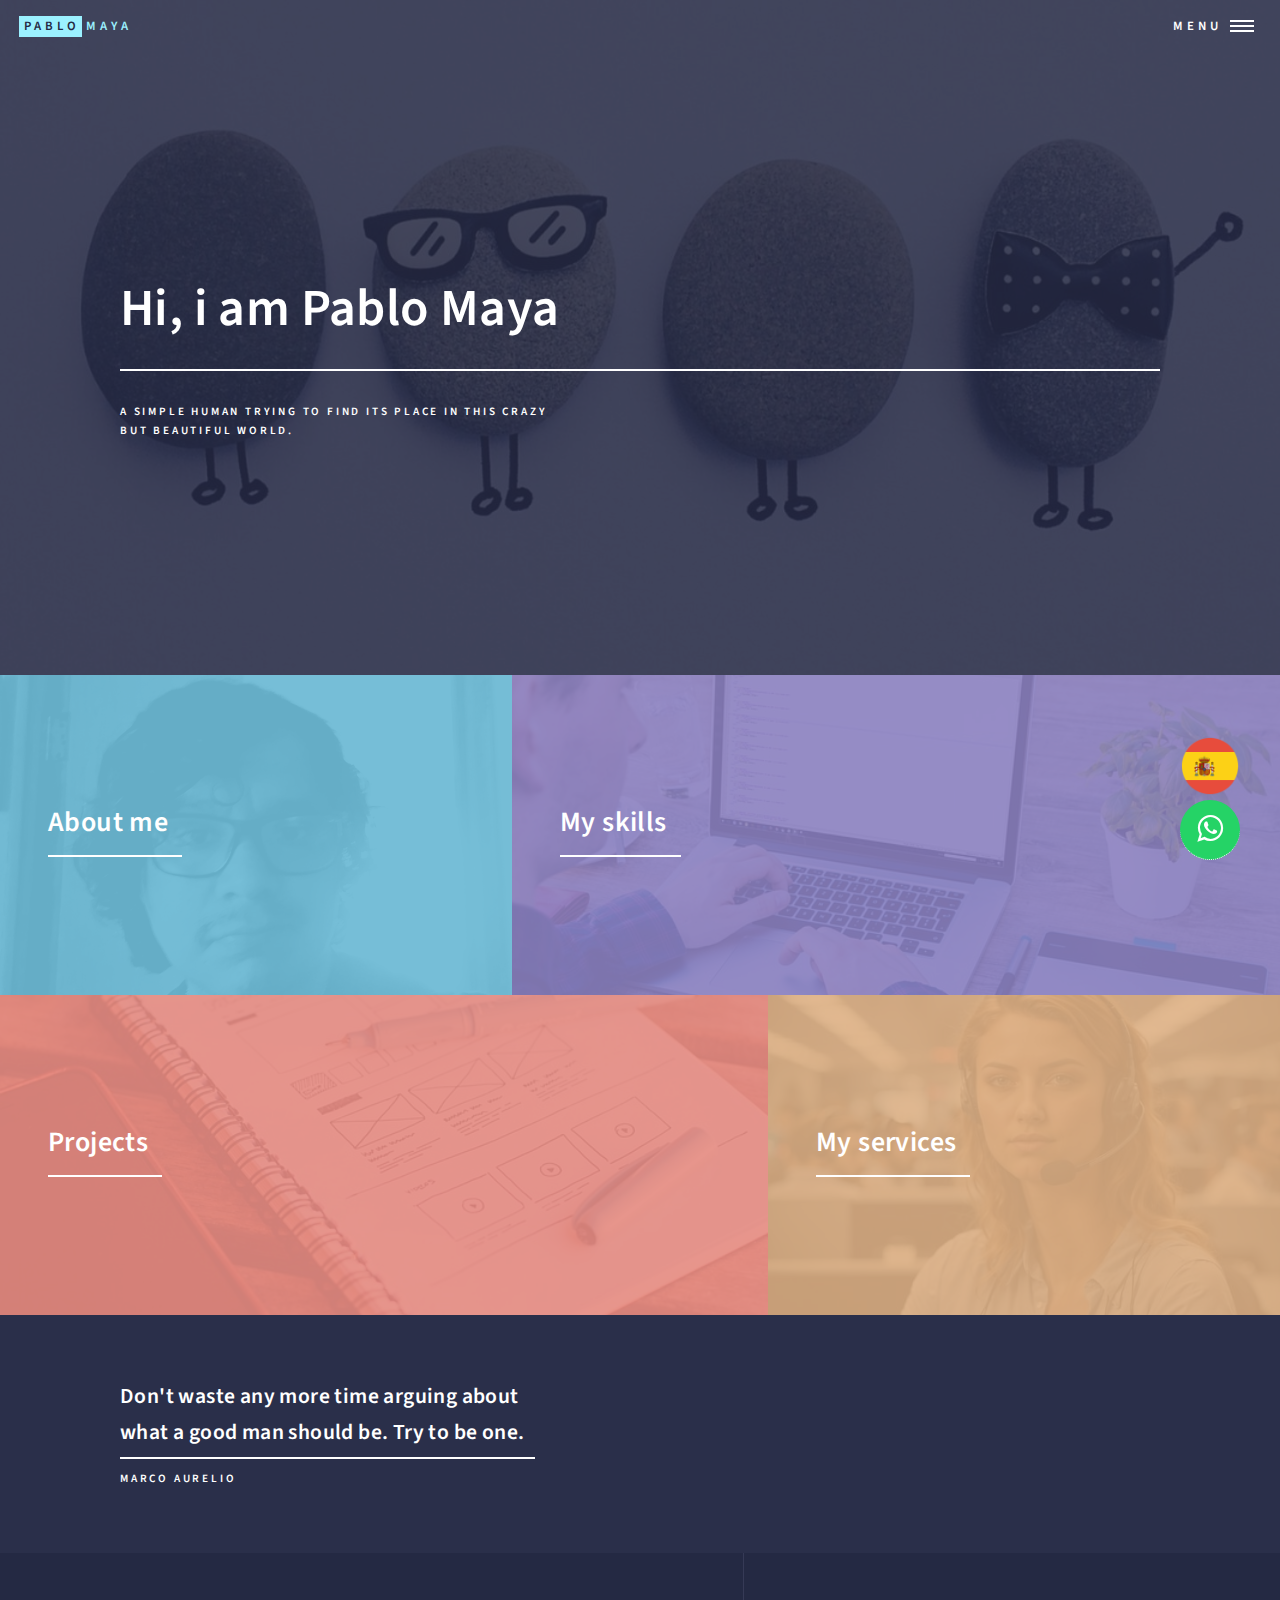
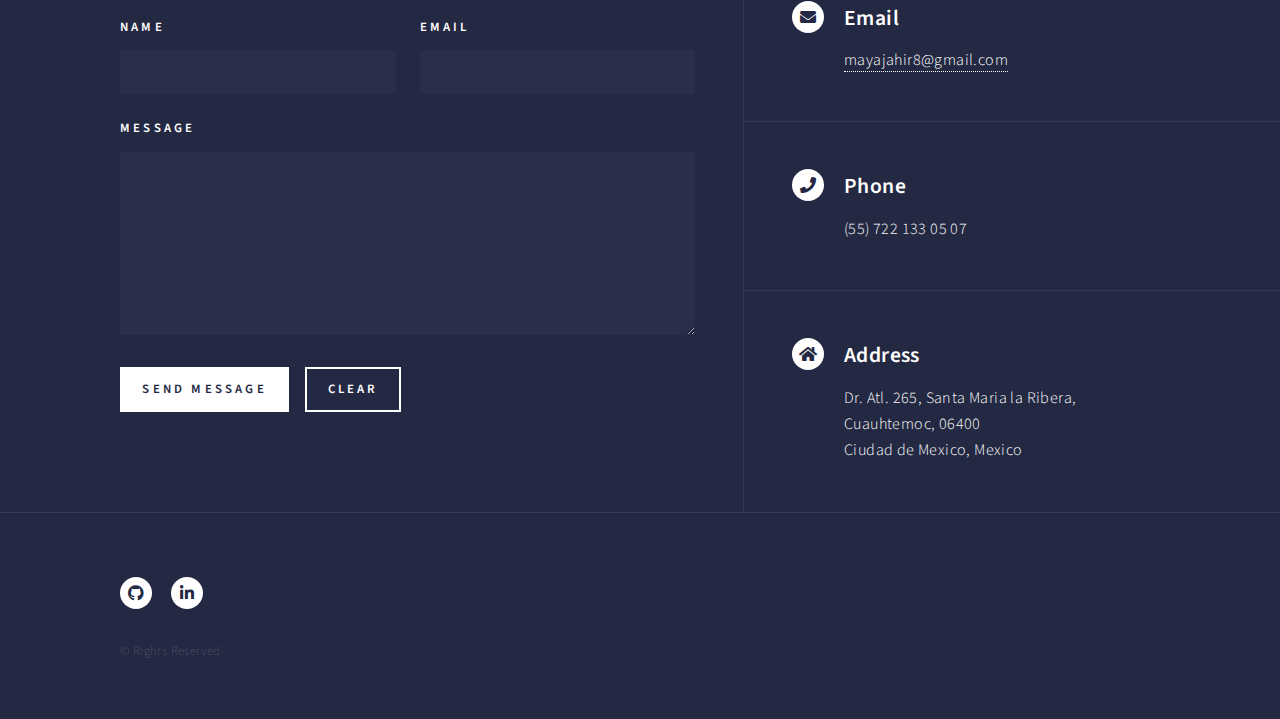
<file: index.html>
<!DOCTYPE HTML>
<html>
	<head>
		<title>PABLO MAYA</title>
		<meta charset="utf-8" />
		<meta name="viewport" content="width=device-width, initial-scale=1, user-scalable=no" />
		<link rel="stylesheet" href="assets/css/main.css" />
		<link rel="stylesheet" href="assets/css/custom.css" />
		<link rel="stylesheet" href="https://stackpath.bootstrapcdn.com/font-awesome/4.7.0/css/font-awesome.min.css">
		<noscript><link rel="stylesheet" href="assets/css/noscript.css" /></noscript>
	</head>
	<body class="is-preload">

		<!-- Wrapper -->
			<div id="wrapper">

				<!-- Header -->
					<header id="header" class="alt">
						<a href="index.html" class="logo"> <strong>Pablo</strong><span>Maya</span></a>
						<nav>
							<a href="#menu">Menu</a>
						</nav>
					</header>

				<!-- Menu -->
					<nav id="menu">
						<ul class="links">
							<li><a href="index.html">Home</a></li>
							<li><a href="about.html">About me</a></li>
							<li><a href="skills.html">My skills</a></li>
							<li><a href="projects.html">Projects</a></li>
							<li><a href="services.html">My services</a></li>
						</ul>
					</nav>

				<!-- Banner -->
					<section id="banner" class="major">
						<div class="inner">
							<header class="major">
								<h1>Hi, i am Pablo Maya</h1>
							</header>
							<div class="content">
								<p>A simple human trying to find its place in this crazy<br />
								but beautiful world.</p>
							</div>
						</div>
					</section>

				<!-- Main -->
					<div id="main">

						<!-- One -->
							<section id="one" class="tiles">
								<article>
									<span class="image">
										<img src="images/pic01.jpg" alt="" />
									</span>
									<header class="major">
										<h3><a href="about.html" class="link">About me</a></h3>
									</header>
								</article>
								<article>
									<span class="image">
										<img src="images/pic02.jpg" alt="" />
									</span>
									<header class="major">
										<h3><a href="skills.html" class="link">My skills</a></h3>
									</header>
								</article>
								<article>
									<span class="image">
										<img src="images/pic03.jpg" alt="" />
									</span>
									<header class="major">
										<h3><a href="projects.html" class="link">Projects</a></h3>
									</header>
								</article>
								<article>
									<span class="image">
										<img src="images/pic04.jpg" alt="" />
									</span>
									<header class="major">
										<h3><a href="services.html" class="link">My services</a></h3>
									</header>
								</article>
							</section>

						<!-- Two -->
							<section id="two">
								<div class="inner">
									<header class="major">
										<h3>Don't waste any more time arguing about<br>what a good man should be. Try to be one.</h3>
										<p>Marco Aurelio</p>
									</header>								
								</div>
							</section>

					</div>

				<!-- Contact -->
					<section id="contact">
						<div class="inner">
							<section>
								<form method="post" action="#" id="contact_form">
									<div class="fields">
										<div class="field half">
											<label for="name">Name</label>
											<input type="text" name="name" id="name" />
										</div>
										<div class="field half">
											<label for="email">Email</label>
											<input type="text" name="email" id="email" />
										</div>
										<div class="field">
											<label for="message">Message</label>
											<textarea name="message" id="message" rows="6"></textarea>
										</div>
									</div>
									<ul class="actions">
										<li><input type="submit" value="Send Message" class="primary" /></li>
										<li><input type="reset" value="Clear" /></li>
									</ul>
								</form>
							</section>
							<section class="split">
								<section>
									<div class="contact-method">
										<span class="icon solid alt fa-envelope"></span>
										<h3>Email</h3>
										<a href="#">mayajahir8@gmail.com</a>
									</div>
								</section>
								<section>
									<div class="contact-method">
										<span class="icon solid alt fa-phone"></span>
										<h3>Phone</h3>
										<span>(55) 722 133 05 07</span>
									</div>
								</section>
								<section>
									<div class="contact-method">
										<span class="icon solid alt fa-home"></span>
										<h3>Address</h3>
										<span>Dr. Atl. 265, Santa Maria la Ribera,<br />
										Cuauhtemoc, 06400<br />
										Ciudad de Mexico, Mexico</span>
									</div>
								</section>
							</section>
						</div>
					</section>

					<a href="https://wa.me/5217221330507?text=Me%20gustaría%20saber%20el%20precio%20de%20sus%20servicios%20de%20desarrollo" class="whatsapp" target="_blank"> <i class="fa fa-whatsapp whatsapp-icon"></i></a>
					<a href="spanish/index.html"><img src="images/spanish.png" class="language"/></a>	
				<!-- Footer -->
					<footer id="footer">
						<div class="inner">
							<ul class="icons">
								<li><a href="https://github.com/mandrake182/" class="icon brands alt fa-github"><span class="label">GitHub</span></a></li>
								<li><a href="https://www.linkedin.com/in/pablo-maya-03a34646/" class="icon brands alt fa-linkedin-in"><span class="label">LinkedIn</span></a></li>
							</ul>
							<ul class="copyright">
								<li>&copy; Rights Reserved</li></li>
							</ul>
						</div>
					</footer>

			</div>

		<!-- Scripts -->
			<script src="assets/js/jquery.min.js"></script>
			<script src="assets/js/jquery.scrolly.min.js"></script>
			<script src="assets/js/jquery.scrollex.min.js"></script>
			<script src="assets/js/browser.min.js"></script>
			<script src="assets/js/breakpoints.min.js"></script>
			<script src="assets/js/util.js"></script>
			<script src="assets/js/main.js"></script>
			<script src="assets/js/form.js"></script>
	</body>
</html>
</file>
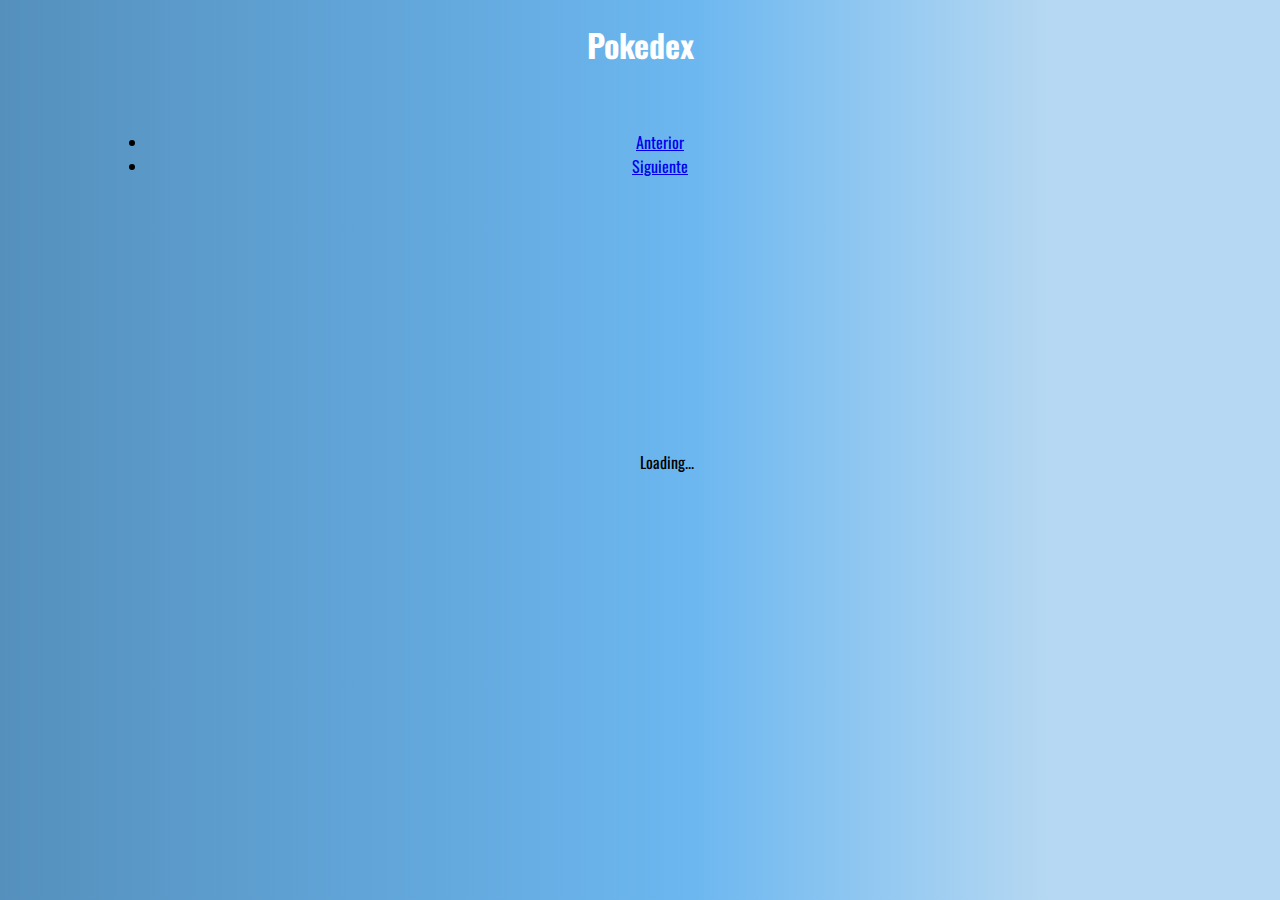
<file: pokedex/index.html>
<!DOCTYPE html>
<html lang="en">
<head>
    <meta charset="UTF-8">
    <meta http-equiv="X-UA-Compatible" content="IE=edge">
    <meta name="viewport" content="width=device-width, initial-scale=1.0">
    <title>Pokedex</title>
    <link rel="stylesheet" href="./style.css">
    <link rel="preconnect" href="https://fonts.gstatic.com">
<link href="https://fonts.googleapis.com/css2?family=Oswald:wght@400;700&display=swap" rel="stylesheet">
<!-- CSS only -->
<link href="https://cdn.jsdelivr.net/npm/bootstrap@5.0.0-beta3/dist/css/bootstrap.min.css" rel="stylesheet" integrity="sha384-eOJMYsd53ii+scO/bJGFsiCZc+5NDVN2yr8+0RDqr0Ql0h+rP48ckxlpbzKgwra6" crossorigin="anonymous">
<!-- JavaScript Bundle with Popper -->
<script src="https://cdn.jsdelivr.net/npm/bootstrap@5.0.0-beta3/dist/js/bootstrap.bundle.min.js" integrity="sha384-JEW9xMcG8R+pH31jmWH6WWP0WintQrMb4s7ZOdauHnUtxwoG2vI5DkLtS3qm9Ekf" crossorigin="anonymous"></script>
</head>
<body>
    <h1 class="title">Pokedex</h1>
    <div class="pokemon-container">

    </div>
    <nav class="pagination" aria-label="...">
        <ul class="pagination">
          <li class="page-item" id="previous">
            <a class="page-link" href="#" tabindex="-1">Anterior</a>
          </li>
          <li class="page-item" id="next">
            <a class="page-link" href="#">Siguiente</a>
          </li>
        </ul>
      </nav>
    <div id="spinner" class="spinner-border text-light" role="status">
        <span class="visually-hidden">Loading...</span>
      </div>
    <script src="./main.js"></script>
</body>
</html>
</file>
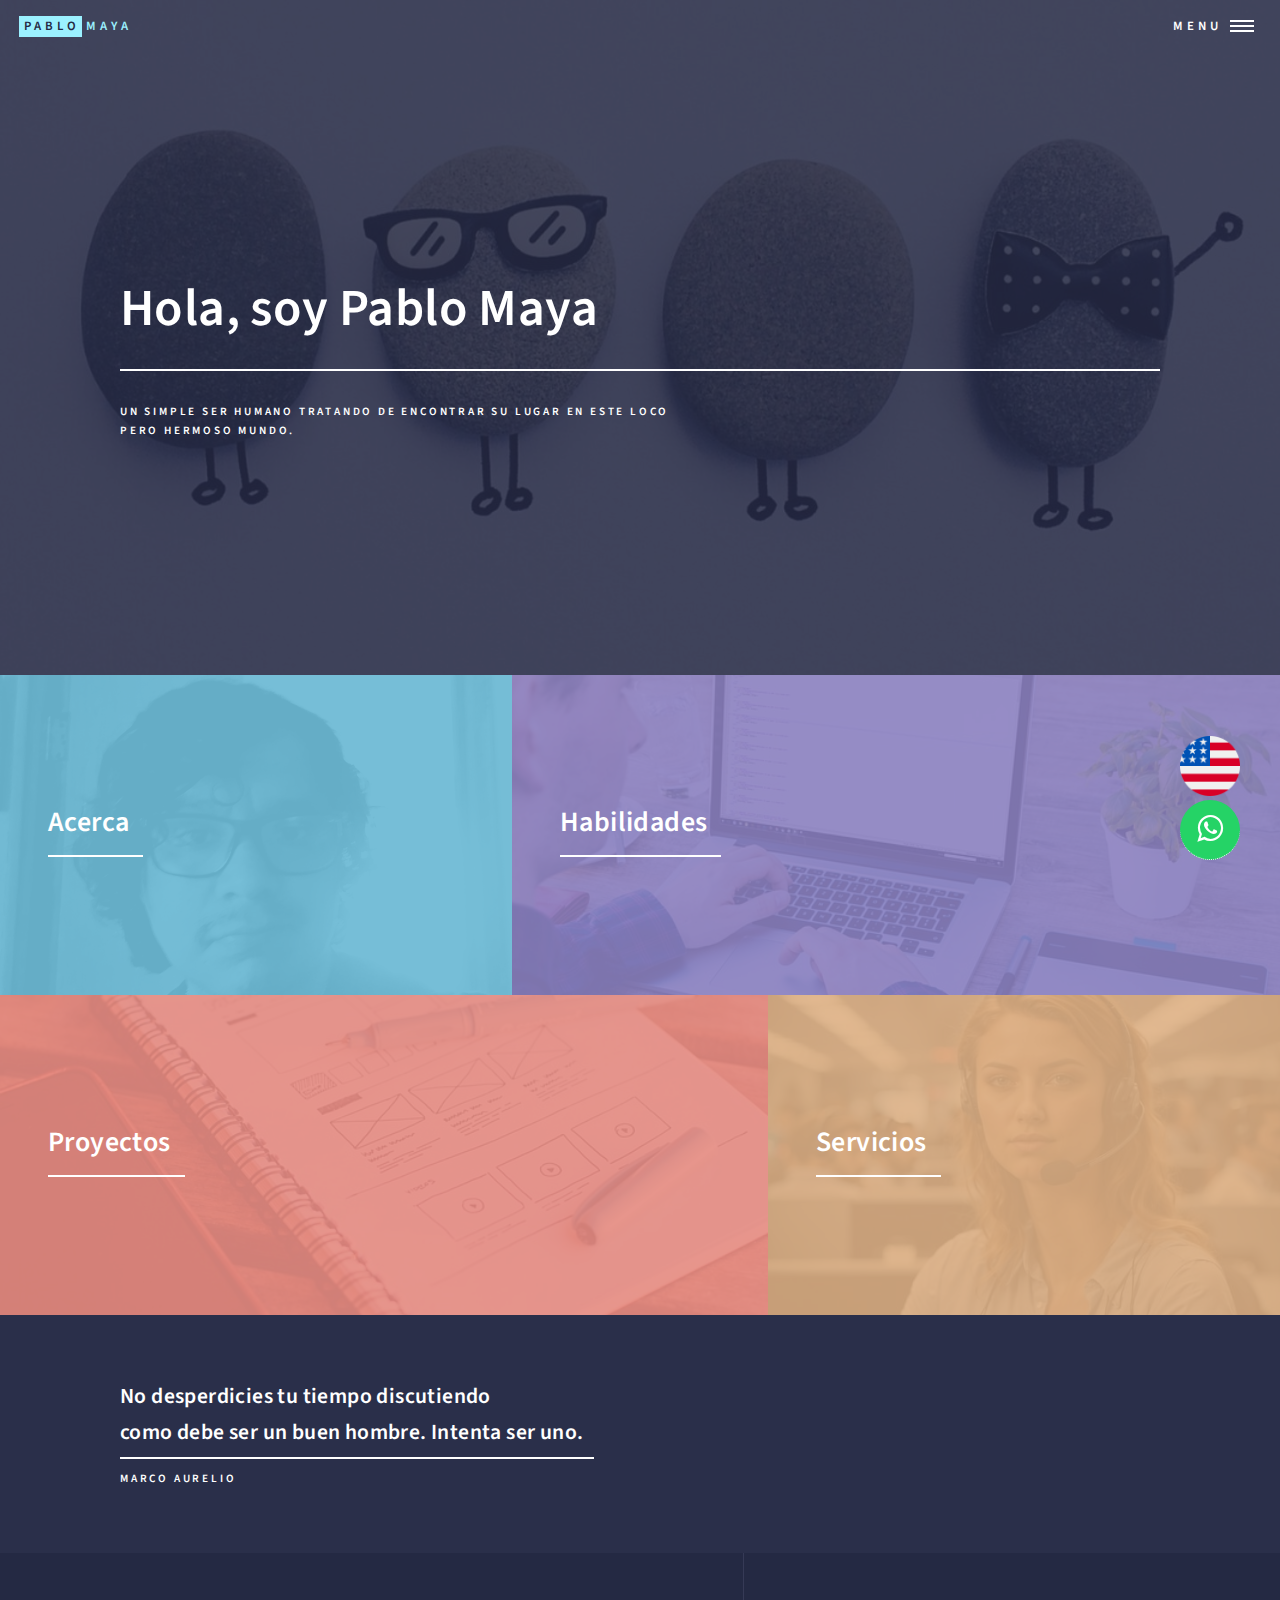
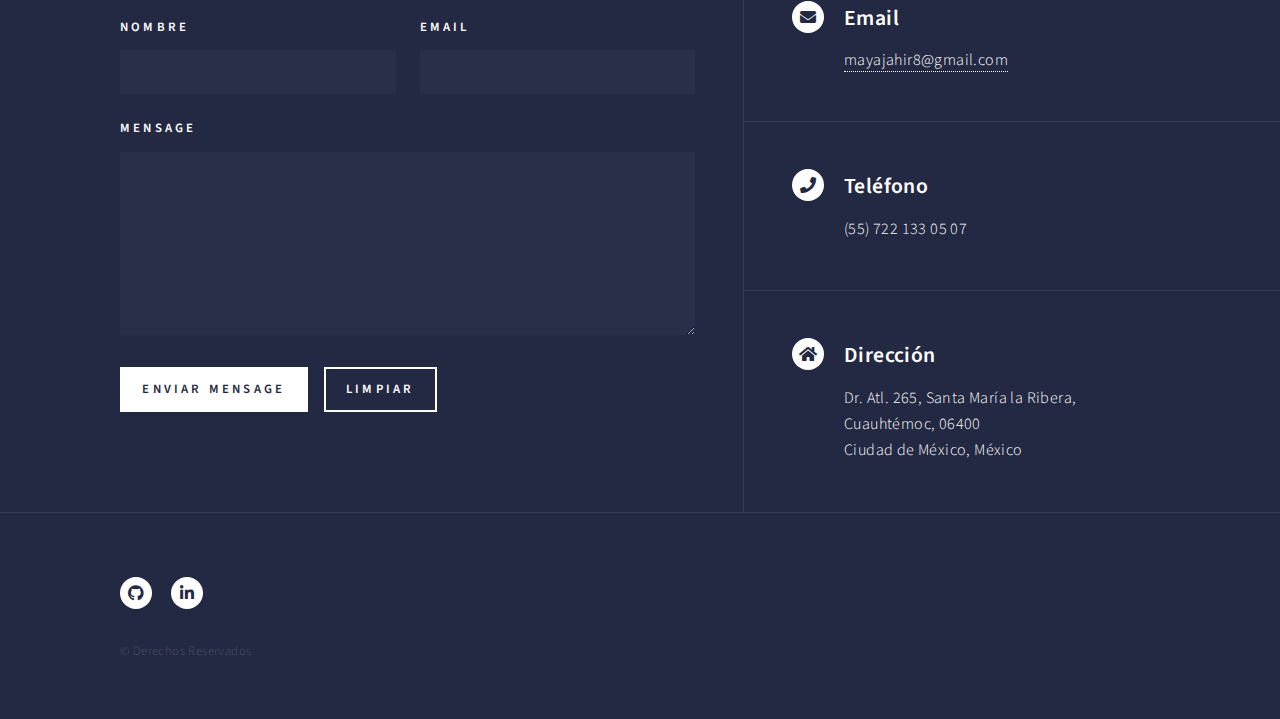
<file: spanish/index.html>
<!DOCTYPE HTML>
<html>
	<head>
		<title>PABLO MAYA</title>
		<meta charset="utf-8" />
		<meta name="viewport" content="width=device-width, initial-scale=1, user-scalable=no" />
		<link rel="stylesheet" href="assets/css/main.css" />
		<link rel="stylesheet" href="assets/css/custom.css" />
		<link rel="stylesheet" href="https://stackpath.bootstrapcdn.com/font-awesome/4.7.0/css/font-awesome.min.css">
		<noscript><link rel="stylesheet" href="assets/css/noscript.css" /></noscript>
	</head>
	<body class="is-preload">

		<!-- Wrapper -->
			<div id="wrapper">

				<!-- Header -->
					<header id="header" class="alt">
						<a href="index.html" class="logo"> <strong>Pablo</strong><span>Maya</span></a>
						<nav>
							<a href="#menu">Menu</a>
						</nav>
					</header>

				<!-- Menu -->
					<nav id="menu">
						<ul class="links">
							<li><a href="index.html">Home</a></li>
							<li><a href="about.html">Acerca</a></li>
							<li><a href="skills.html">Habilidades</a></li>
							<li><a href="projects.html">Proyectos</a></li>
							<li><a href="services.html">Servicios</a></li>
						</ul>
					</nav>

				<!-- Banner -->
					<section id="banner" class="major">
						<div class="inner">
							<header class="major">
								<h1>Hola, soy Pablo Maya</h1>
							</header>
							<div class="content">
								<p>Un simple ser humano tratando de encontrar su lugar en este loco<br />
								pero hermoso mundo.</p>
							</div>
						</div>
					</section>

				<!-- Main -->
					<div id="main">

						<!-- One -->
							<section id="one" class="tiles">
								<article>
									<span class="image">
										<img src="images/pic01.jpg" alt="" />
									</span>
									<header class="major">
										<h3><a href="about.html" class="link">Acerca</a></h3>
									</header>
								</article>
								<article>
									<span class="image">
										<img src="images/pic02.jpg" alt="" />
									</span>
									<header class="major">
										<h3><a href="skills.html" class="link">Habilidades</a></h3>
									</header>
								</article>
								<article>
									<span class="image">
										<img src="images/pic03.jpg" alt="" />
									</span>
									<header class="major">
										<h3><a href="projects.html" class="link">Proyectos</a></h3>
									</header>
								</article>
								<article>
									<span class="image">
										<img src="images/pic04.jpg" alt="" />
									</span>
									<header class="major">
										<h3><a href="services.html" class="link">Servicios</a></h3>
									</header>
								</article>
							</section>

						<!-- Two -->
							<section id="two">
								<div class="inner">
									<header class="major">
										<h3>No desperdicies tu tiempo discutiendo<br>como debe ser un buen hombre. Intenta ser uno.</h3>
										<p>Marco Aurelio</p>
									</header>								
								</div>
							</section>

					</div>

				<!-- Contact -->
					<section id="contact">
						<div class="inner">
							<section>
								<form method="post" action="#" id="contact_form">
									<div class="fields">
										<div class="field half">
											<label for="name">Nombre</label>
											<input type="text" name="name" id="name" />
										</div>
										<div class="field half">
											<label for="email">Email</label>
											<input type="text" name="email" id="email" />
										</div>
										<div class="field">
											<label for="message">Mensage</label>
											<textarea name="message" id="message" rows="6"></textarea>
										</div>
									</div>
									<ul class="actions">
										<li><input type="submit" value="Enviar Mensage" class="primary" /></li>
										<li><input type="reset" value="Limpiar" /></li>
									</ul>
								</form>
							</section>
							<section class="split">
								<section>
									<div class="contact-method">
										<span class="icon solid alt fa-envelope"></span>
										<h3>Email</h3>
										<a href="#">mayajahir8@gmail.com</a>
									</div>
								</section>
								<section>
									<div class="contact-method">
										<span class="icon solid alt fa-phone"></span>
										<h3>Teléfono</h3>
										<span>(55) 722 133 05 07</span>
									</div>
								</section>
								<section>
									<div class="contact-method">
										<span class="icon solid alt fa-home"></span>
										<h3>Dirección</h3>
										<span>Dr. Atl. 265, Santa María la Ribera,<br />
										Cuauhtémoc, 06400<br />
										Ciudad de México, México</span>
									</div>
								</section>
							</section>
						</div>
					</section>

					<a href="https://wa.me/5217221330507?text=Me%20gustaría%20saber%20el%20precio%20de%20sus%20servicios%20de%20desarrollo" class="whatsapp" target="_blank"> <i class="fa fa-whatsapp whatsapp-icon"></i></a>
					<a href="../index.html"><img src="images/english.png" class="language"/></a>
				<!-- Footer -->
					<footer id="footer">
						<div class="inner">
							<ul class="icons">
								<li><a href="https://github.com/mandrake182/" class="icon brands alt fa-github"><span class="label">GitHub</span></a></li>
								<li><a href="https://www.linkedin.com/in/pablo-maya-03a34646/" class="icon brands alt fa-linkedin-in"><span class="label">LinkedIn</span></a></li>
							</ul>
							<ul class="copyright">
								<li>&copy; Derechos Reservados</li></li>
							</ul>
						</div>
					</footer>

			</div>

		<!-- Scripts -->
			<script src="assets/js/jquery.min.js"></script>
			<script src="assets/js/jquery.scrolly.min.js"></script>
			<script src="assets/js/jquery.scrollex.min.js"></script>
			<script src="assets/js/browser.min.js"></script>
			<script src="assets/js/breakpoints.min.js"></script>
			<script src="assets/js/util.js"></script>
			<script src="assets/js/main.js"></script>
			<script src="assets/js/form.js"></script>
	</body>
</html>
</file>
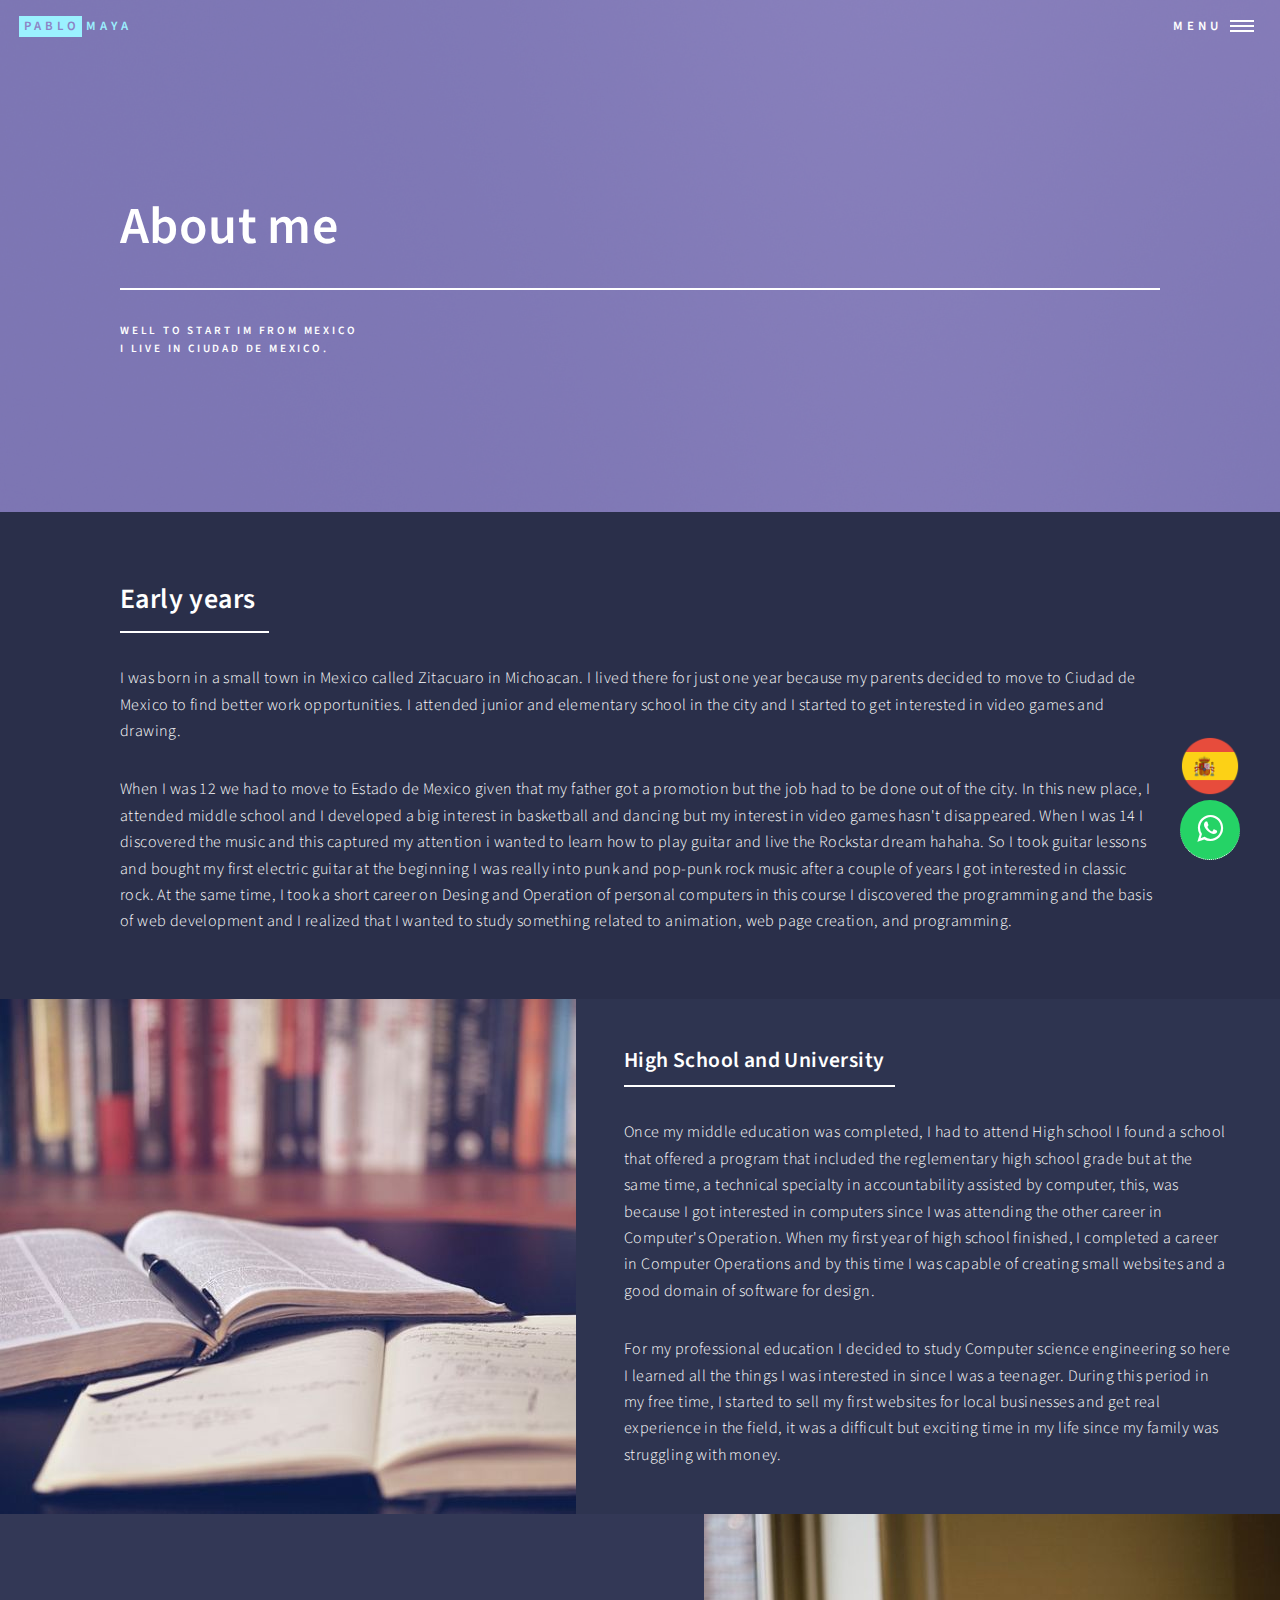
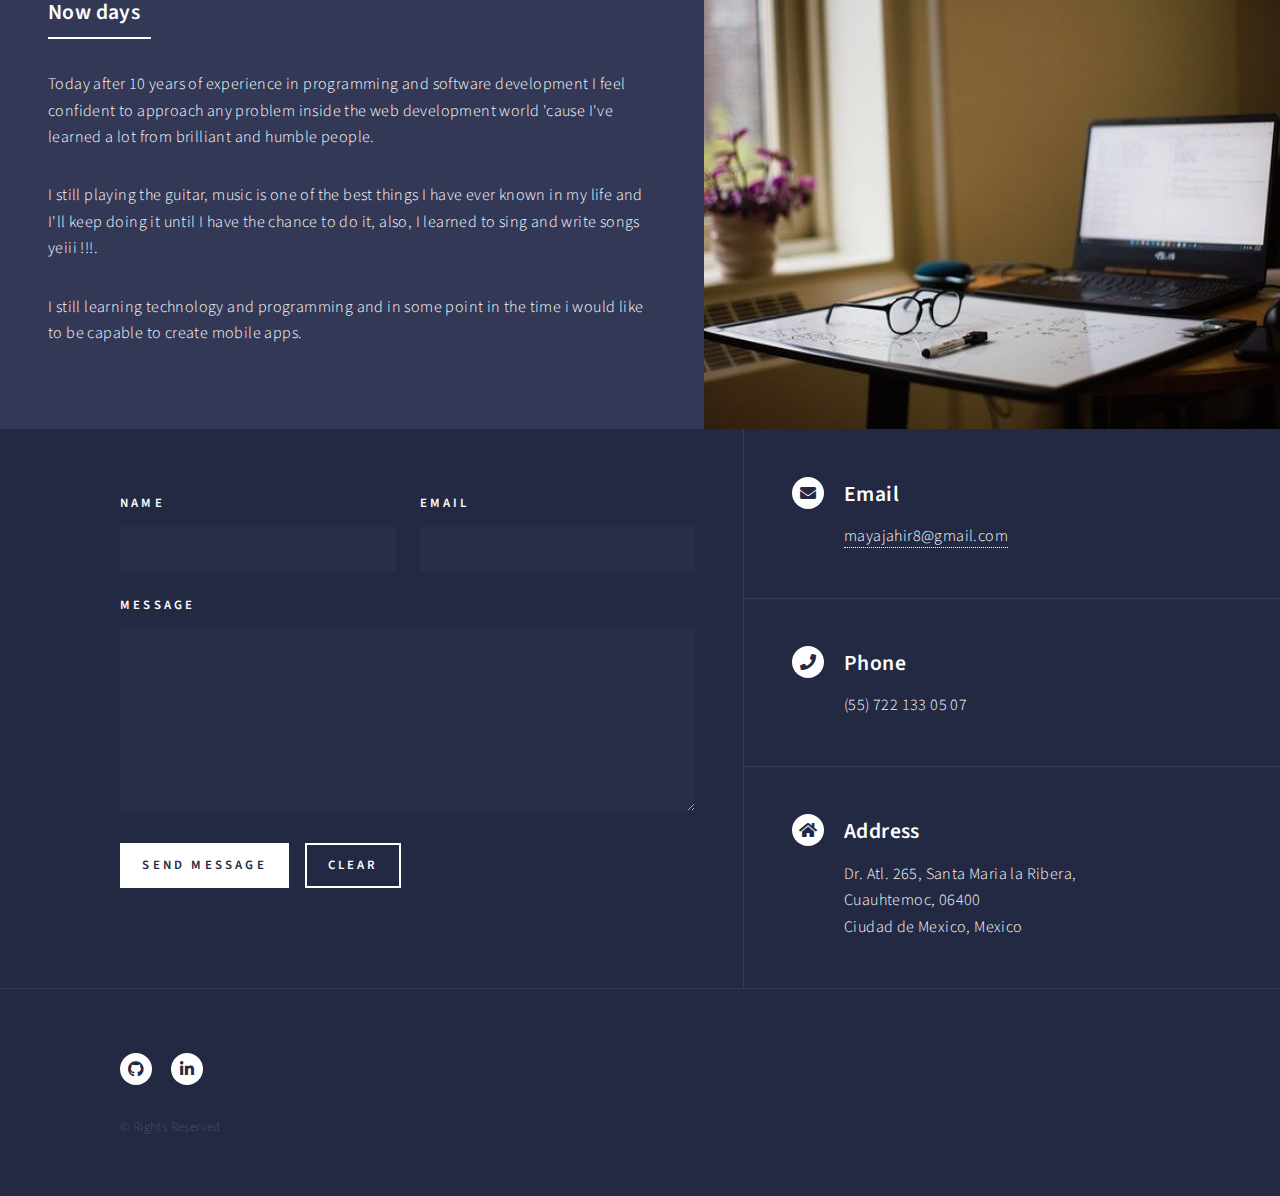
<file: about.html>
<!DOCTYPE HTML>
<html>
	<head>
		<title>PABLO MAYA</title>
		<meta charset="utf-8" />
		<meta name="viewport" content="width=device-width, initial-scale=1, user-scalable=no" />
		<link rel="stylesheet" href="assets/css/main.css" />
		<link rel="stylesheet" href="assets/css/custom.css" />
		<link rel="stylesheet" href="https://stackpath.bootstrapcdn.com/font-awesome/4.7.0/css/font-awesome.min.css">
		<noscript><link rel="stylesheet" href="assets/css/noscript.css" /></noscript>
	</head>
	<body class="is-preload">

		<!-- Wrapper -->
			<div id="wrapper">

				<!-- Header -->
				<!-- Note: The "styleN" class below should match that of the banner element. -->
					<header id="header" class="alt style2">
						<a href="index.html" class="logo"> <strong>Pablo</strong><span>Maya</span></a>
						<nav>
							<a href="#menu">Menu</a>
						</nav>
					</header>

				<!-- Menu -->
				<nav id="menu">
					<ul class="links">
						<li><a href="index.html">Home</a></li>
						<li><a href="about.html">About me</a></li>
						<li><a href="skills.html">My skills</a></li>
						<li><a href="projects.html">Projects</a></li>
						<li><a href="services.html">My services</a></li>
					</ul>
				</nav>

				<!-- Banner -->
				<!-- Note: The "styleN" class below should match that of the header element. -->
					<section id="banner" class="style2">
						<div class="inner">
							<span class="image">
								<img src="images/pic07.jpg" alt="" />
							</span>
							<header class="major">
								<h1>About me</h1>
							</header>
							<div class="content">
								<p>Well to start im from Mexico<br />
								i live in Ciudad de Mexico.</p>
							</div>
						</div>
					</section>

				<!-- Main -->
					<div id="main">

						<!-- One -->
							<section id="one">
								<div class="inner">
									<header class="major">
										<h2>Early years</h2>
									</header>
									<p>I was born in a small town in Mexico called Zitacuaro in Michoacan. I lived there for just one year because my parents decided to move to Ciudad de Mexico to find better work opportunities. I attended junior and elementary school in the city and I started to get interested in video games and drawing. 
									</p>
									<p>When I was 12 we had to move to Estado de Mexico given that my father got a promotion but the job had to be done out of the city. In this new place, I attended middle school and I developed a big interest in basketball and dancing but my interest in video games hasn't disappeared.
										When I was 14 I discovered the music and this captured my attention i wanted to learn how to play guitar and live the Rockstar dream hahaha. So I took guitar lessons and bought my first electric guitar at the beginning I was really into punk and pop-punk rock music after a couple of years I got interested in classic rock. At the same time, I took a short career on Desing and Operation of personal computers in this course I discovered the programming and the basis of web development and I realized that I wanted to study something related to animation, web page creation, and programming.										
 									</p>
								</div>
							</section>

						<!-- Two -->
							<section id="two" class="spotlights">
								<section>
									<div class="image">
										<img src="images/pic08.jpg" alt="" data-position="center center" />
									</div>
									<div class="content">
										<div class="inner">
											<header class="major">
												<h3>High School and University</h3>
											</header>
											<p>Once my middle education was completed, I had to attend High school I found a school that offered a program that included the reglementary high school grade but at the same time, a technical specialty in accountability assisted by computer, this, was because I got interested in computers since I was attending the other career in Computer's Operation.
												When my first year of high school finished, I completed a career in Computer Operations and by this time I was capable of creating small websites and a good domain of software for design.												
											</p>
											<p>For my professional education I decided to study Computer science engineering so here I learned all the things I was interested in since I was a teenager. During this period in my free time, I started to sell my first websites for local businesses and get real experience in the field, it was a difficult but exciting time in my life since my family was struggling with money.</p>											
										</div>
									</div>
								</section>
								<section>
									<div class="image">
										<img src="images/pic09.jpg" alt="" data-position="top center" />
									</div>
									<div class="content">
										<div class="inner">
											<header class="major">
												<h3>Now days</h3>
											</header>
											<p>Today after 10 years of experience in programming and software development I feel confident to approach any problem inside the web development world 'cause I've learned a lot from brilliant and humble people.</p>
											<p>I still playing the guitar, music is one of the best things I have ever known in my life and I'll keep doing it until I have the chance to do it, also, I learned to sing and write songs yeiii !!!.</p>
											<p>I still learning technology and programming and in some point in the time i would like to be capable to create mobile apps.</p>									
										</div>
									</div>
								</section>
							</section>

					</div>

					<section id="contact">
						<div class="inner">
							<section>
								<form method="post" action="#" id="contact_form">
									<div class="fields">
										<div class="field half">
											<label for="name">Name</label>
											<input type="text" name="name" id="name" />
										</div>
										<div class="field half">
											<label for="email">Email</label>
											<input type="text" name="email" id="email" />
										</div>
										<div class="field">
											<label for="message">Message</label>
											<textarea name="message" id="message" rows="6"></textarea>
										</div>
									</div>
									<ul class="actions">
										<li><input type="submit" value="Send Message" class="primary" /></li>
										<li><input type="reset" value="Clear" /></li>
									</ul>
								</form>
							</section>
							<section class="split">
								<section>
									<div class="contact-method">
										<span class="icon solid alt fa-envelope"></span>
										<h3>Email</h3>
										<a href="#">mayajahir8@gmail.com</a>
									</div>
								</section>
								<section>
									<div class="contact-method">
										<span class="icon solid alt fa-phone"></span>
										<h3>Phone</h3>
										<span>(55) 722 133 05 07</span>
									</div>
								</section>
								<section>
									<div class="contact-method">
										<span class="icon solid alt fa-home"></span>
										<h3>Address</h3>
										<span>Dr. Atl. 265, Santa Maria la Ribera,<br />
										Cuauhtemoc, 06400<br />
										Ciudad de Mexico, Mexico</span>
									</div>
								</section>
							</section>
						</div>
					</section>

					<a href="https://wa.me/5217221330507?text=Me%20gustaría%20saber%20el%20precio%20de%20sus%20servicios%20de%20desarrollo" class="whatsapp" target="_blank"> <i class="fa fa-whatsapp whatsapp-icon"></i></a>
					<a href="spanish/index.html"><img src="images/spanish.png" class="language"/></a>
				<!-- Footer -->
					<footer id="footer">
						<div class="inner">
							<ul class="icons">
								<li><a href="https://github.com/mandrake182/" class="icon brands alt fa-github"><span class="label">GitHub</span></a></li>
								<li><a href="https://www.linkedin.com/in/pablo-maya-03a34646/" class="icon brands alt fa-linkedin-in"><span class="label">LinkedIn</span></a></li>
							</ul>
							<ul class="copyright">
								<li>&copy; Rights Reserved</li></li>
							</ul>
						</div>
					</footer>

			</div>

		<!-- Scripts -->
			<script src="assets/js/jquery.min.js"></script>
			<script src="assets/js/jquery.scrolly.min.js"></script>
			<script src="assets/js/jquery.scrollex.min.js"></script>
			<script src="assets/js/browser.min.js"></script>
			<script src="assets/js/breakpoints.min.js"></script>
			<script src="assets/js/util.js"></script>
			<script src="assets/js/main.js"></script>
			<script src="assets/js/form.js"></script>

	</body>
</html>
</file>
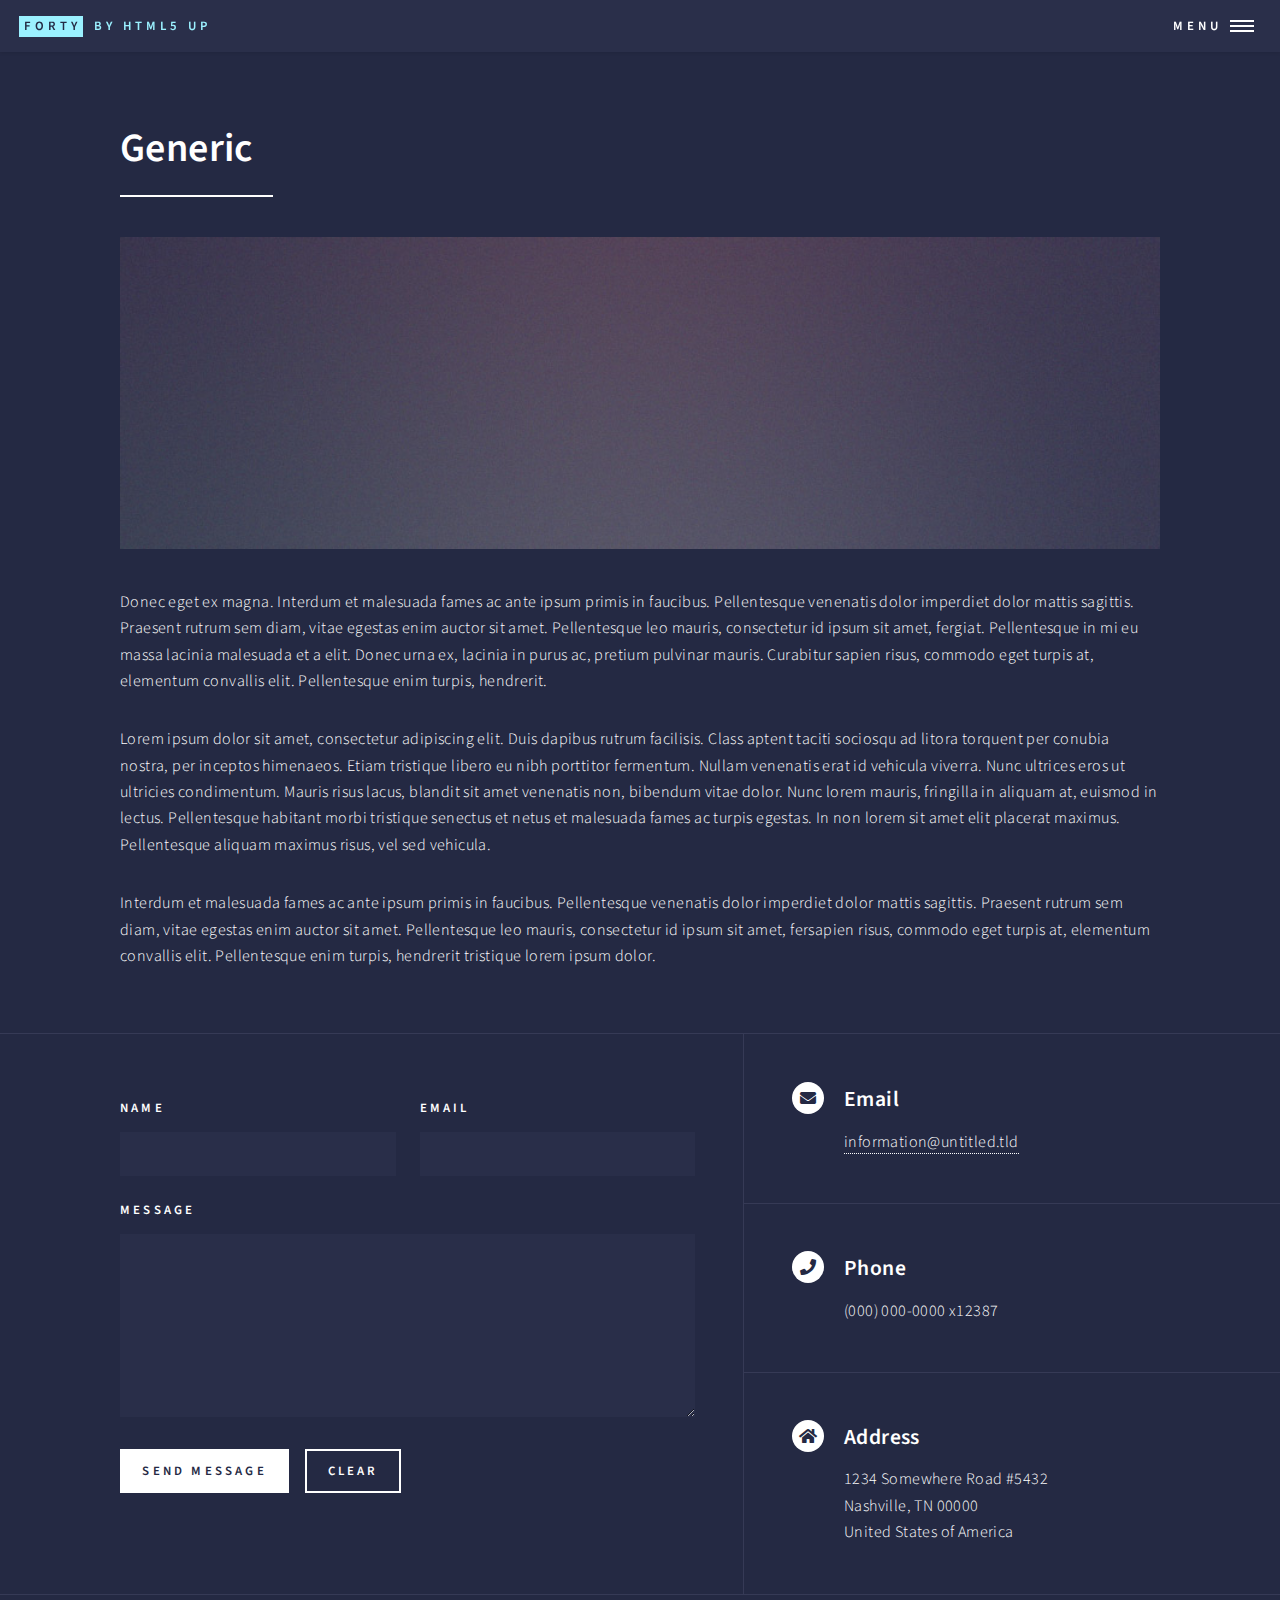
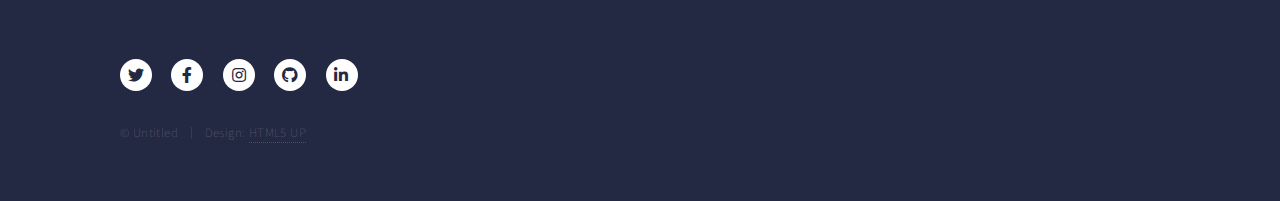
<file: generic.html>
<!DOCTYPE HTML>
<!--
	Forty by HTML5 UP
	html5up.net | @ajlkn
	Free for personal and commercial use under the CCA 3.0 license (html5up.net/license)
-->
<html>
	<head>
		<title>Generic - Forty by HTML5 UP</title>
		<meta charset="utf-8" />
		<meta name="viewport" content="width=device-width, initial-scale=1, user-scalable=no" />
		<link rel="stylesheet" href="assets/css/main.css" />
		<link rel="stylesheet" href="assets/css/custom.css" />
		<noscript><link rel="stylesheet" href="assets/css/noscript.css" /></noscript>
	</head>
	<body class="is-preload">

		<!-- Wrapper -->
			<div id="wrapper">

				<!-- Header -->
					<header id="header">
						<a href="index.html" class="logo"><strong>Forty</strong> <span>by HTML5 UP</span></a>
						<nav>
							<a href="#menu">Menu</a>
						</nav>
					</header>

				<!-- Menu -->
					<nav id="menu">
						<ul class="links">
							<li><a href="index.html">Home</a></li>
							<li><a href="about.html">Landing</a></li>
							<li><a href="generic.html">Generic</a></li>
							<li><a href="elements.html">Elements</a></li>
						</ul>
						<ul class="actions stacked">
							<li><a href="#" class="button primary fit">Get Started</a></li>
							<li><a href="#" class="button fit">Log In</a></li>
						</ul>
					</nav>

				<!-- Main -->
					<div id="main" class="alt">

						<!-- One -->
							<section id="one">
								<div class="inner">
									<header class="major">
										<h1>Generic</h1>
									</header>
									<span class="image main"><img src="images/pic11.jpg" alt="" /></span>
									<p>Donec eget ex magna. Interdum et malesuada fames ac ante ipsum primis in faucibus. Pellentesque venenatis dolor imperdiet dolor mattis sagittis. Praesent rutrum sem diam, vitae egestas enim auctor sit amet. Pellentesque leo mauris, consectetur id ipsum sit amet, fergiat. Pellentesque in mi eu massa lacinia malesuada et a elit. Donec urna ex, lacinia in purus ac, pretium pulvinar mauris. Curabitur sapien risus, commodo eget turpis at, elementum convallis elit. Pellentesque enim turpis, hendrerit.</p>
									<p>Lorem ipsum dolor sit amet, consectetur adipiscing elit. Duis dapibus rutrum facilisis. Class aptent taciti sociosqu ad litora torquent per conubia nostra, per inceptos himenaeos. Etiam tristique libero eu nibh porttitor fermentum. Nullam venenatis erat id vehicula viverra. Nunc ultrices eros ut ultricies condimentum. Mauris risus lacus, blandit sit amet venenatis non, bibendum vitae dolor. Nunc lorem mauris, fringilla in aliquam at, euismod in lectus. Pellentesque habitant morbi tristique senectus et netus et malesuada fames ac turpis egestas. In non lorem sit amet elit placerat maximus. Pellentesque aliquam maximus risus, vel sed vehicula.</p>
									<p>Interdum et malesuada fames ac ante ipsum primis in faucibus. Pellentesque venenatis dolor imperdiet dolor mattis sagittis. Praesent rutrum sem diam, vitae egestas enim auctor sit amet. Pellentesque leo mauris, consectetur id ipsum sit amet, fersapien risus, commodo eget turpis at, elementum convallis elit. Pellentesque enim turpis, hendrerit tristique lorem ipsum dolor.</p>
								</div>
							</section>

					</div>

				<!-- Contact -->
					<section id="contact">
						<div class="inner">
							<section>
								<form method="post" action="#">
									<div class="fields">
										<div class="field half">
											<label for="name">Name</label>
											<input type="text" name="name" id="name" />
										</div>
										<div class="field half">
											<label for="email">Email</label>
											<input type="text" name="email" id="email" />
										</div>
										<div class="field">
											<label for="message">Message</label>
											<textarea name="message" id="message" rows="6"></textarea>
										</div>
									</div>
									<ul class="actions">
										<li><input type="submit" value="Send Message" class="primary" /></li>
										<li><input type="reset" value="Clear" /></li>
									</ul>
								</form>
							</section>
							<section class="split">
								<section>
									<div class="contact-method">
										<span class="icon solid alt fa-envelope"></span>
										<h3>Email</h3>
										<a href="#">information@untitled.tld</a>
									</div>
								</section>
								<section>
									<div class="contact-method">
										<span class="icon solid alt fa-phone"></span>
										<h3>Phone</h3>
										<span>(000) 000-0000 x12387</span>
									</div>
								</section>
								<section>
									<div class="contact-method">
										<span class="icon solid alt fa-home"></span>
										<h3>Address</h3>
										<span>1234 Somewhere Road #5432<br />
										Nashville, TN 00000<br />
										United States of America</span>
									</div>
								</section>
							</section>
						</div>
					</section>

				<!-- Footer -->
					<footer id="footer">
						<div class="inner">
							<ul class="icons">
								<li><a href="#" class="icon brands alt fa-twitter"><span class="label">Twitter</span></a></li>
								<li><a href="#" class="icon brands alt fa-facebook-f"><span class="label">Facebook</span></a></li>
								<li><a href="#" class="icon brands alt fa-instagram"><span class="label">Instagram</span></a></li>
								<li><a href="#" class="icon brands alt fa-github"><span class="label">GitHub</span></a></li>
								<li><a href="#" class="icon brands alt fa-linkedin-in"><span class="label">LinkedIn</span></a></li>
							</ul>
							<ul class="copyright">
								<li>&copy; Untitled</li><li>Design: <a href="https://html5up.net">HTML5 UP</a></li>
							</ul>
						</div>
					</footer>

			</div>

		<!-- Scripts -->
			<script src="assets/js/jquery.min.js"></script>
			<script src="assets/js/jquery.scrolly.min.js"></script>
			<script src="assets/js/jquery.scrollex.min.js"></script>
			<script src="assets/js/browser.min.js"></script>
			<script src="assets/js/breakpoints.min.js"></script>
			<script src="assets/js/util.js"></script>
			<script src="assets/js/main.js"></script>

	</body>
</html>
</file>
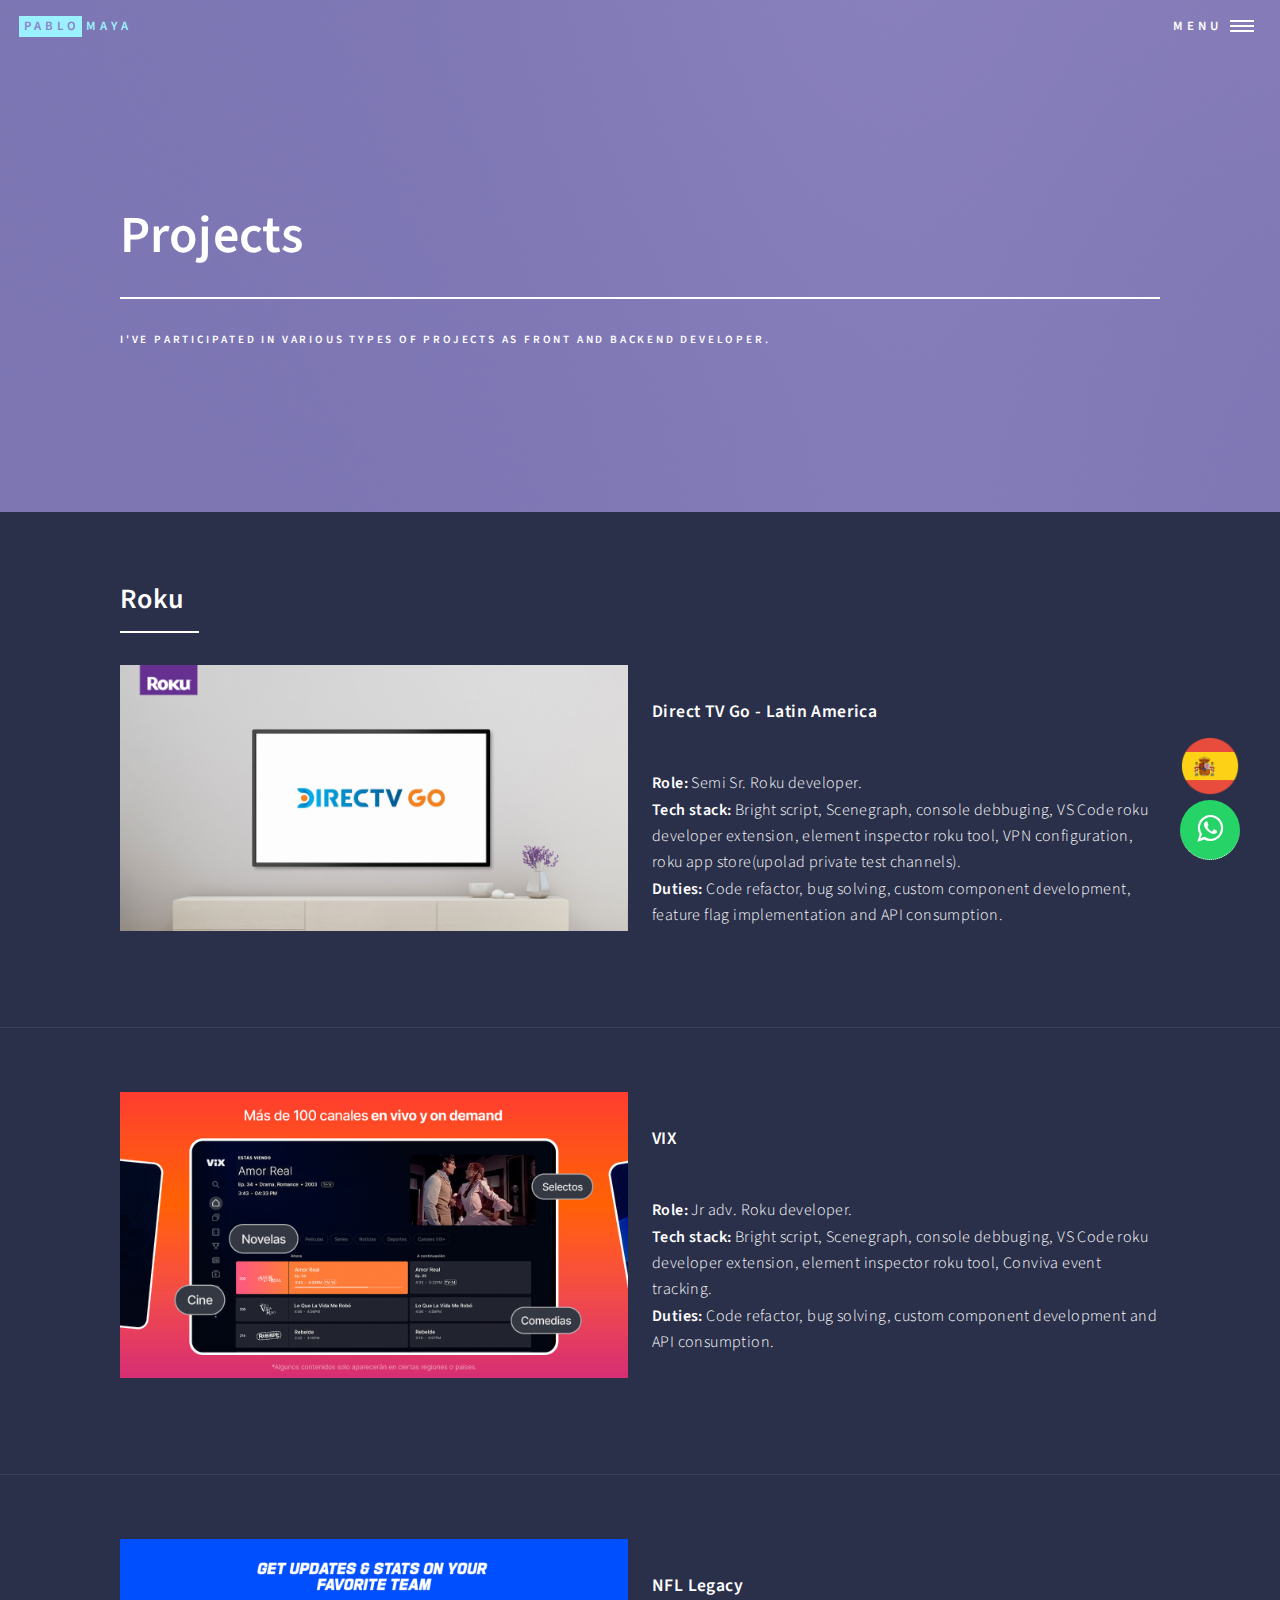
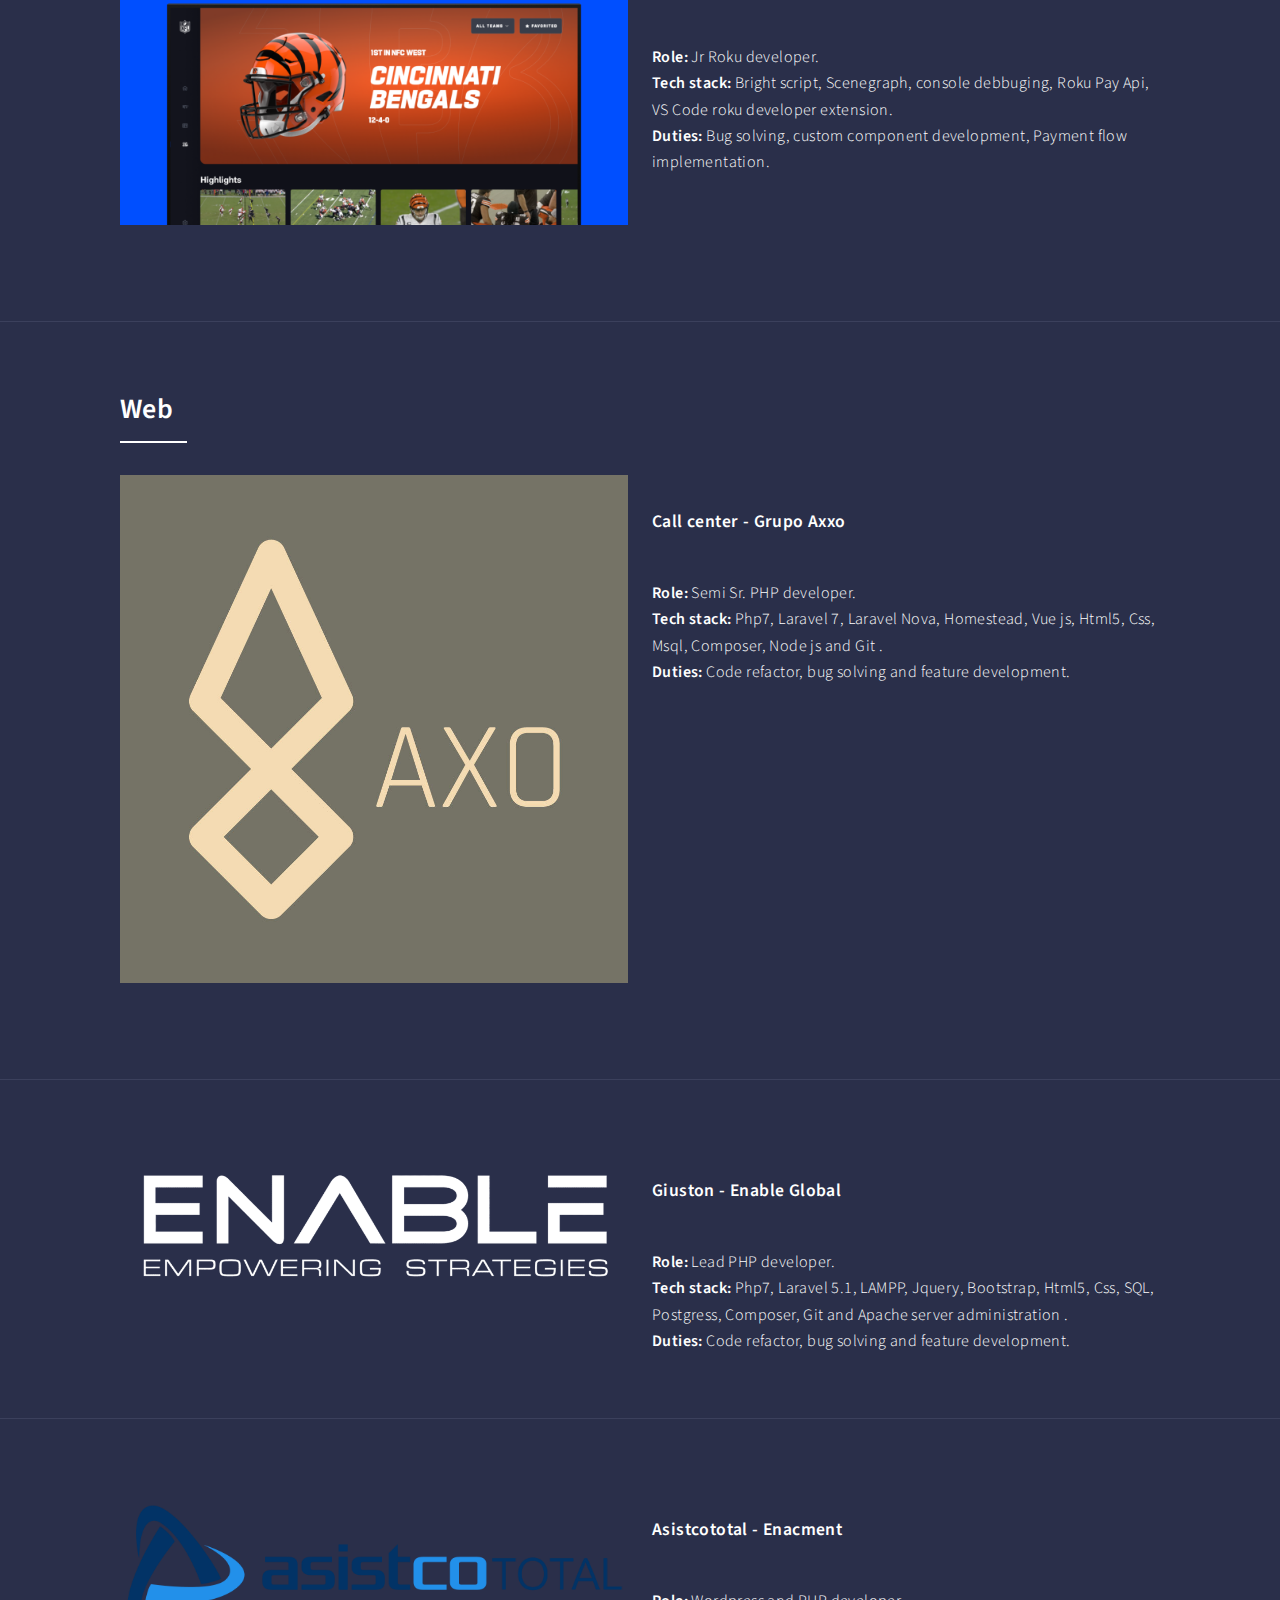
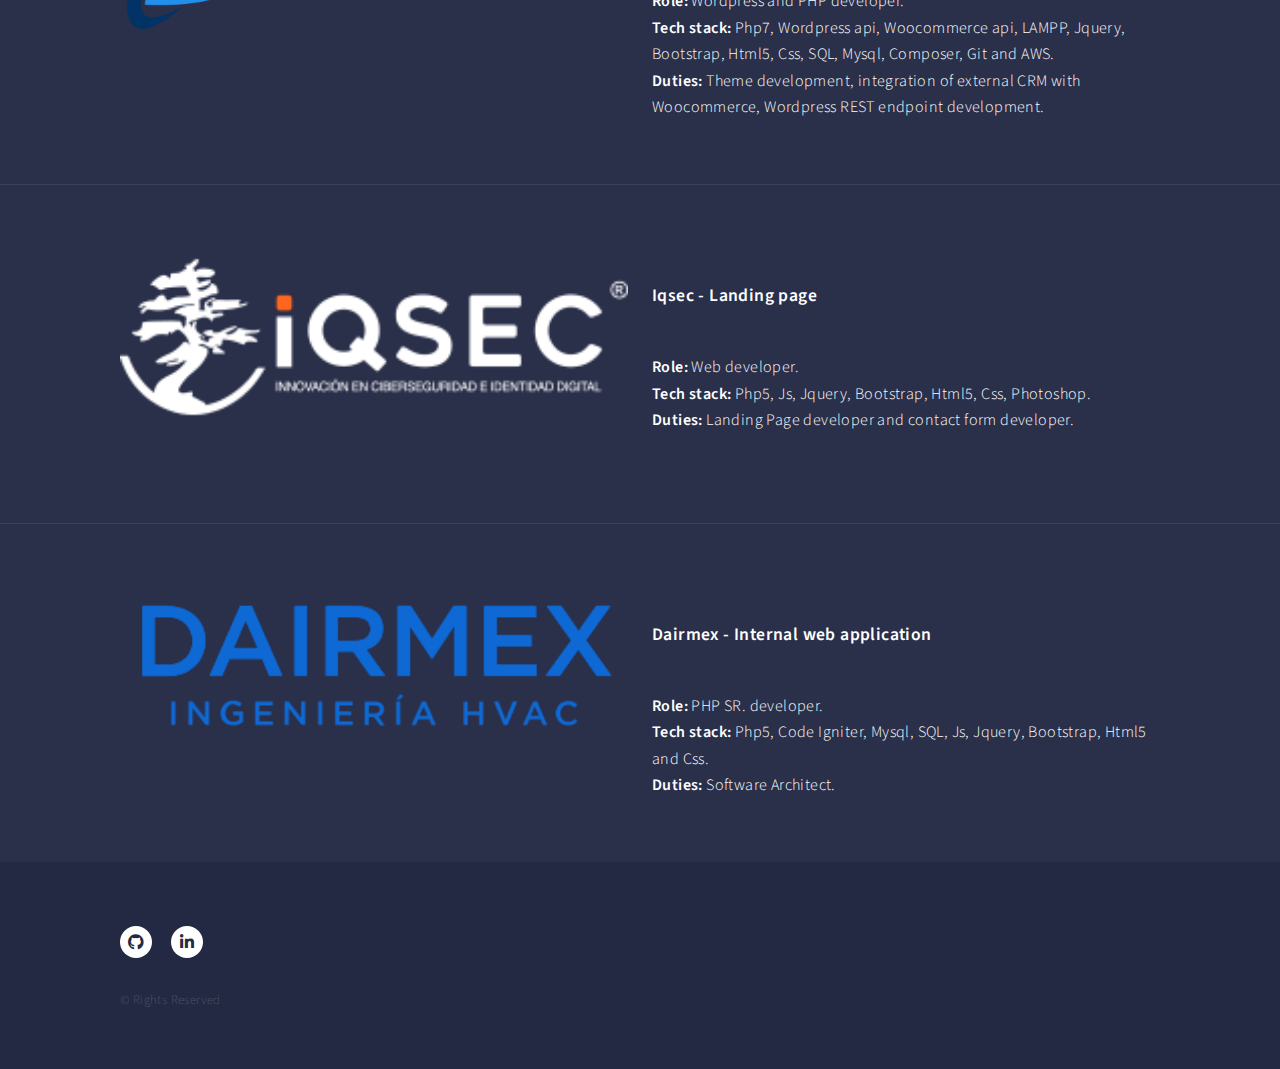
<file: projects.html>
<!DOCTYPE HTML>
<html>
	<head>
		<title>PABLO MAYA</title>
		<meta charset="utf-8" />
		<meta name="viewport" content="width=device-width, initial-scale=1, user-scalable=no" />
		<link rel="stylesheet" href="assets/css/main.css" />
		<link rel="stylesheet" href="assets/css/custom.css" />
		<link rel="stylesheet" href="https://stackpath.bootstrapcdn.com/font-awesome/4.7.0/css/font-awesome.min.css">
		<noscript><link rel="stylesheet" href="assets/css/noscript.css" /></noscript>
	</head>
	<body class="is-preload">

		<!-- Wrapper -->
			<div id="wrapper">

				<!-- Header -->
				<!-- Note: The "styleN" class below should match that of the banner element. -->
					<header id="header" class="alt style2">
						<a href="index.html" class="logo"> <strong>Pablo</strong><span>Maya</span></a>
						<nav>
							<a href="#menu">Menu</a>
						</nav>
					</header>

				<!-- Menu -->
				<nav id="menu">
					<ul class="links">
						<li><a href="index.html">Home</a></li>
						<li><a href="about.html">About me</a></li>
						<li><a href="skills.html">My skills</a></li>
						<li><a href="projects.html">Projects</a></li>
						<li><a href="services.html">My services</a></li>
					</ul>
				</nav>

				<!-- Banner -->
				<!-- Note: The "styleN" class below should match that of the header element. -->
					<section id="banner" class="style2">
						<div class="inner">
							<span class="image">
								<img src="images/pic07.jpg" alt="" />
							</span>
							<header class="major">
								<h1>Projects</h1>
							</header>
							<div class="content">
								<p>I've participated in various types of projects as front and backend developer.</p>
							</div>
						</div>
					</section>

				<!-- Main -->
					<div id="main">

						<!-- One -->
							<section id="one">
								<div class="inner">
									<header class="major">
										<h2>Roku</h2>
									</header>
									<div class="box alt">
                                        <div class="row">
                                            <div class="col-6 col-12-small"><span class="image fit"><a href="https://channelstore.roku.com/es-mx/details/bad1037e5b30d5569530dc42ad938564/dgo" target="_blank"><img src="images/pro01.jpg" alt="" /></a></span></div>
                                            <div class="col-6 col-12-small">
												<p><h4>Direct TV Go - Latin America</h4><br>
													<b>Role:</b><span></span> Semi Sr. Roku developer.<br>
													<b>Tech stack:</b><span></span> Bright script, Scenegraph, console debbuging, VS Code roku developer extension, element inspector roku tool, VPN configuration, roku app store(upolad private test channels).<br>
													<b>Duties:</b><span></span> Code refactor, bug solving, custom component development, feature flag implementation and API consumption.
												</p>
                                            </div>
                                        </div>
                                    </div>
								</div>
							</section>

                            <!-- Two -->
							<section id="one">
								<div class="inner">
									<div class="box alt">
                                        <div class="row">
                                            <div class="col-6 col-12-small"><span class="image fit"><a href="https://channelstore.roku.com/es-mx/details/1a5e2113ce86a0d93eb99ea6b8e19159/vix-tv-deportes-y-noticias" target="_blank"><img src="images/pro02.jpg" alt="" /></a></span></div>
                                            <div class="col-6 col-12-small">
												<p><h4>VIX</h4><br>
													<b>Role:</b><span></span> Jr adv. Roku developer.<br>
													<b>Tech stack:</b><span></span> Bright script, Scenegraph, console debbuging, VS Code roku developer extension, element inspector roku tool, Conviva event tracking.<br>
													<b>Duties:</b><span></span> Code refactor, bug solving, custom component development and API consumption.
												</p>
                                            </div>
                                        </div>
                                    </div>
								</div>
							</section>

							<!-- Two -->
							<section id="one">
								<div class="inner">
									<div class="box alt">
                                        <div class="row">
                                            <div class="col-6 col-12-small"><span class="image fit"><a href="https://channelstore.roku.com/details/b8741c391c59c1dda457073d3295b555/nfl" alt="" target="_blank"><img src="images/pro03.jpg" alt="" /></a></span></div>
                                            <div class="col-6 col-12-small">
												<p><h4>NFL Legacy</h4><br>
													<b>Role:</b><span></span> Jr Roku developer.<br>
													<b>Tech stack:</b><span></span> Bright script, Scenegraph, console debbuging, Roku Pay Api, VS Code roku developer extension.<br>
													<b>Duties:</b><span></span> Bug solving, custom component development, Payment flow implementation.
												</p>
                                            </div>
                                        </div>
                                    </div>
								</div>
							</section>

							<section id="one">
								<div class="inner">
									<header class="major">
										<h2>Web</h2>
									</header>
									<div class="box alt">
                                        <div class="row">
                                            <div class="col-6 col-12-small"><span class="image fit"><a href="https://grupoaxo.com/" target="_blank"><img src="images/pro04.jpg" alt="" /></a></span></div>
                                            <div class="col-6 col-12-small">
												<p><h4>Call center - Grupo Axxo</h4><br>
													<b>Role:</b><span></span> Semi Sr. PHP developer.<br>
													<b>Tech stack:</b><span></span> Php7, Laravel 7, Laravel Nova, Homestead, Vue js, Html5, Css, Msql, Composer, Node js and Git .<br>
													<b>Duties:</b><span></span> Code refactor, bug solving and feature development.
												</p>
                                            </div>
                                        </div>
                                    </div>
								</div>
							</section>

							<section id="one">
								<div class="inner">
									<div class="box alt">
                                        <div class="row">
                                            <div class="col-6 col-12-small"><span class="image fit"><a href="https://enable-global.com" target="_blank"><img src="images/pro05.jpg" alt="" /></a></span></div>
                                            <div class="col-6 col-12-small">
												<p><h4>Giuston - Enable Global</h4><br>
													<b>Role:</b><span></span> Lead PHP developer.<br>
													<b>Tech stack:</b><span></span> Php7, Laravel 5.1, LAMPP, Jquery, Bootstrap, Html5, Css, SQL, Postgress, Composer, Git and Apache server administration .<br>
													<b>Duties:</b><span></span> Code refactor, bug solving and feature development.
												</p>
                                            </div>
                                        </div>
                                    </div>
								</div>
							</section>

							<section id="one">
								<div class="inner">
									<div class="box alt">
                                        <div class="row">
                                            <div class="col-6 col-12-small"><span class="image fit"><a href="https://asistcototal.com/" target="_blank"><img src="images/pro06.jpg" alt="" /></a></span></div>
                                            <div class="col-6 col-12-small">
												<p><h4>Asistcototal - Enacment</h4><br>
													<b>Role:</b><span></span> Wordpress and PHP developer.<br>
													<b>Tech stack:</b><span></span> Php7, Wordpress api, Woocommerce api, LAMPP, Jquery, Bootstrap, Html5, Css, SQL, Mysql, Composer, Git and AWS.<br>
													<b>Duties:</b><span></span> Theme development, integration of external CRM with Woocommerce, Wordpress REST endpoint development.
												</p>
                                            </div>
                                        </div>
                                    </div>
								</div>
							</section>

							<section id="one">
								<div class="inner">
									<div class="box alt">
                                        <div class="row">
                                            <div class="col-6 col-12-small"><span class="image fit"><a href="https://www.iqsec.com.mx/" target="_blank"><img src="images/pro07.jpg" alt="" /></a></span></div>
                                            <div class="col-6 col-12-small">
												<p><h4>Iqsec - Landing page</h4><br>
													<b>Role:</b><span></span> Web developer.<br>
													<b>Tech stack:</b><span></span> Php5, Js, Jquery, Bootstrap, Html5, Css, Photoshop.<br>
													<b>Duties:</b><span></span> Landing Page developer and contact form developer.
												</p>
                                            </div>
                                        </div>
                                    </div>
								</div>
							</section>

							<section id="one">
								<div class="inner">
									<div class="box alt">
                                        <div class="row">
                                            <div class="col-6 col-12-small"><span class="image fit"><a href="https://dairmex.com/" target="_blank"><img src="images/pro08.jpg" alt="" /></a></span></div>
                                            <div class="col-6 col-12-small">
												<p><h4>Dairmex - Internal web application</h4><br>
													<b>Role:</b><span></span> PHP SR. developer.<br>
													<b>Tech stack:</b><span></span> Php5, Code Igniter, Mysql, SQL, Js, Jquery, Bootstrap, Html5 and Css.<br>
													<b>Duties:</b><span></span> Software Architect.
												</p>
                                            </div>
                                        </div>
                                    </div>
								</div>
							</section>

					</div>

					<a href="https://wa.me/5217221330507?text=Me%20gustaría%20saber%20el%20precio%20de%20sus%20servicios%20de%20desarrollo" class="whatsapp" target="_blank"> <i class="fa fa-whatsapp whatsapp-icon"></i></a>
					<a href="spanish/index.html"><img src="images/spanish.png" class="language"/></a>
				<!-- Footer -->
					<footer id="footer">
						<div class="inner">
							<ul class="icons">
								<li><a href="https://github.com/mandrake182/" class="icon brands alt fa-github"><span class="label">GitHub</span></a></li>
								<li><a href="https://www.linkedin.com/in/pablo-maya-03a34646/" class="icon brands alt fa-linkedin-in"><span class="label">LinkedIn</span></a></li>
							</ul>
							<ul class="copyright">
								<li>&copy; Rights Reserved</li></li>
							</ul>
						</div>
					</footer>

			</div>

		<!-- Scripts -->
			<script src="assets/js/jquery.min.js"></script>
			<script src="assets/js/jquery.scrolly.min.js"></script>
			<script src="assets/js/jquery.scrollex.min.js"></script>
			<script src="assets/js/browser.min.js"></script>
			<script src="assets/js/breakpoints.min.js"></script>
			<script src="assets/js/util.js"></script>
			<script src="assets/js/main.js"></script>

	</body>
</html>
</file>
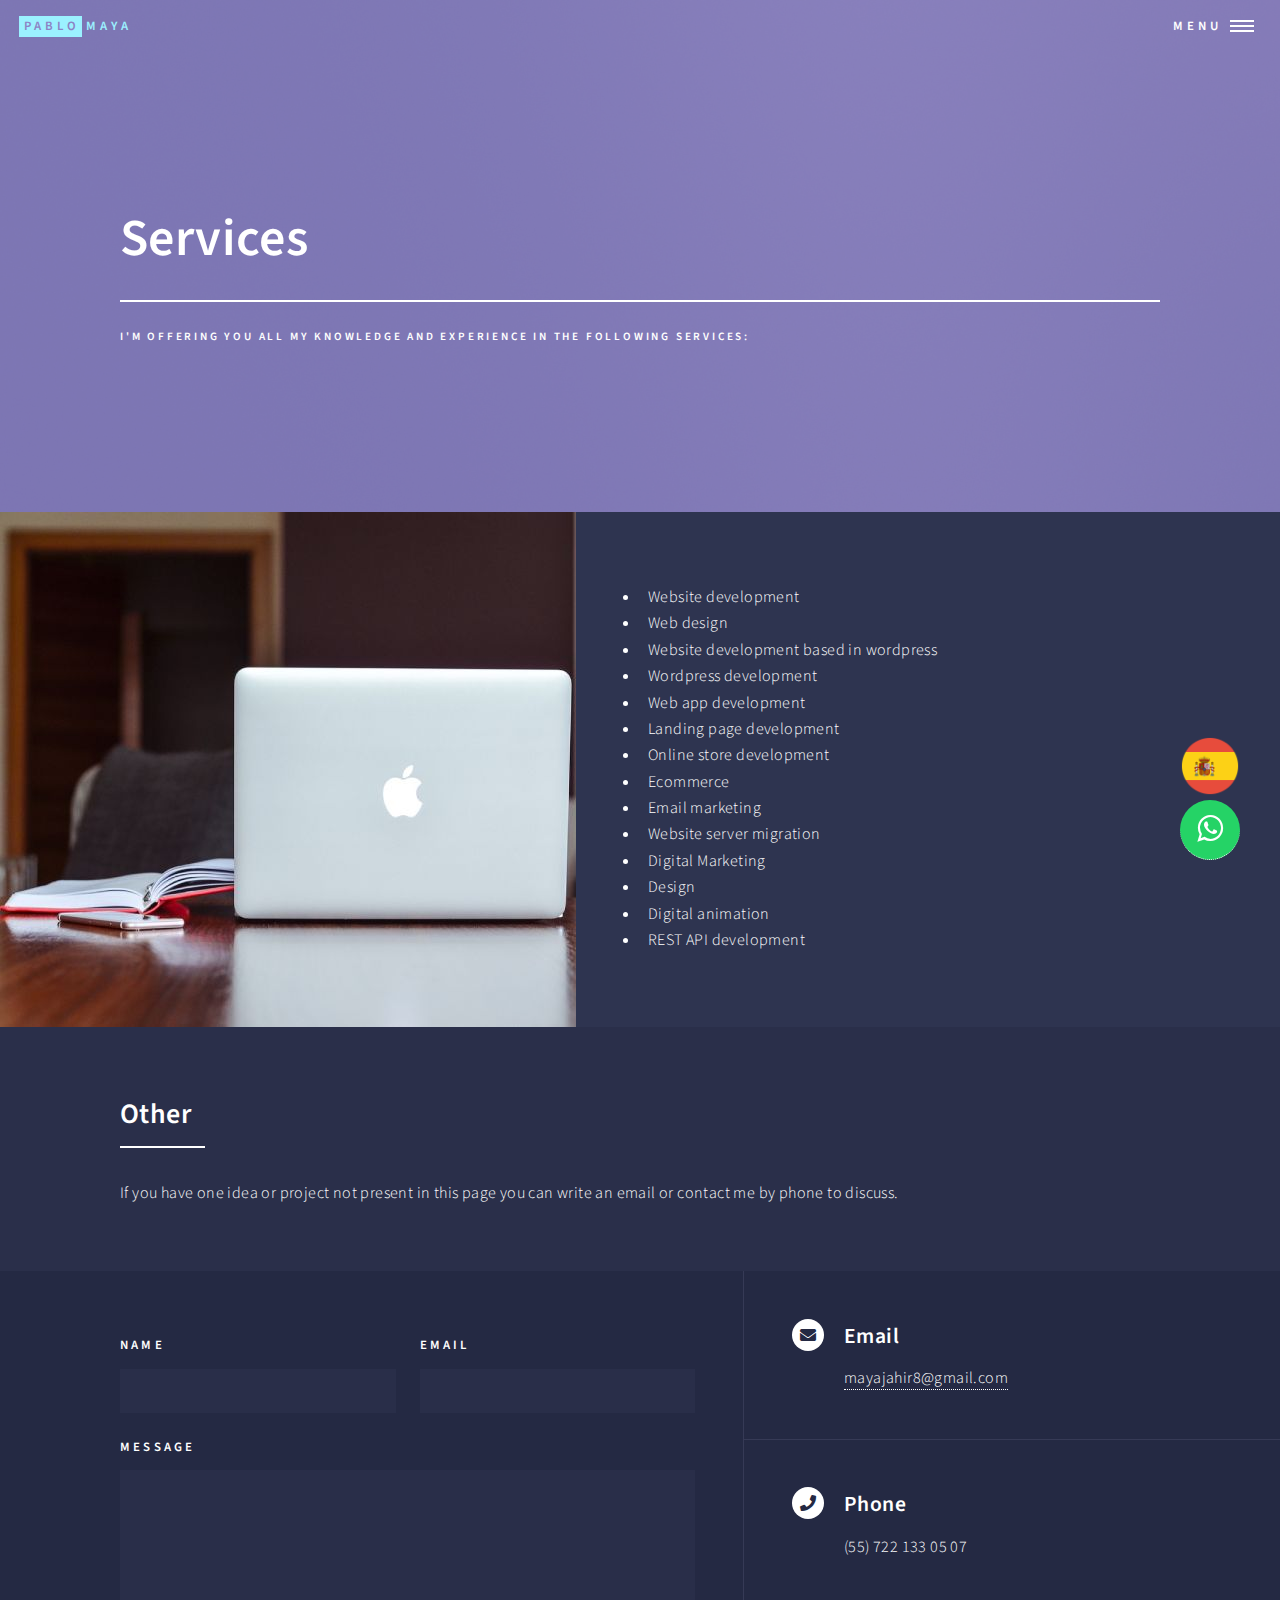
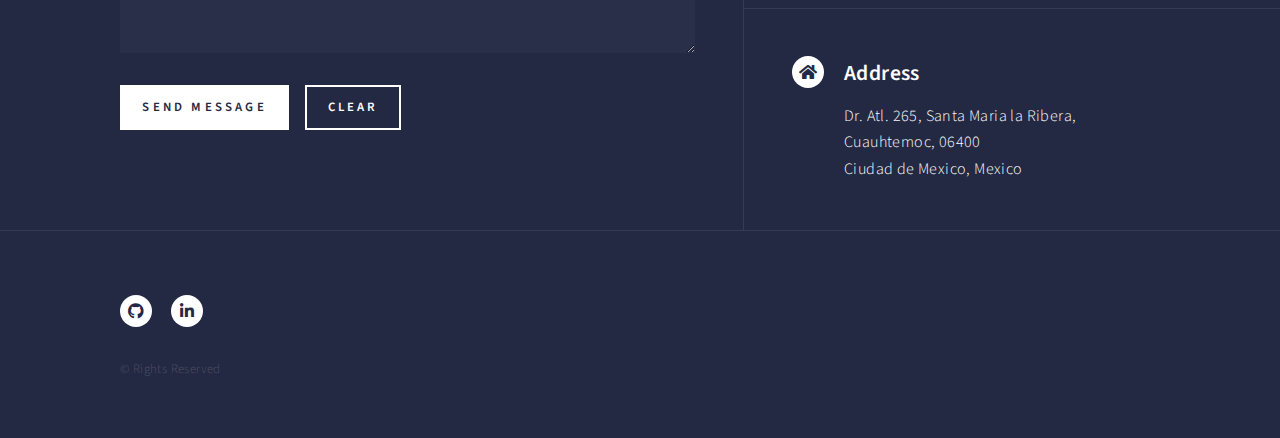
<file: services.html>
<!DOCTYPE HTML>
<html>
	<head>
		<title>PABLO MAYA</title>
		<meta charset="utf-8" />
		<meta name="viewport" content="width=device-width, initial-scale=1, user-scalable=no" />
		<link rel="stylesheet" href="assets/css/main.css" />
        <link rel="stylesheet" href="assets/css/custom.css" />
        <link rel="stylesheet" href="https://stackpath.bootstrapcdn.com/font-awesome/4.7.0/css/font-awesome.min.css">
		<noscript><link rel="stylesheet" href="assets/css/noscript.css" /></noscript>
	</head>
	<body class="is-preload">

		<!-- Wrapper -->
			<div id="wrapper">

				<!-- Header -->
				<!-- Note: The "styleN" class below should match that of the banner element. -->
					<header id="header" class="alt style2">
						<a href="index.html" class="logo"> <strong>Pablo</strong><span>Maya</span></a>
						<nav>
							<a href="#menu">Menu</a>
						</nav>
					</header>

				<!-- Menu -->
				<nav id="menu">
					<ul class="links">
						<li><a href="index.html">Home</a></li>
						<li><a href="about.html">About me</a></li>
						<li><a href="skills.html">My skills</a></li>
						<li><a href="projects.html">Projects</a></li>
						<li><a href="services.html">My services</a></li>
					</ul>
				</nav>

				<!-- Banner -->
				<!-- Note: The "styleN" class below should match that of the header element. -->
					<section id="banner" class="style2">
						<div class="inner">
							<span class="image">
								<img src="images/pic07.jpg" alt="" />
							</span>
							<header class="major">
								<h1>Services</h1>
                                <p>I'M OFFERING YOU ALL MY KNOWLEDGE AND EXPERIENCE IN THE FOLLOWING SERVICES:</p>
							</header>
						</div>
					</section>

				<!-- Main -->
					<div id="main">
						<!-- Two -->
							<section id="two" class="spotlights">
								<section>
									<div class="image">
										<img src="images/pic10.jpg" alt="" data-position="center center" />
									</div>
									<div class="content">
										<div class="inner">
                                            <ul>
                                                <li>Website development</li>
                                                <li>Web design</li>
                                                <li>Website development based in wordpress</li>
                                                <li>Wordpress development</li>
                                                <li>Web app development</li>
                                                <li>Landing page development</li>
                                                <li>Online store development</li>
                                                <li>Ecommerce</li>
                                                <li>Email marketing</li>
                                                <li>Website server migration</li>
                                                <li>Digital Marketing</li>
                                                <li>Design</li>
                                                <li>Digital animation</li>
                                                <li>REST API development</li>
                                            </ul>	
										</div>
									</div>
								</section>
							</section>

							<!-- One -->
							<section id="one">
								<div class="inner">
									<header class="major">
										<h2>Other</h2>
									</header>
									<p>If you have one idea or project not present in this page you can write an email or contact me by phone to discuss.</p>
								</div>
							</section>

					</div>

					<section id="contact">
						<div class="inner">
							<section>
								<form method="post" action="#" id="contact_form">
									<div class="fields">
										<div class="field half">
											<label for="name">Name</label>
											<input type="text" name="name" id="name" />
										</div>
										<div class="field half">
											<label for="email">Email</label>
											<input type="text" name="email" id="email" />
										</div>
										<div class="field">
											<label for="message">Message</label>
											<textarea name="message" id="message" rows="6"></textarea>
										</div>
									</div>
									<ul class="actions">
										<li><input type="submit" value="Send Message" class="primary" /></li>
										<li><input type="reset" value="Clear" /></li>
									</ul>
								</form>
							</section>
							<section class="split">
								<section>
									<div class="contact-method">
										<span class="icon solid alt fa-envelope"></span>
										<h3>Email</h3>
										<a href="#">mayajahir8@gmail.com</a>
									</div>
								</section>
								<section>
									<div class="contact-method">
										<span class="icon solid alt fa-phone"></span>
										<h3>Phone</h3>
										<span>(55) 722 133 05 07</span>
									</div>
								</section>
								<section>
									<div class="contact-method">
										<span class="icon solid alt fa-home"></span>
										<h3>Address</h3>
										<span>Dr. Atl. 265, Santa Maria la Ribera,<br />
										Cuauhtemoc, 06400<br />
										Ciudad de Mexico, Mexico</span>
									</div>
								</section>
							</section>
						</div>
					</section>

                    <a href="https://wa.me/5217221330507?text=Me%20gustaría%20saber%20el%20precio%20de%20sus%20servicios%20de%20desarrollo" class="whatsapp" target="_blank"> <i class="fa fa-whatsapp whatsapp-icon"></i></a>
					<a href="spanish/index.html"><img src="images/spanish.png" class="language"/></a>
				<!-- Footer -->
					<footer id="footer">
						<div class="inner">
							<ul class="icons">
								<li><a href="https://github.com/mandrake182/" class="icon brands alt fa-github"><span class="label">GitHub</span></a></li>
								<li><a href="https://www.linkedin.com/in/pablo-maya-03a34646/" class="icon brands alt fa-linkedin-in"><span class="label">LinkedIn</span></a></li>
							</ul>
							<ul class="copyright">
								<li>&copy; Rights Reserved</li></li>
							</ul>
						</div>
					</footer>

			</div>

		<!-- Scripts -->
			<script src="assets/js/jquery.min.js"></script>
			<script src="assets/js/jquery.scrolly.min.js"></script>
			<script src="assets/js/jquery.scrollex.min.js"></script>
			<script src="assets/js/browser.min.js"></script>
			<script src="assets/js/breakpoints.min.js"></script>
			<script src="assets/js/util.js"></script>
			<script src="assets/js/main.js"></script>
			<script src="assets/js/form.js"></script>
	</body>
</html>
</file>
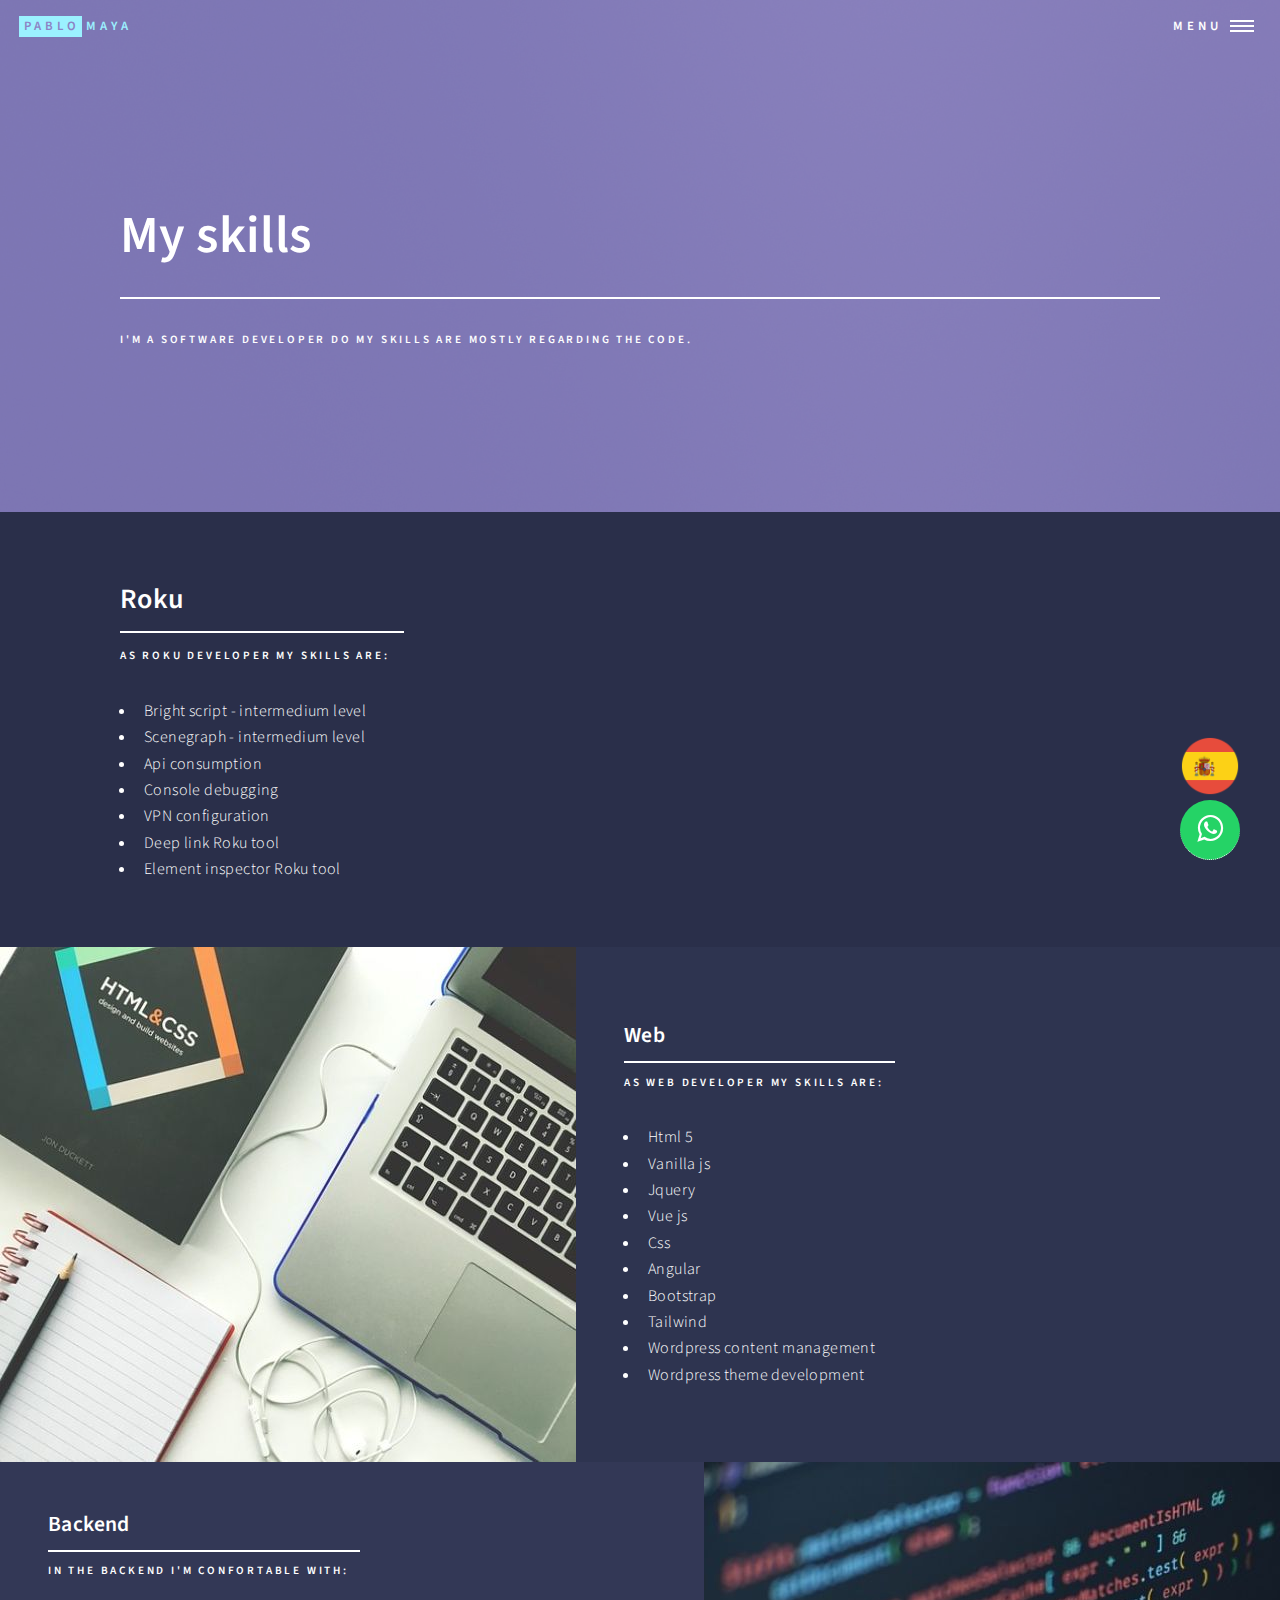
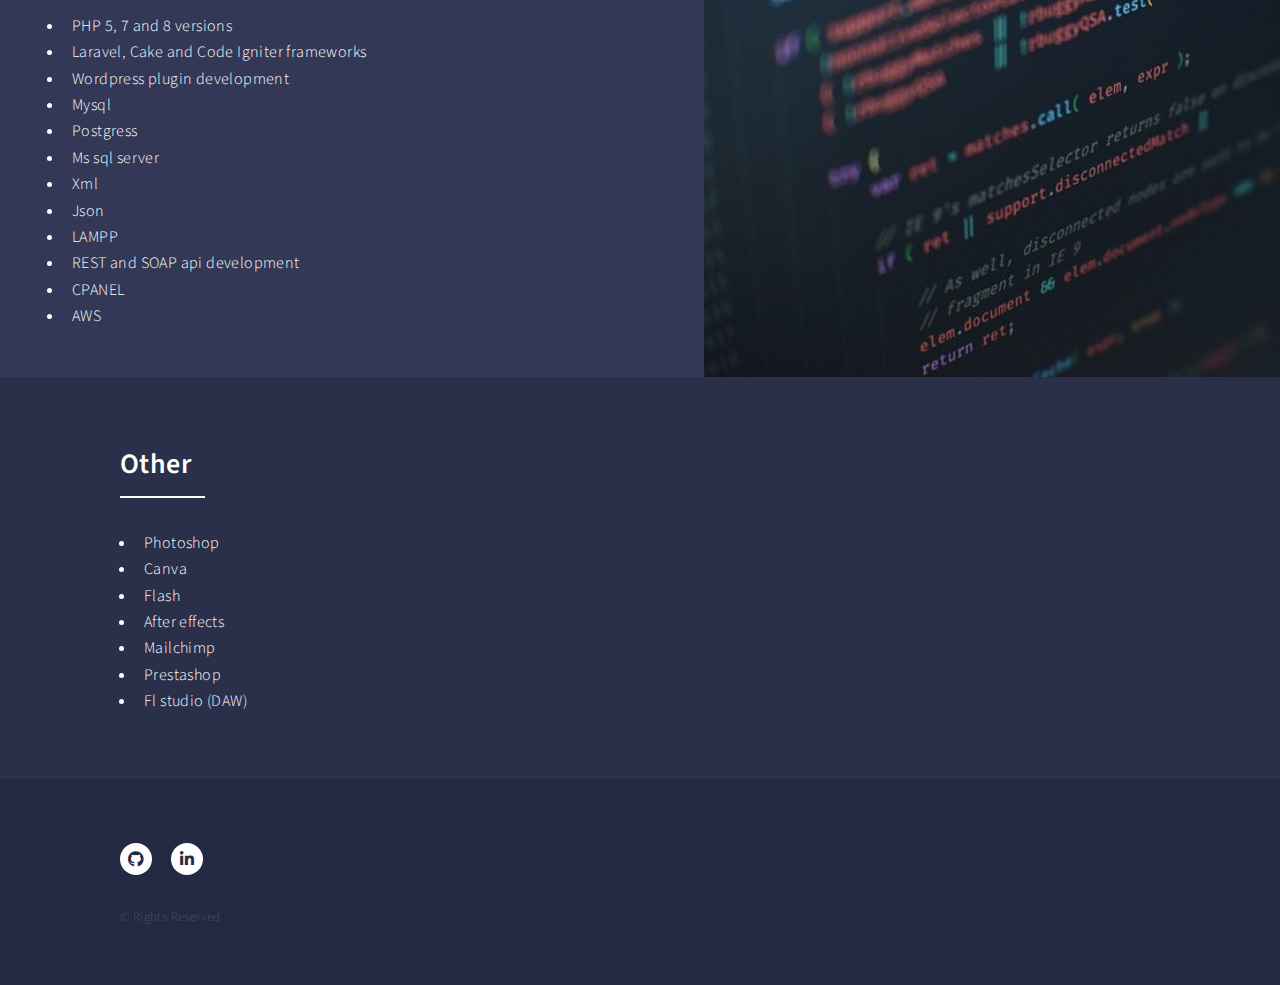
<file: skills.html>
<!DOCTYPE HTML>
<html>
	<head>
		<title>PABLO MAYA</title>
		<meta charset="utf-8" />
		<meta name="viewport" content="width=device-width, initial-scale=1, user-scalable=no" />
		<link rel="stylesheet" href="assets/css/main.css" />
		<link rel="stylesheet" href="assets/css/custom.css" />
		<link rel="stylesheet" href="https://stackpath.bootstrapcdn.com/font-awesome/4.7.0/css/font-awesome.min.css">
		<noscript><link rel="stylesheet" href="assets/css/noscript.css" /></noscript>
	</head>
	<body class="is-preload">

		<!-- Wrapper -->
			<div id="wrapper">

				<!-- Header -->
				<!-- Note: The "styleN" class below should match that of the banner element. -->
					<header id="header" class="alt style2">
						<a href="index.html" class="logo"> <strong>Pablo</strong><span>Maya</span></a>
						<nav>
							<a href="#menu">Menu</a>
						</nav>
					</header>

				<!-- Menu -->
				<nav id="menu">
					<ul class="links">
						<li><a href="index.html">Home</a></li>
						<li><a href="about.html">About me</a></li>
						<li><a href="skills.html">My skills</a></li>
						<li><a href="projects.html">Projects</a></li>
						<li><a href="services.html">My services</a></li>
					</ul>
				</nav>

				<!-- Banner -->
				<!-- Note: The "styleN" class below should match that of the header element. -->
					<section id="banner" class="style2">
						<div class="inner">
							<span class="image">
								<img src="images/pic07.jpg" alt="" />
							</span>
							<header class="major">
								<h1>My skills</h1>
							</header>
							<div class="content">
								<p>I'M A SOFTWARE DEVELOPER DO MY SKILLS ARE MOSTLY REGARDING THE CODE.</p>
							</div>
						</div>
					</section>

				<!-- Main -->
					<div id="main">

						<!-- One -->
							<section id="one">
								<div class="inner">
									<header class="major">
										<h2>Roku</h2>
										<p>As Roku Developer my skills are:</p>
									</header>
									<ul>
										<li>Bright script - intermedium level</li>
										<li>Scenegraph - intermedium level</li>
										<li>Api consumption</li>
										<li>Console debugging</li>
										<li>VPN configuration</li>
										<li>Deep link Roku tool</li>
										<li>Element inspector Roku tool</li>
									</ul>
								</div>
							</section>

						<!-- Two -->
							<section id="two" class="spotlights">
								<section>
									<div class="image">
										<img src="images/pic088.jpg" alt="" data-position="center center" />
									</div>
									<div class="content">
										<div class="inner">
											<header class="major">
												<h3>Web</h3>
												<p>As web developer my skills are:</p>
											</header>											
											<ul>
												<li>Html 5</li>
												<li>Vanilla js</li>
												<li>Jquery</li>
												<li>Vue js</li>
												<li>Css</li>
												<li>Angular</li>
												<li>Bootstrap</li>
												<li>Tailwind</li>
												<li>Wordpress content management</li>
												<li>Wordpress theme development</li>
											</ul>	
										</div>
									</div>
								</section>
								<section>
									<div class="image">
										<img src="images/pic099.jpg" alt="" data-position="top center" />
									</div>
									<div class="content">
										<div class="inner">
											<header class="major">
												<h3>Backend</h3>
												<p>In the backend i'm confortable with:</p>
											</header>
											<ul>
												<li>PHP 5, 7 and 8 versions</li>
												<li>Laravel, Cake and Code Igniter frameworks</li>
												<li>Wordpress plugin development</li>
												<li>Mysql</li>
												<li>Postgress</li>
												<li>Ms sql server</li>
												<li>Xml</li>
												<li>Json</li>
												<li>LAMPP</li>
												<li>REST and SOAP api development</li>
												<li>CPANEL</li>
												<li>AWS</li>
											</ul>   
										</div>
									</div>
								</section>
							</section>

							<!-- One -->
							<section id="one">
								<div class="inner">
									<header class="major">
										<h2>Other</h2>
									</header>
									<ul>
										<li>Photoshop</li>
										<li>Canva</li>
										<li>Flash</li>										
										<li>After effects</li>
										<li>Mailchimp</li>
										<li>Prestashop</li>
										<li>Fl studio (DAW)</li>
									</ul>
								</div>
							</section>

					</div>

					<a href="https://wa.me/5217221330507?text=Me%20gustaría%20saber%20el%20precio%20de%20sus%20servicios%20de%20desarrollo" class="whatsapp" target="_blank"> <i class="fa fa-whatsapp whatsapp-icon"></i></a>
					<a href="spanish/index.html"><img src="images/spanish.png" class="language"/></a>
				<!-- Footer -->
					<footer id="footer">
						<div class="inner">
							<ul class="icons">
								<li><a href="https://github.com/mandrake182/" class="icon brands alt fa-github"><span class="label">GitHub</span></a></li>
								<li><a href="https://www.linkedin.com/in/pablo-maya-03a34646/" class="icon brands alt fa-linkedin-in"><span class="label">LinkedIn</span></a></li>
							</ul>
							<ul class="copyright">
								<li>&copy; Rights Reserved</li></li>
							</ul>
						</div>
					</footer>

			</div>

		<!-- Scripts -->
			<script src="assets/js/jquery.min.js"></script>
			<script src="assets/js/jquery.scrolly.min.js"></script>
			<script src="assets/js/jquery.scrollex.min.js"></script>
			<script src="assets/js/browser.min.js"></script>
			<script src="assets/js/breakpoints.min.js"></script>
			<script src="assets/js/util.js"></script>
			<script src="assets/js/main.js"></script>

	</body>
</html>
</file>
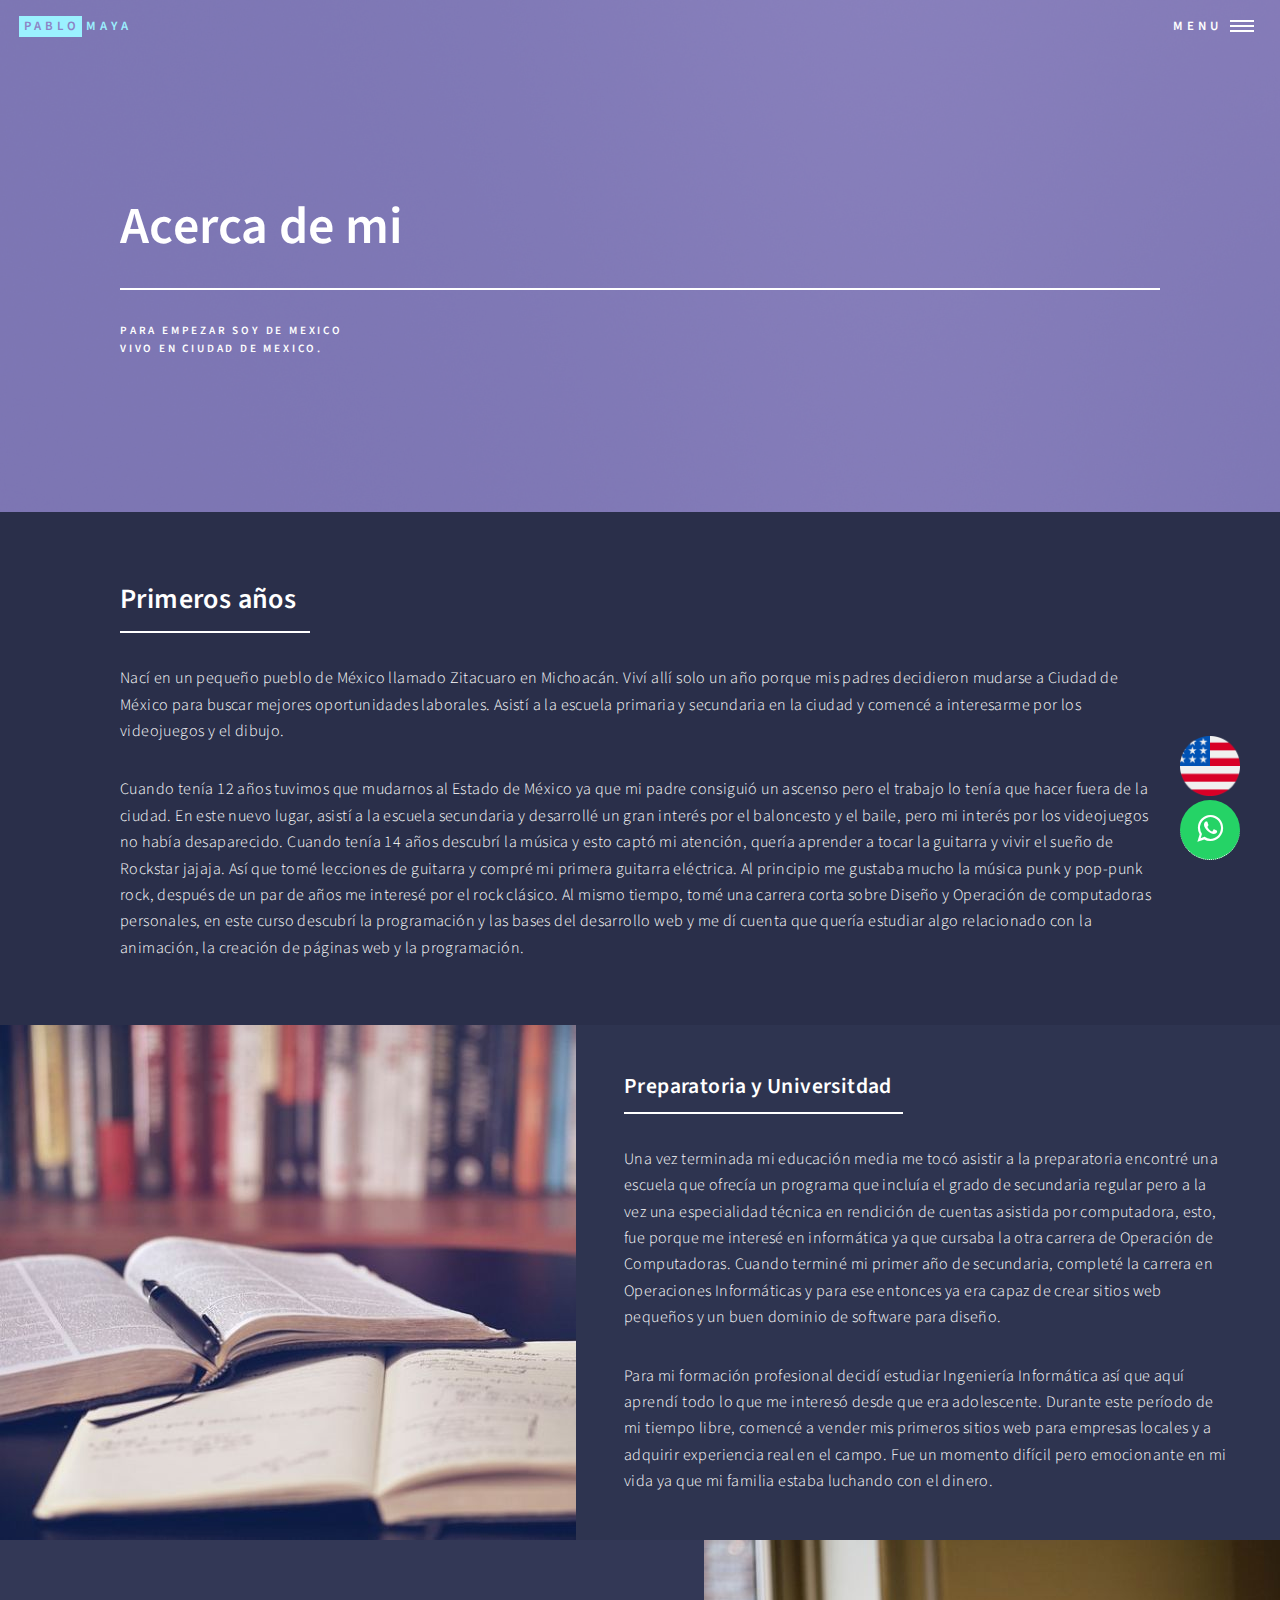
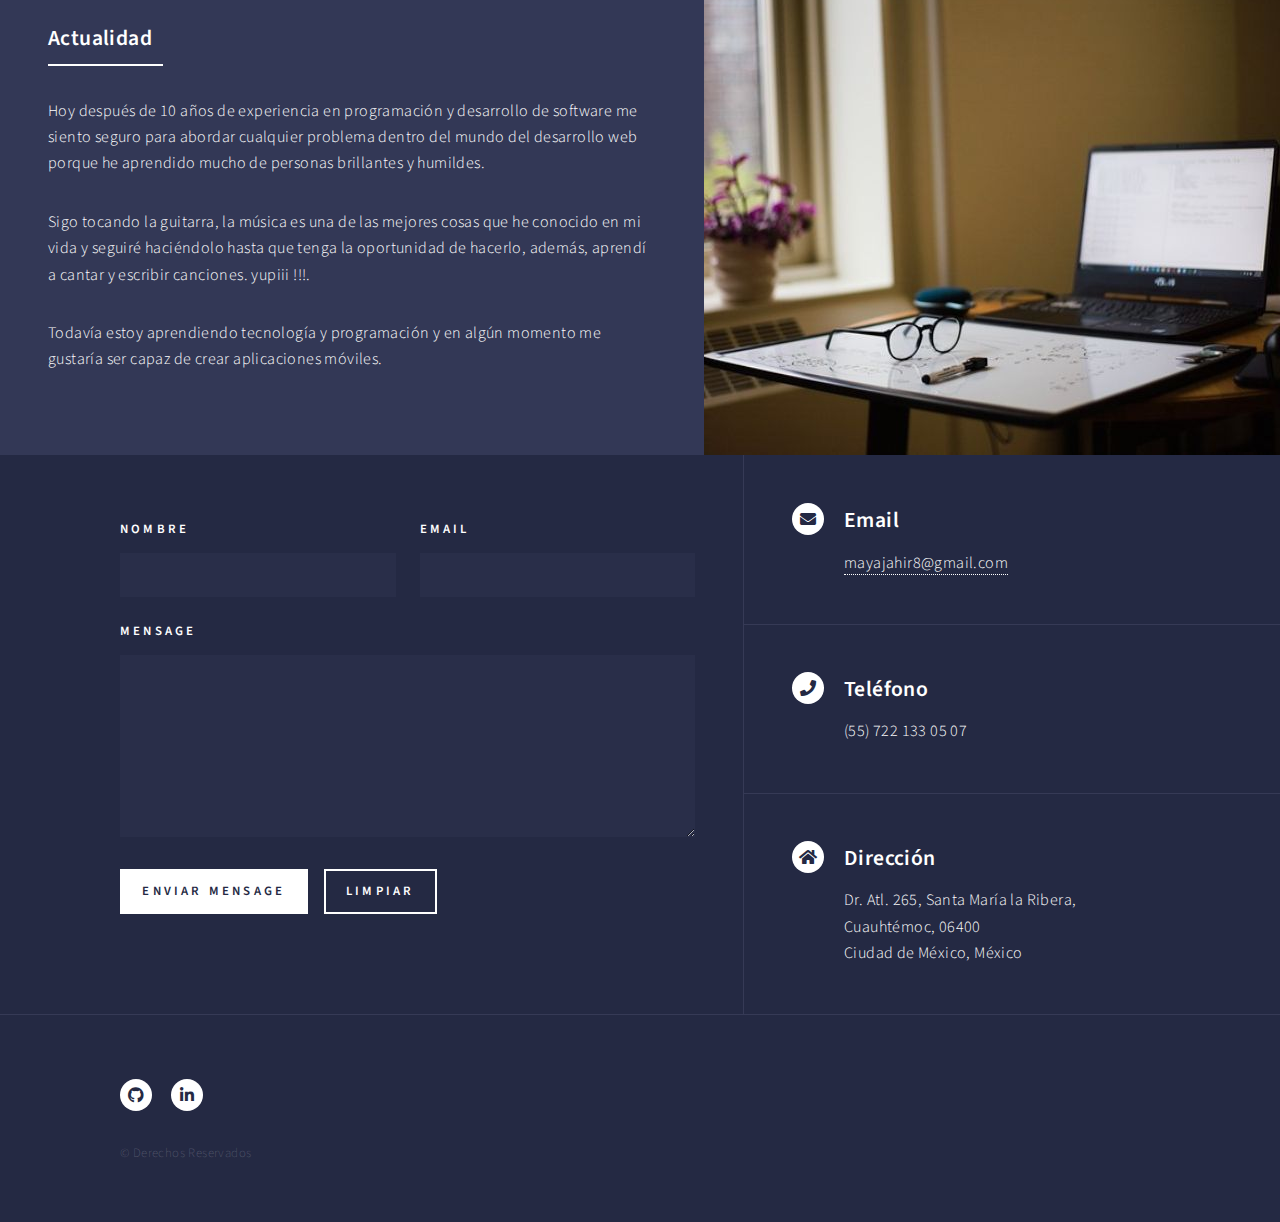
<file: spanish/about.html>
<!DOCTYPE HTML>
<html>
	<head>
		<title>PABLO MAYA</title>
		<meta charset="utf-8" />
		<meta name="viewport" content="width=device-width, initial-scale=1, user-scalable=no" />
		<link rel="stylesheet" href="assets/css/main.css" />
		<link rel="stylesheet" href="assets/css/custom.css" />
		<link rel="stylesheet" href="https://stackpath.bootstrapcdn.com/font-awesome/4.7.0/css/font-awesome.min.css">
		<noscript><link rel="stylesheet" href="assets/css/noscript.css" /></noscript>
	</head>
	<body class="is-preload">

		<!-- Wrapper -->
			<div id="wrapper">

				<!-- Header -->
				<!-- Note: The "styleN" class below should match that of the banner element. -->
					<header id="header" class="alt style2">
						<a href="index.html" class="logo"> <strong>Pablo</strong><span>Maya</span></a>
						<nav>
							<a href="#menu">Menu</a>
						</nav>
					</header>

				<!-- Menu -->
				<nav id="menu">
					<ul class="links">
						<li><a href="index.html">Home</a></li>
						<li><a href="about.html">Acerca</a></li>
						<li><a href="skills.html">Habilidades</a></li>
						<li><a href="projects.html">Proyectos</a></li>
						<li><a href="services.html">Servicios</a></li>
					</ul>
				</nav>

				<!-- Banner -->
				<!-- Note: The "styleN" class below should match that of the header element. -->
					<section id="banner" class="style2">
						<div class="inner">
							<span class="image">
								<img src="images/pic07.jpg" alt="" />
							</span>
							<header class="major">
								<h1>Acerca de mi</h1>
							</header>
							<div class="content">
								<p>Para empezar soy de Mexico<br />
								vivo en Ciudad de Mexico.</p>
							</div>
						</div>
					</section>

				<!-- Main -->
					<div id="main">

						<!-- One -->
							<section id="one">
								<div class="inner">
									<header class="major">
										<h2>Primeros años</h2>
									</header>
									<p>Nací en un pequeño pueblo de México llamado Zitacuaro en Michoacán. Viví allí solo un año porque mis padres decidieron mudarse a Ciudad de México para buscar mejores oportunidades laborales. Asistí a la escuela primaria y secundaria en la ciudad y comencé a interesarme por los videojuegos y el dibujo. 
									</p>
									<p>Cuando tenía 12 años tuvimos que mudarnos al Estado de México ya que mi padre consiguió un ascenso pero el trabajo lo tenía que hacer fuera de la ciudad. En este nuevo lugar, asistí a la escuela secundaria y desarrollé un gran interés por el baloncesto y el baile, pero mi interés por los videojuegos no había desaparecido.
										Cuando tenía 14 años descubrí la música y esto captó mi atención, quería aprender a tocar la guitarra y vivir el sueño de Rockstar jajaja. Así que tomé lecciones de guitarra y compré mi primera guitarra eléctrica. Al principio me gustaba mucho la música punk y pop-punk rock, después de un par de años me interesé por el rock clásico. Al mismo tiempo, tomé una carrera corta sobre Diseño y Operación de computadoras personales, en este curso descubrí la programación y las bases del desarrollo web y me dí cuenta que quería estudiar algo relacionado con la animación, la creación de páginas web y la programación.										
 									</p>
								</div>
							</section>

						<!-- Two -->
							<section id="two" class="spotlights">
								<section>
									<div class="image">
										<img src="images/pic08.jpg" alt="" data-position="center center" />
									</div>
									<div class="content">
										<div class="inner">
											<header class="major">
												<h3>Preparatoria y Universitdad</h3>
											</header>
											<p>Una vez terminada mi educación media me tocó asistir a la preparatoria encontré una escuela que ofrecía un programa que incluía el grado de secundaria regular pero a la vez una especialidad técnica en rendición de cuentas asistida por computadora, esto, fue porque me interesé en informática ya que cursaba la otra carrera de Operación de Computadoras.
												Cuando terminé mi primer año de secundaria, completé la carrera en Operaciones Informáticas y para ese entonces ya era capaz de crear sitios web pequeños y un buen dominio de software para diseño.												
											</p>
											<p>Para mi formación profesional decidí estudiar Ingeniería Informática así que aquí aprendí todo lo que me interesó desde que era adolescente. Durante este período de mi tiempo libre, comencé a vender mis primeros sitios web para empresas locales y a adquirir experiencia real en el campo. Fue un momento difícil pero emocionante en mi vida ya que mi familia estaba luchando con el dinero.</p>											
										</div>
									</div>
								</section>
								<section>
									<div class="image">
										<img src="images/pic09.jpg" alt="" data-position="top center" />
									</div>
									<div class="content">
										<div class="inner">
											<header class="major">
												<h3>Actualidad</h3>
											</header>
											<p>Hoy después de 10 años de experiencia en programación y desarrollo de software me siento seguro para abordar cualquier problema dentro del mundo del desarrollo web porque he aprendido mucho de personas brillantes y humildes.</p>
											<p>Sigo tocando la guitarra, la música es una de las mejores cosas que he conocido en mi vida y seguiré haciéndolo hasta que tenga la oportunidad de hacerlo, además, aprendí a cantar y escribir canciones. yupiii !!!.</p>
											<p>Todavía estoy aprendiendo tecnología y programación y en algún momento me gustaría ser capaz de crear aplicaciones móviles.</p>									
										</div>
									</div>
								</section>
							</section>

					</div>

					<section id="contact">
						<div class="inner">
							<section>
								<form method="post" action="#" id="contact_form">
									<div class="fields">
										<div class="field half">
											<label for="name">Nombre</label>
											<input type="text" name="name" id="name" />
										</div>
										<div class="field half">
											<label for="email">Email</label>
											<input type="text" name="email" id="email" />
										</div>
										<div class="field">
											<label for="message">Mensage</label>
											<textarea name="message" id="message" rows="6"></textarea>
										</div>
									</div>
									<ul class="actions">
										<li><input type="submit" value="Enviar Mensage" class="primary" /></li>
										<li><input type="reset" value="Limpiar" /></li>
									</ul>
								</form>
							</section>
							<section class="split">
								<section>
									<div class="contact-method">
										<span class="icon solid alt fa-envelope"></span>
										<h3>Email</h3>
										<a href="#">mayajahir8@gmail.com</a>
									</div>
								</section>
								<section>
									<div class="contact-method">
										<span class="icon solid alt fa-phone"></span>
										<h3>Teléfono</h3>
										<span>(55) 722 133 05 07</span>
									</div>
								</section>
								<section>
									<div class="contact-method">
										<span class="icon solid alt fa-home"></span>
										<h3>Dirección</h3>
										<span>Dr. Atl. 265, Santa María la Ribera,<br />
										Cuauhtémoc, 06400<br />
										Ciudad de México, México</span>
									</div>
								</section>
							</section>
						</div>
					</section>

					<a href="https://wa.me/5217221330507?text=Me%20gustaría%20saber%20el%20precio%20de%20sus%20servicios%20de%20desarrollo" class="whatsapp" target="_blank"> <i class="fa fa-whatsapp whatsapp-icon"></i></a>
					<a href="../index.html"><img src="images/english.png" class="language"/></a>
				<!-- Footer -->
					<footer id="footer">
						<div class="inner">
							<ul class="icons">
								<li><a href="https://github.com/mandrake182/" class="icon brands alt fa-github"><span class="label">GitHub</span></a></li>
								<li><a href="https://www.linkedin.com/in/pablo-maya-03a34646/" class="icon brands alt fa-linkedin-in"><span class="label">LinkedIn</span></a></li>
							</ul>
							<ul class="copyright">
								<li>&copy; Derechos Reservados</li></li>
							</ul>
						</div>
					</footer>

			</div>

		<!-- Scripts -->
			<script src="assets/js/jquery.min.js"></script>
			<script src="assets/js/jquery.scrolly.min.js"></script>
			<script src="assets/js/jquery.scrollex.min.js"></script>
			<script src="assets/js/browser.min.js"></script>
			<script src="assets/js/breakpoints.min.js"></script>
			<script src="assets/js/util.js"></script>
			<script src="assets/js/main.js"></script>
			<script src="assets/js/form.js"></script>

	</body>
</html>
</file>
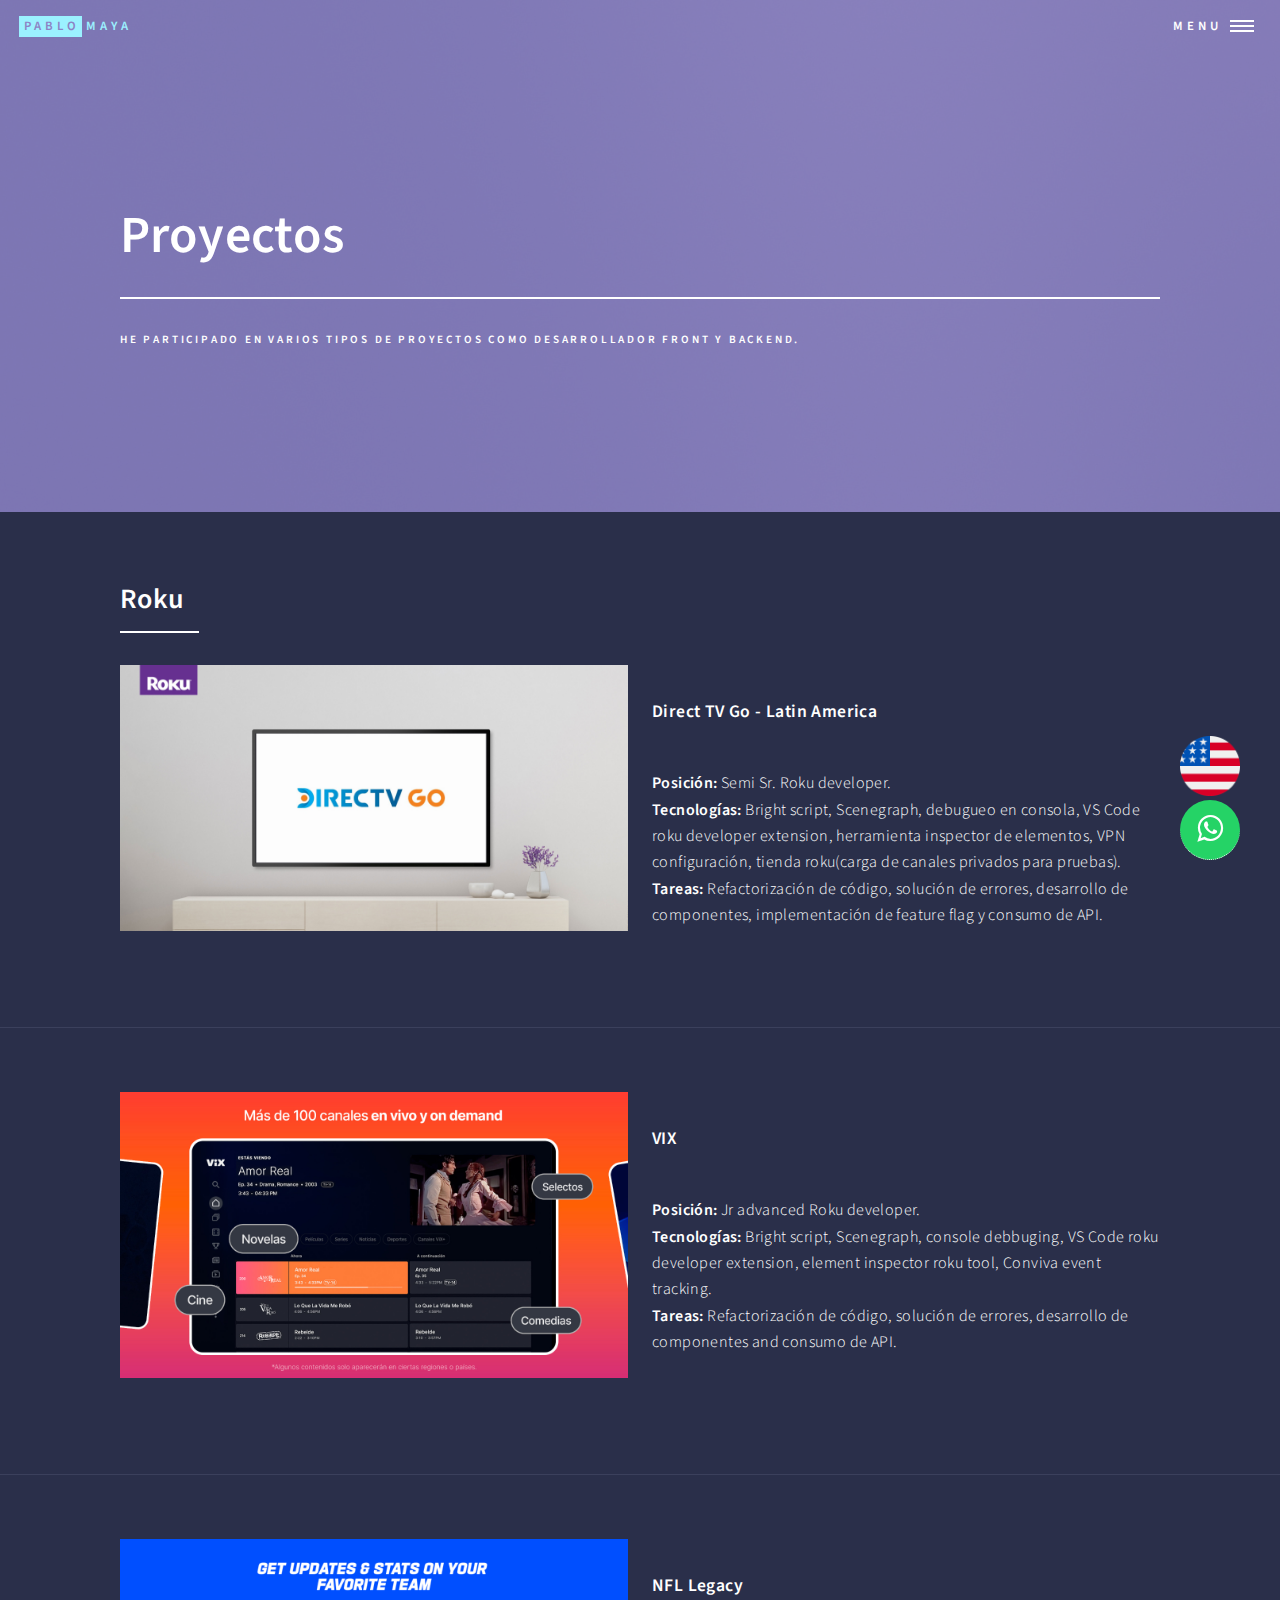
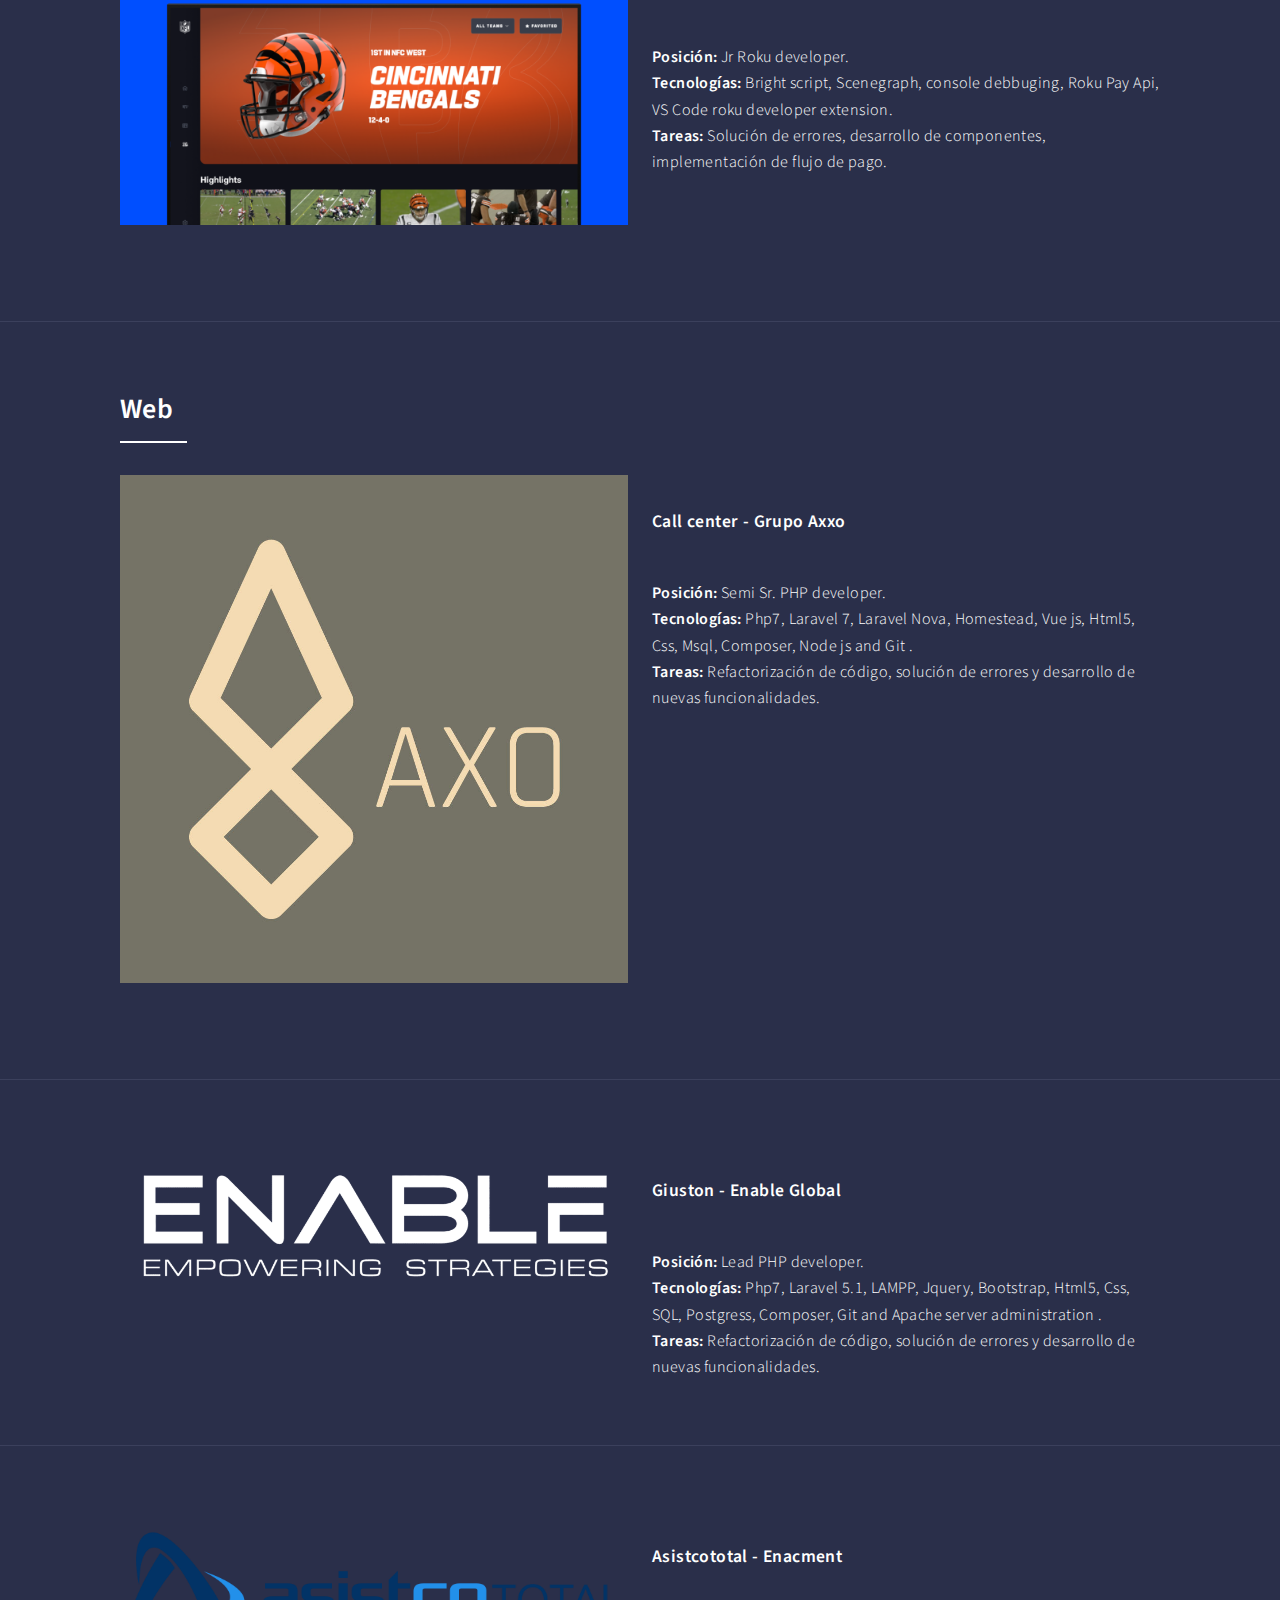
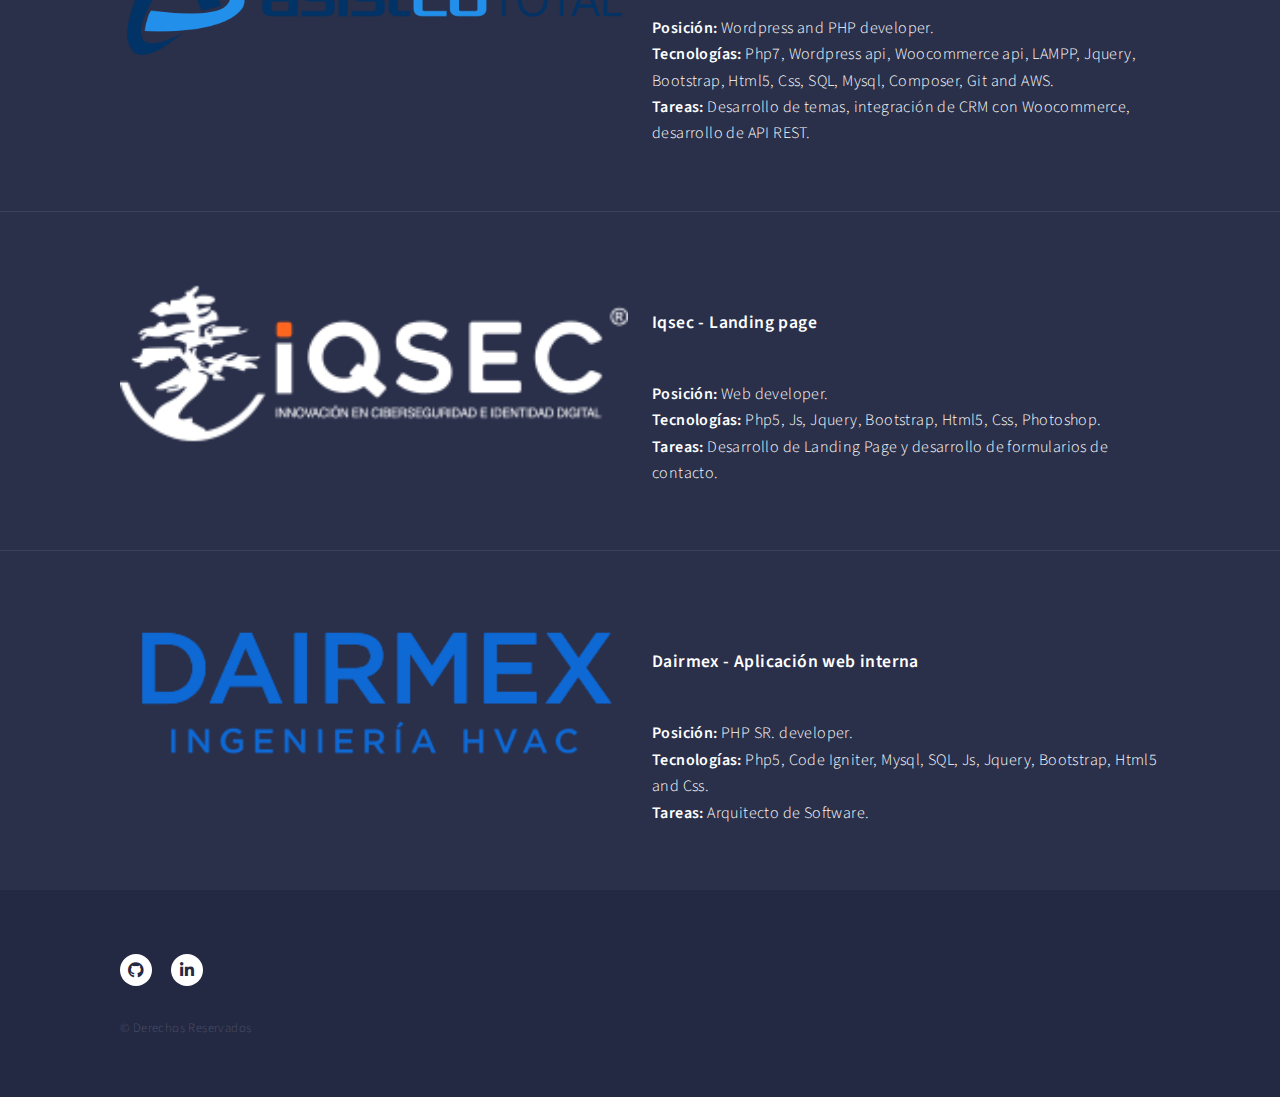
<file: spanish/projects.html>
<!DOCTYPE HTML>
<html>
	<head>
		<title>PABLO MAYA</title>
		<meta charset="utf-8" />
		<meta name="viewport" content="width=device-width, initial-scale=1, user-scalable=no" />
		<link rel="stylesheet" href="assets/css/main.css" />
		<link rel="stylesheet" href="assets/css/custom.css" />
		<link rel="stylesheet" href="https://stackpath.bootstrapcdn.com/font-awesome/4.7.0/css/font-awesome.min.css">
		<noscript><link rel="stylesheet" href="assets/css/noscript.css" /></noscript>
	</head>
	<body class="is-preload">

		<!-- Wrapper -->
			<div id="wrapper">

				<!-- Header -->
				<!-- Note: The "styleN" class below should match that of the banner element. -->
					<header id="header" class="alt style2">
						<a href="index.html" class="logo"> <strong>Pablo</strong><span>Maya</span></a>
						<nav>
							<a href="#menu">Menu</a>
						</nav>
					</header>

				<!-- Menu -->
				<nav id="menu">
					<ul class="links">
						<li><a href="index.html">Home</a></li>
                        <li><a href="about.html">Acerca</a></li>
                        <li><a href="skills.html">Habilidades</a></li>
                        <li><a href="projects.html">Proyectos</a></li>
                        <li><a href="services.html">Servicios</a></li>
					</ul>
				</nav>

				<!-- Banner -->
				<!-- Note: The "styleN" class below should match that of the header element. -->
					<section id="banner" class="style2">
						<div class="inner">
							<span class="image">
								<img src="images/pic07.jpg" alt="" />
							</span>
							<header class="major">
								<h1>Proyectos</h1>
							</header>
							<div class="content">
								<p>He participado en varios tipos de proyectos como desarrollador front y backend.</p>
							</div>
						</div>
					</section>

				<!-- Main -->
					<div id="main">

						<!-- One -->
							<section id="one">
								<div class="inner">
									<header class="major">
										<h2>Roku</h2>
									</header>
									<div class="box alt">
                                        <div class="row">
                                            <div class="col-6 col-12-small"><span class="image fit"><a href="https://channelstore.roku.com/es-mx/details/bad1037e5b30d5569530dc42ad938564/dgo" target="_blank"><img src="images/pro01.jpg" alt="" /></a></span></div>
                                            <div class="col-6 col-12-small">
												<p><h4>Direct TV Go - Latin America</h4><br>
													<b>Posición:</b><span></span> Semi Sr. Roku developer.<br>
													<b>Tecnologías:</b><span></span> Bright script, Scenegraph, debugueo en consola, VS Code roku developer extension, herramienta inspector de elementos, VPN configuración, tienda roku(carga de canales privados para pruebas).<br>
													<b>Tareas:</b><span></span> Refactorización de código, solución de errores, desarrollo de componentes, implementación de feature flag y consumo de API.
												</p>
                                            </div>
                                        </div>
                                    </div>
								</div>
							</section>

                            <!-- Two -->
							<section id="one">
								<div class="inner">
									<div class="box alt">
                                        <div class="row">
                                            <div class="col-6 col-12-small"><span class="image fit"><a href="https://channelstore.roku.com/es-mx/details/1a5e2113ce86a0d93eb99ea6b8e19159/vix-tv-deportes-y-noticias" target="_blank"><img src="images/pro02.jpg" alt="" /></a></span></div>
                                            <div class="col-6 col-12-small">
												<p><h4>VIX</h4><br>
													<b>Posición:</b><span></span> Jr advanced Roku developer.<br>
													<b>Tecnologías:</b><span></span> Bright script, Scenegraph, console debbuging, VS Code roku developer extension, element inspector roku tool, Conviva event tracking.<br>
													<b>Tareas:</b><span></span> Refactorización de código, solución de errores, desarrollo de componentes and consumo de API.
												</p>
                                            </div>
                                        </div>
                                    </div>
								</div>
							</section>

							<!-- Two -->
							<section id="one">
								<div class="inner">
									<div class="box alt">
                                        <div class="row">
                                            <div class="col-6 col-12-small"><span class="image fit"><a href="https://channelstore.roku.com/details/b8741c391c59c1dda457073d3295b555/nfl" alt="" target="_blank"><img src="images/pro03.jpg" alt="" /></a></span></div>
                                            <div class="col-6 col-12-small">
												<p><h4>NFL Legacy</h4><br>
													<b>Posición:</b><span></span> Jr Roku developer.<br>
													<b>Tecnologías:</b><span></span> Bright script, Scenegraph, console debbuging, Roku Pay Api, VS Code roku developer extension.<br>
													<b>Tareas:</b><span></span> Solución de errores, desarrollo de componentes, implementación de flujo de pago.
												</p>
                                            </div>
                                        </div>
                                    </div>
								</div>
							</section>

							<section id="one">
								<div class="inner">
									<header class="major">
										<h2>Web</h2>
									</header>
									<div class="box alt">
                                        <div class="row">
                                            <div class="col-6 col-12-small"><span class="image fit"><a href="https://grupoaxo.com/" target="_blank"><img src="images/pro04.jpg" alt="" /></a></span></div>
                                            <div class="col-6 col-12-small">
												<p><h4>Call center - Grupo Axxo</h4><br>
													<b>Posición:</b><span></span> Semi Sr. PHP developer.<br>
													<b>Tecnologías:</b><span></span> Php7, Laravel 7, Laravel Nova, Homestead, Vue js, Html5, Css, Msql, Composer, Node js and Git .<br>
													<b>Tareas:</b><span></span> Refactorización de código, solución de errores y desarrollo de nuevas funcionalidades.
												</p>
                                            </div>
                                        </div>
                                    </div>
								</div>
							</section>

							<section id="one">
								<div class="inner">
									<div class="box alt">
                                        <div class="row">
                                            <div class="col-6 col-12-small"><span class="image fit"><a href="https://enable-global.com" target="_blank"><img src="images/pro05.jpg" alt="" /></a></span></div>
                                            <div class="col-6 col-12-small">
												<p><h4>Giuston - Enable Global</h4><br>
													<b>Posición:</b><span></span> Lead PHP developer.<br>
													<b>Tecnologías:</b><span></span> Php7, Laravel 5.1, LAMPP, Jquery, Bootstrap, Html5, Css, SQL, Postgress, Composer, Git and Apache server administration .<br>
													<b>Tareas:</b><span></span> Refactorización de código, solución de errores y desarrollo de nuevas funcionalidades.
												</p>
                                            </div>
                                        </div>
                                    </div>
								</div>
							</section>

							<section id="one">
								<div class="inner">
									<div class="box alt">
                                        <div class="row">
                                            <div class="col-6 col-12-small"><span class="image fit"><a href="https://asistcototal.com/" target="_blank"><img src="images/pro06.jpg" alt="" /></a></span></div>
                                            <div class="col-6 col-12-small">
												<p><h4>Asistcototal - Enacment</h4><br>
													<b>Posición:</b><span></span> Wordpress and PHP developer.<br>
													<b>Tecnologías:</b><span></span> Php7, Wordpress api, Woocommerce api, LAMPP, Jquery, Bootstrap, Html5, Css, SQL, Mysql, Composer, Git and AWS.<br>
													<b>Tareas:</b><span></span> Desarrollo de temas, integración de CRM con Woocommerce, desarrollo de API REST.
												</p>
                                            </div>
                                        </div>
                                    </div>
								</div>
							</section>

							<section id="one">
								<div class="inner">
									<div class="box alt">
                                        <div class="row">
                                            <div class="col-6 col-12-small"><span class="image fit"><a href="https://www.iqsec.com.mx/" target="_blank"><img src="images/pro07.jpg" alt="" /></a></span></div>
                                            <div class="col-6 col-12-small">
												<p><h4>Iqsec - Landing page</h4><br>
													<b>Posición:</b><span></span> Web developer.<br>
													<b>Tecnologías:</b><span></span> Php5, Js, Jquery, Bootstrap, Html5, Css, Photoshop.<br>
													<b>Tareas:</b><span></span> Desarrollo de Landing Page y desarrollo de formularios de contacto.
												</p>
                                            </div>
                                        </div>
                                    </div>
								</div>
							</section>

							<section id="one">
								<div class="inner">
									<div class="box alt">
                                        <div class="row">
                                            <div class="col-6 col-12-small"><span class="image fit"><a href="https://dairmex.com/" target="_blank"><img src="images/pro08.jpg" alt="" /></a></span></div>
                                            <div class="col-6 col-12-small">
												<p><h4>Dairmex - Aplicación web interna</h4><br>
													<b>Posición:</b><span></span> PHP SR. developer.<br>
													<b>Tecnologías:</b><span></span> Php5, Code Igniter, Mysql, SQL, Js, Jquery, Bootstrap, Html5 and Css.<br>
													<b>Tareas:</b><span></span> Arquitecto de Software.
												</p>
                                            </div>
                                        </div>
                                    </div>
								</div>
							</section>

					</div>

					<a href="https://wa.me/5217221330507?text=Me%20gustaría%20saber%20el%20precio%20de%20sus%20servicios%20de%20desarrollo" class="whatsapp" target="_blank"> <i class="fa fa-whatsapp whatsapp-icon"></i></a>
					<a href="../index.html"><img src="images/english.png" class="language"/></a>
				<!-- Footer -->
					<footer id="footer">
						<div class="inner">
							<ul class="icons">
								<li><a href="https://github.com/mandrake182/" class="icon brands alt fa-github"><span class="label">GitHub</span></a></li>
								<li><a href="https://www.linkedin.com/in/pablo-maya-03a34646/" class="icon brands alt fa-linkedin-in"><span class="label">LinkedIn</span></a></li>
							</ul>
							<ul class="copyright">
								<li>&copy; Derechos Reservados</li></li>
							</ul>
						</div>
					</footer>

			</div>

		<!-- Scripts -->
			<script src="assets/js/jquery.min.js"></script>
			<script src="assets/js/jquery.scrolly.min.js"></script>
			<script src="assets/js/jquery.scrollex.min.js"></script>
			<script src="assets/js/browser.min.js"></script>
			<script src="assets/js/breakpoints.min.js"></script>
			<script src="assets/js/util.js"></script>
			<script src="assets/js/main.js"></script>

	</body>
</html>
</file>
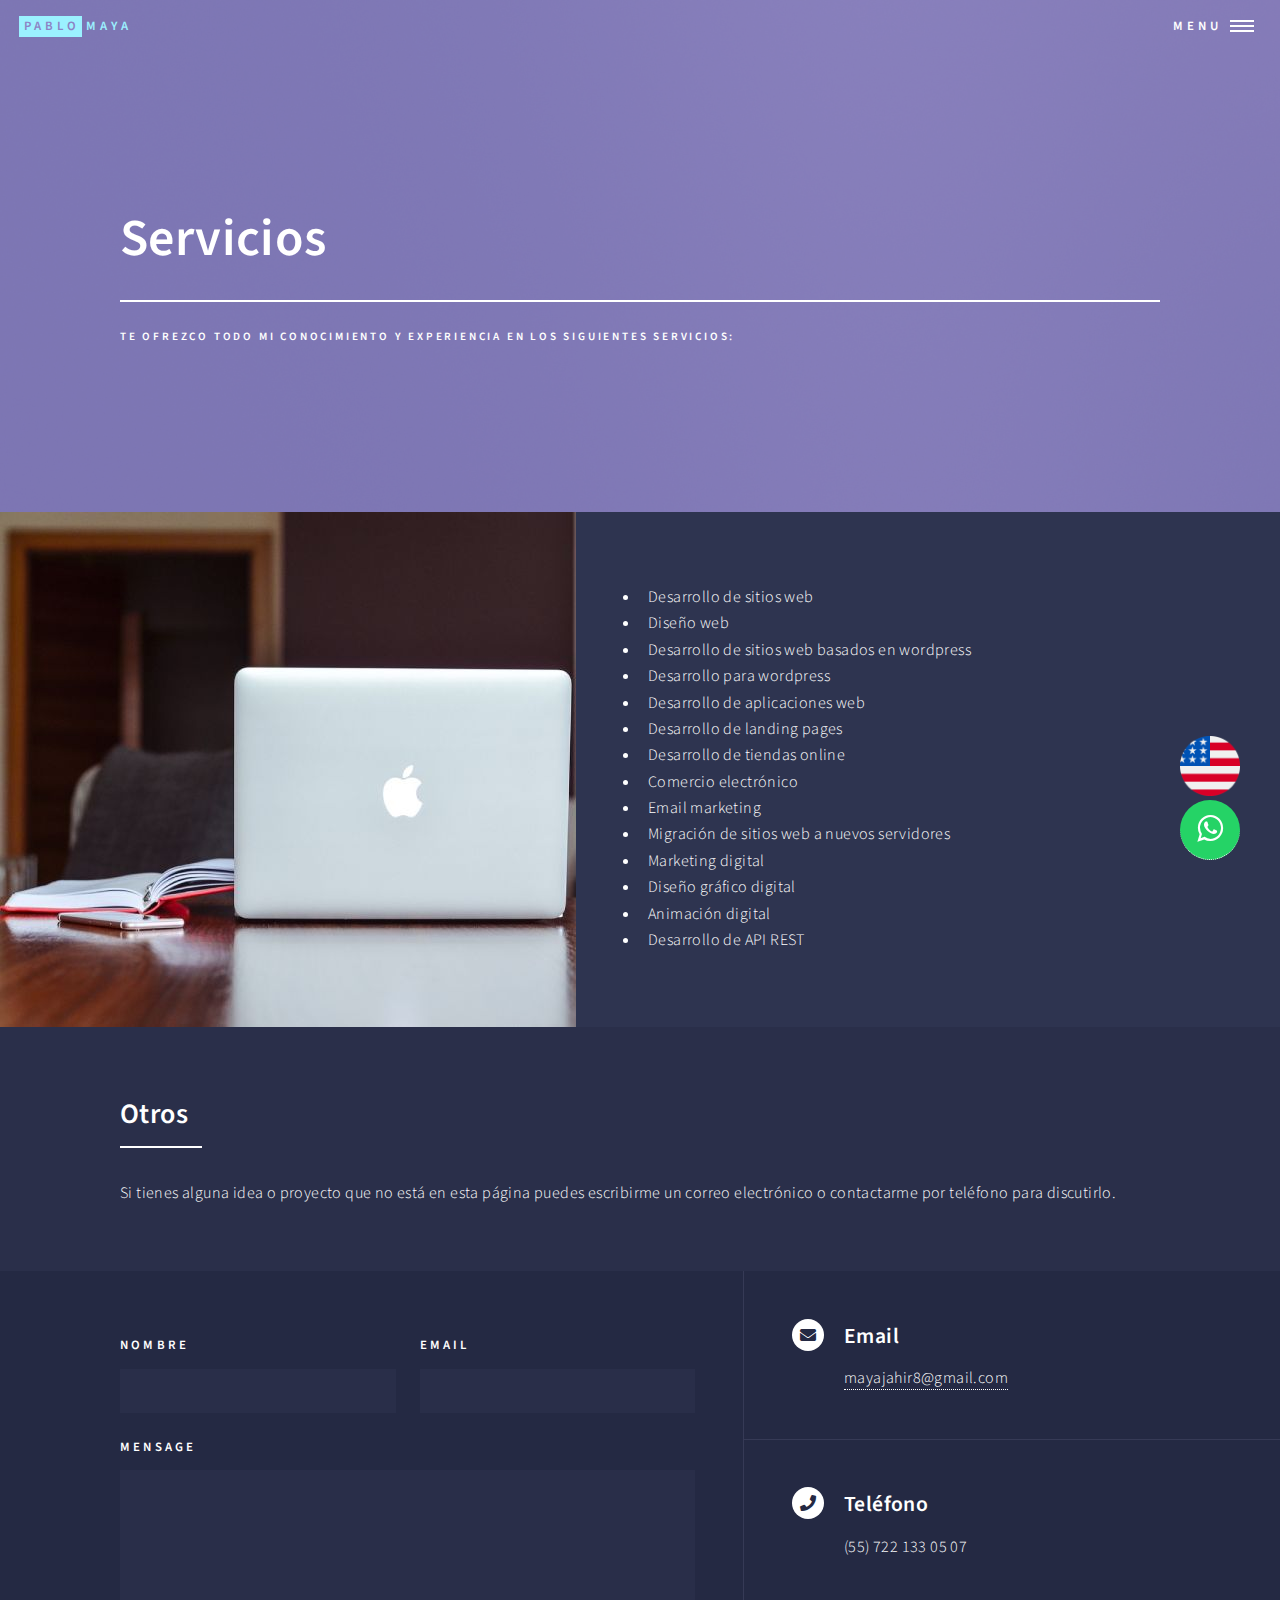
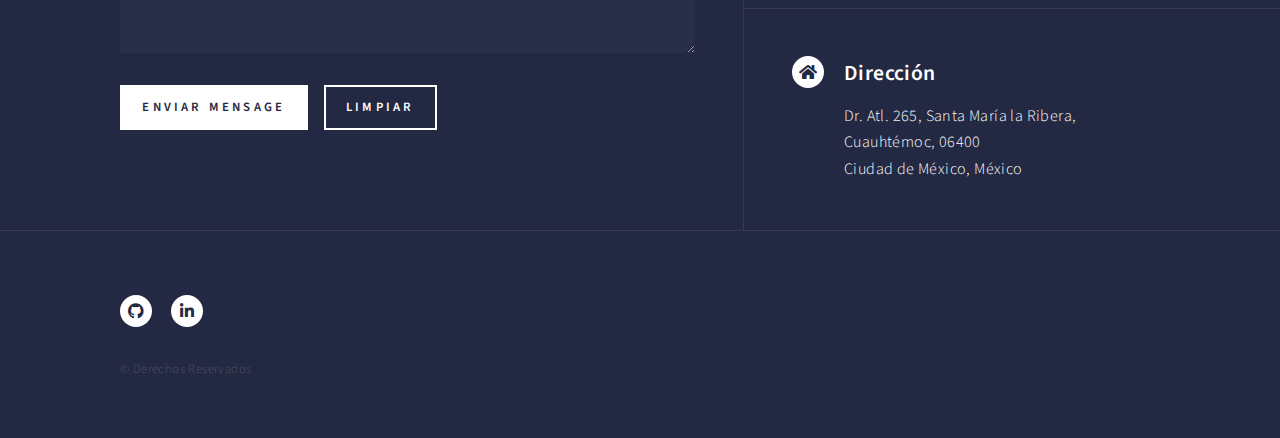
<file: spanish/services.html>
<!DOCTYPE HTML>
<html>
	<head>
		<title>PABLO MAYA</title>
		<meta charset="utf-8" />
		<meta name="viewport" content="width=device-width, initial-scale=1, user-scalable=no" />
		<link rel="stylesheet" href="assets/css/main.css" />
        <link rel="stylesheet" href="assets/css/custom.css" />
        <link rel="stylesheet" href="https://stackpath.bootstrapcdn.com/font-awesome/4.7.0/css/font-awesome.min.css">
		<noscript><link rel="stylesheet" href="assets/css/noscript.css" /></noscript>
	</head>
	<body class="is-preload">

		<!-- Wrapper -->
			<div id="wrapper">

				<!-- Header -->
				<!-- Note: The "styleN" class below should match that of the banner element. -->
					<header id="header" class="alt style2">
						<a href="index.html" class="logo"> <strong>Pablo</strong><span>Maya</span></a>
						<nav>
							<a href="#menu">Menu</a>
						</nav>
					</header>

				<!-- Menu -->
				<nav id="menu">
					<ul class="links">
						<li><a href="index.html">Home</a></li>
						<li><a href="about.html">Acerca</a></li>
						<li><a href="skills.html">Habilidades</a></li>
						<li><a href="projects.html">Proyectos</a></li>
						<li><a href="services.html">Servicios</a></li>
					</ul>
				</nav>

				<!-- Banner -->
				<!-- Note: The "styleN" class below should match that of the header element. -->
					<section id="banner" class="style2">
						<div class="inner">
							<span class="image">
								<img src="images/pic07.jpg" alt="" />
							</span>
							<header class="major">
								<h1>Servicios</h1>
                                <p>TE OFREZCO TODO MI CONOCIMIENTO Y EXPERIENCIA EN LOS SIGUIENTES SERVICIOS:</p>
							</header>
						</div>
					</section>

				<!-- Main -->
					<div id="main">
						<!-- Two -->
							<section id="two" class="spotlights">
								<section>
									<div class="image">
										<img src="images/pic10.jpg" alt="" data-position="center center" />
									</div>
									<div class="content">
										<div class="inner">
                                            <ul>
                                                <li>Desarrollo de sitios web</li>
                                                <li>Diseño web</li>
                                                <li>Desarrollo de sitios web basados en wordpress</li>
                                                <li>Desarrollo para wordpress</li>
                                                <li>Desarrollo de aplicaciones web</li>
                                                <li>Desarrollo de landing pages</li>
                                                <li>Desarrollo de tiendas online</li>
                                                <li>Comercio electrónico</li>
                                                <li>Email marketing</li>
                                                <li>Migración de sitios web a nuevos servidores</li>
                                                <li>Marketing digital</li>
                                                <li>Diseño gráfico digital</li>
                                                <li>Animación digital</li>
                                                <li>Desarrollo de API REST</li>
                                            </ul>	
										</div>
									</div>
								</section>
							</section>

							<!-- One -->
							<section id="one">
								<div class="inner">
									<header class="major">
										<h2>Otros</h2>
									</header>
									<p>Si tienes alguna idea o proyecto que no está en esta página puedes escribirme un correo electrónico o contactarme por teléfono para discutirlo.</p>
								</div>
							</section>

					</div>

					<section id="contact">
						<div class="inner">
							<section>
								<form method="post" action="#" id="contact_form">
									<div class="fields">
										<div class="field half">
											<label for="name">Nombre</label>
											<input type="text" name="name" id="name" />
										</div>
										<div class="field half">
											<label for="email">Email</label>
											<input type="text" name="email" id="email" />
										</div>
										<div class="field">
											<label for="message">Mensage</label>
											<textarea name="message" id="message" rows="6"></textarea>
										</div>
									</div>
									<ul class="actions">
										<li><input type="submit" value="Enviar Mensage" class="primary" /></li>
										<li><input type="reset" value="Limpiar" /></li>
									</ul>
								</form>
							</section>
							<section class="split">
								<section>
									<div class="contact-method">
										<span class="icon solid alt fa-envelope"></span>
										<h3>Email</h3>
										<a href="#">mayajahir8@gmail.com</a>
									</div>
								</section>
								<section>
									<div class="contact-method">
										<span class="icon solid alt fa-phone"></span>
										<h3>Teléfono</h3>
										<span>(55) 722 133 05 07</span>
									</div>
								</section>
								<section>
									<div class="contact-method">
										<span class="icon solid alt fa-home"></span>
										<h3>Dirección</h3>
										<span>Dr. Atl. 265, Santa María la Ribera,<br />
										Cuauhtémoc, 06400<br />
										Ciudad de México, México</span>
									</div>
								</section>
							</section>
						</div>
					</section>

                    <a href="https://wa.me/5217221330507?text=Me%20gustaría%20saber%20el%20precio%20de%20sus%20servicios%20de%20desarrollo" class="whatsapp" target="_blank"> <i class="fa fa-whatsapp whatsapp-icon"></i></a>
					<a href="../index.html"><img src="images/english.png" class="language"/></a>
				<!-- Footer -->
					<footer id="footer">
						<div class="inner">
							<ul class="icons">
								<li><a href="https://github.com/mandrake182/" class="icon brands alt fa-github"><span class="label">GitHub</span></a></li>
								<li><a href="https://www.linkedin.com/in/pablo-maya-03a34646/" class="icon brands alt fa-linkedin-in"><span class="label">LinkedIn</span></a></li>
							</ul>
							<ul class="copyright">
								<li>&copy; Derechos Reservados</li></li>
							</ul>
						</div>
					</footer>

			</div>

		<!-- Scripts -->
			<script src="assets/js/jquery.min.js"></script>
			<script src="assets/js/jquery.scrolly.min.js"></script>
			<script src="assets/js/jquery.scrollex.min.js"></script>
			<script src="assets/js/browser.min.js"></script>
			<script src="assets/js/breakpoints.min.js"></script>
			<script src="assets/js/util.js"></script>
			<script src="assets/js/main.js"></script>
			<script src="assets/js/form.js"></script>
	</body>
</html>
</file>
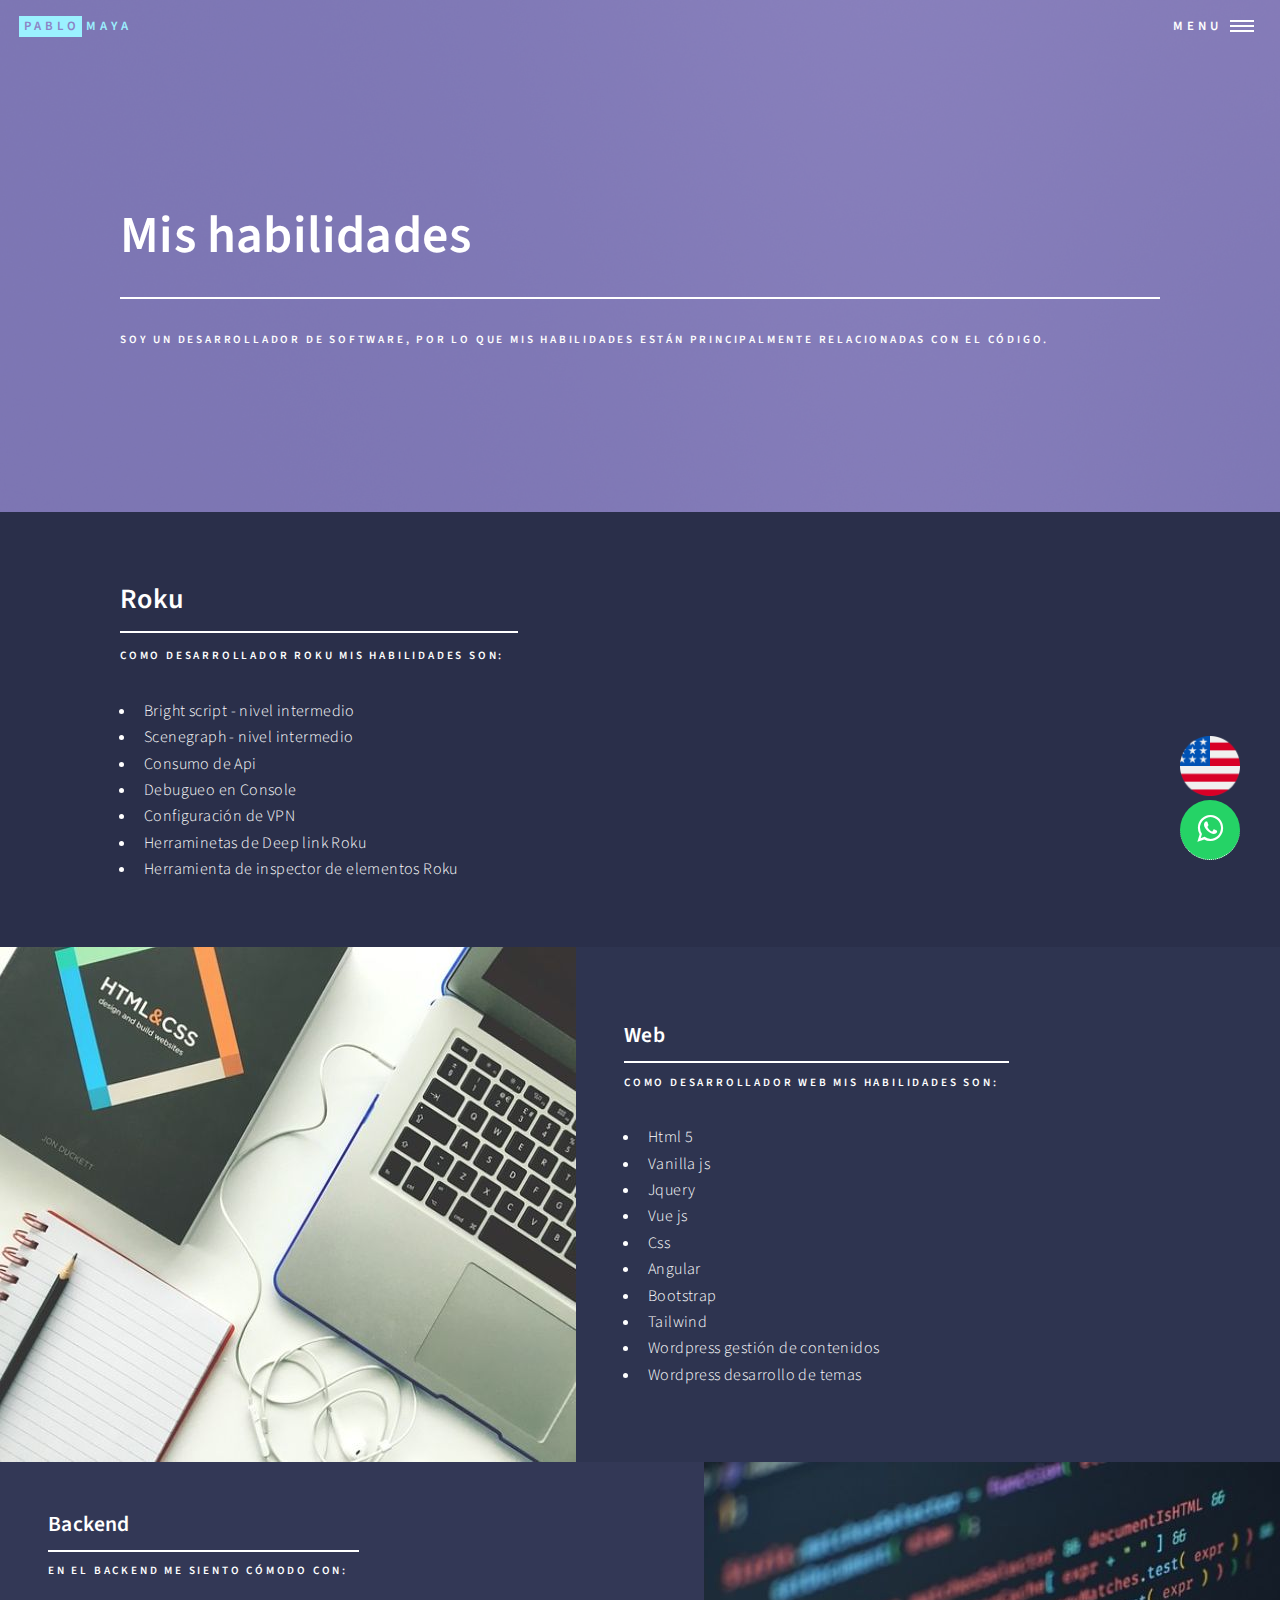
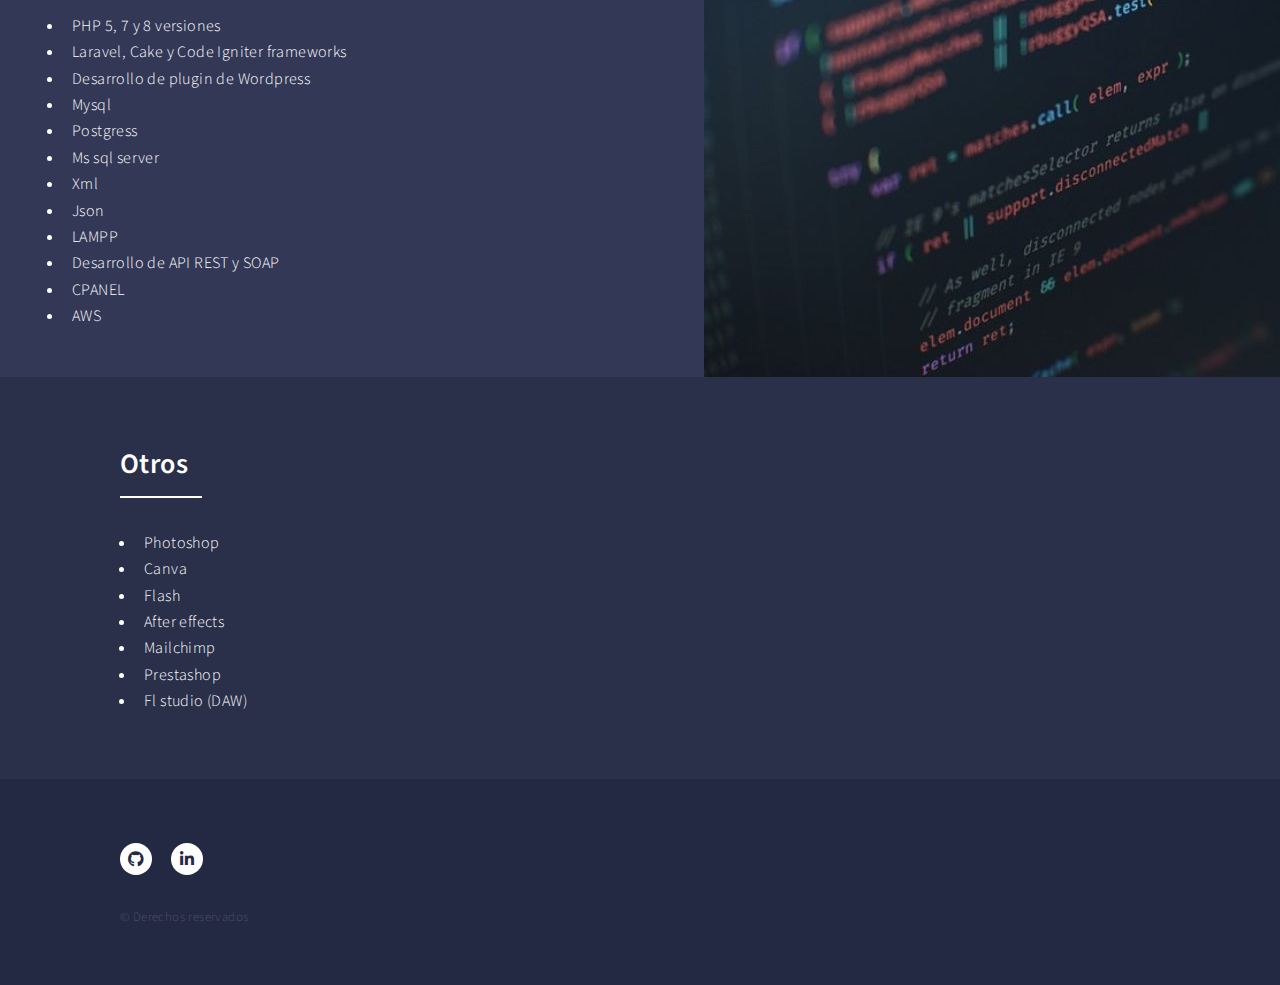
<file: spanish/skills.html>
<!DOCTYPE HTML>
<html>
	<head>
		<title>PABLO MAYA</title>
		<meta charset="utf-8" />
		<meta name="viewport" content="width=device-width, initial-scale=1, user-scalable=no" />
		<link rel="stylesheet" href="assets/css/main.css" />
		<link rel="stylesheet" href="assets/css/custom.css" />
		<link rel="stylesheet" href="https://stackpath.bootstrapcdn.com/font-awesome/4.7.0/css/font-awesome.min.css">
		<noscript><link rel="stylesheet" href="assets/css/noscript.css" /></noscript>
	</head>
	<body class="is-preload">

		<!-- Wrapper -->
			<div id="wrapper">

				<!-- Header -->
				<!-- Note: The "styleN" class below should match that of the banner element. -->
					<header id="header" class="alt style2">
						<a href="index.html" class="logo"> <strong>Pablo</strong><span>Maya</span></a>
						<nav>
							<a href="#menu">Menu</a>
						</nav>
					</header>

				<!-- Menu -->
				<nav id="menu">
					<ul class="links">
						<li><a href="index.html">Home</a></li>
						<li><a href="about.html">Acerca</a></li>
						<li><a href="skills.html">Habilidades</a></li>
						<li><a href="projects.html">Proyectos</a></li>
						<li><a href="services.html">Servicios</a></li>
					</ul>
				</nav>

				<!-- Banner -->
				<!-- Note: The "styleN" class below should match that of the header element. -->
					<section id="banner" class="style2">
						<div class="inner">
							<span class="image">
								<img src="images/pic07.jpg" alt="" />
							</span>
							<header class="major">
								<h1>Mis habilidades</h1>
							</header>
							<div class="content">
								<p>SOY UN DESARROLLADOR DE SOFTWARE, POR LO QUE MIS HABILIDADES ESTÁN PRINCIPALMENTE RELACIONADAS CON EL CÓDIGO.</p>
							</div>
						</div>
					</section>

				<!-- Main -->
					<div id="main">

						<!-- One -->
							<section id="one">
								<div class="inner">
									<header class="major">
										<h2>Roku</h2>
										<p>Como Desarrollador Roku mis habilidades son:</p>
									</header>
									<ul>
										<li>Bright script - nivel intermedio</li>
										<li>Scenegraph - nivel intermedio</li>
										<li>Consumo de Api</li>
										<li>Debugueo en Console</li>
										<li>Configuración de VPN</li>
										<li>Herraminetas de Deep link Roku</li>
										<li>Herramienta de inspector de elementos Roku</li>
									</ul>
								</div>
							</section>

						<!-- Two -->
							<section id="two" class="spotlights">
								<section>
									<div class="image">
										<img src="images/pic088.jpg" alt="" data-position="center center" />
									</div>
									<div class="content">
										<div class="inner">
											<header class="major">
												<h3>Web</h3>
												<p>Como desarrollador web mis habilidades son:</p>
											</header>											
											<ul>
												<li>Html 5</li>
												<li>Vanilla js</li>
												<li>Jquery</li>
												<li>Vue js</li>
												<li>Css</li>
												<li>Angular</li>
												<li>Bootstrap</li>
												<li>Tailwind</li>
												<li>Wordpress gestión de contenidos</li>
												<li>Wordpress desarrollo de temas</li>
											</ul>	
										</div>
									</div>
								</section>
								<section>
									<div class="image">
										<img src="images/pic099.jpg" alt="" data-position="top center" />
									</div>
									<div class="content">
										<div class="inner">
											<header class="major">
												<h3>Backend</h3>
												<p>En el backend me siento cómodo con:</p>
											</header>
											<ul>
												<li>PHP 5, 7 y 8 versiones</li>
												<li>Laravel, Cake y Code Igniter frameworks</li>
												<li>Desarrollo de plugin de Wordpress</li>
												<li>Mysql</li>
												<li>Postgress</li>
												<li>Ms sql server</li>
												<li>Xml</li>
												<li>Json</li>
												<li>LAMPP</li>
												<li>Desarrollo de API REST y SOAP </li>
												<li>CPANEL</li>
												<li>AWS</li>
											</ul>   
										</div>
									</div>
								</section>
							</section>

							<!-- One -->
							<section id="one">
								<div class="inner">
									<header class="major">
										<h2>Otros</h2>
									</header>
									<ul>
										<li>Photoshop</li>
										<li>Canva</li>
										<li>Flash</li>										
										<li>After effects</li>
										<li>Mailchimp</li>
										<li>Prestashop</li>
										<li>Fl studio (DAW)</li>
									</ul>
								</div>
							</section>

					</div>

					<a href="https://wa.me/5217221330507?text=Me%20gustaría%20saber%20el%20precio%20de%20sus%20servicios%20de%20desarrollo" class="whatsapp" target="_blank"> <i class="fa fa-whatsapp whatsapp-icon"></i></a>
					<a href="../index.html"><img src="images/english.png" class="language"/></a>
				<!-- Footer -->
					<footer id="footer">
						<div class="inner">
							<ul class="icons">
								<li><a href="https://github.com/mandrake182/" class="icon brands alt fa-github"><span class="label">GitHub</span></a></li>
								<li><a href="https://www.linkedin.com/in/pablo-maya-03a34646/" class="icon brands alt fa-linkedin-in"><span class="label">LinkedIn</span></a></li>
							</ul>
							<ul class="copyright">
								<li>&copy; Derechos reservados</li></li>
							</ul>
						</div>
					</footer>

			</div>

		<!-- Scripts -->
			<script src="assets/js/jquery.min.js"></script>
			<script src="assets/js/jquery.scrolly.min.js"></script>
			<script src="assets/js/jquery.scrollex.min.js"></script>
			<script src="assets/js/browser.min.js"></script>
			<script src="assets/js/breakpoints.min.js"></script>
			<script src="assets/js/util.js"></script>
			<script src="assets/js/main.js"></script>

	</body>
</html>
</file>
<file: assets/css/custom.css>
.whatsapp {
    position:fixed;
    width:60px;
    height:60px;
    bottom:40px;
    right:40px;
    background-color:#25d366;
    color:#FFF;
    border-radius:50px;
    text-align:center;
    font-size:30px;
    z-index:100;
}

.whatsapp-icon {
    margin-top:13px;
}

.language {
    position:fixed;
    width:60px;
    height:60px;
    bottom:104px;
    right:40px;
    text-align:center;
    font-size:30px;
    z-index:100;
}
</file>
<file: assets/css/noscript.css>
/*
	Forty by HTML5 UP
	html5up.net | @ajlkn
	Free for personal and commercial use under the CCA 3.0 license (html5up.net/license)
*/

/* Banner */

	body.is-preload #banner:after {
		opacity: 0.85;
	}

	body.is-preload #banner > .inner {
		-moz-filter: none;
		-webkit-filter: none;
		-ms-filter: none;
		filter: none;
		-moz-transform: none;
		-webkit-transform: none;
		-ms-transform: none;
		transform: none;
		opacity: 1;
	}
</file>
<file: pokedex/style.css>
body {
  background: rgb(85, 144, 189);
  background: linear-gradient(
    90deg,
    rgba(85, 144, 189, 1) 0%,
    rgba(108, 183, 240, 1) 54%,
    rgba(182, 216, 242, 1) 82%
  );
  text-align: center;
  font-family: Arial, Helvetica, sans-serif;
  font-family: "Oswald", sans-serif;
}

h1 {
  color: white;
}

.pokemon-container {
  display: grid;
  grid-template-columns: 1fr 1fr 1fr;
  gap: 30px;
  width: 80%;
  margin-left: auto;
  margin-right: auto;
  margin-bottom: 40px;
  margin-top: 20px;
}

.pokemon-block,
.pokemon-block-back {
  border-radius: 10px;
  padding: 10px;
  background-color: white;
  box-shadow: 0 3px 15px rgba(100, 100, 100, 0.5);
}

.img-container {
  background-image: url("./blob.svg");
  background-repeat: no-repeat;
  background-position: center;
}

.pokemon-block p {
  margin: 5px;
}

.name {
  text-transform: capitalize;
  font-weight: bold;
  font-size: 1.2rem;
}

#spinner {
  display: none;
  position: absolute;
  top: 50%;
  left: 50%;
}

.pagination {
  width: 90%;
  margin-left: auto;
  margin-right: auto;
  margin-bottom: 50px;
}

.card-container {
  position: relative;
  width: 100%;
  height: 100%;
  text-align: center;
  transition: transform 0.8s;
  transform-style: preserve-3d;
}

.flip-card:hover .card-container {
  transform: rotateY(180deg);
}

.pokemon-block,
.pokemon-block-back {
  width: 100%;
  height: 100%;
  backface-visibility: hidden;
}

.pokemon-block-back {
  transform: rotateY(180deg);
  position: absolute;
  top: 0%;
}

.stat-container {
  display: grid;
  grid-template-columns: 1fr 2fr;
  text-align: left;
}
</file>
<file: spanish/assets/css/custom.css>
.whatsapp {
    position:fixed;
    width:60px;
    height:60px;
    bottom:40px;
    right:40px;
    background-color:#25d366;
    color:#FFF;
    border-radius:50px;
    text-align:center;
    font-size:30px;
    z-index:100;
}

.whatsapp-icon {
    margin-top:13px;
}

.language {
    position:fixed;
    width:60px;
    height:60px;
    bottom:104px;
    right:40px;
    text-align:center;
    font-size:30px;
    z-index:100;
}
</file>
<file: spanish/assets/css/noscript.css>
/*
	Forty by HTML5 UP
	html5up.net | @ajlkn
	Free for personal and commercial use under the CCA 3.0 license (html5up.net/license)
*/

/* Banner */

	body.is-preload #banner:after {
		opacity: 0.85;
	}

	body.is-preload #banner > .inner {
		-moz-filter: none;
		-webkit-filter: none;
		-ms-filter: none;
		filter: none;
		-moz-transform: none;
		-webkit-transform: none;
		-ms-transform: none;
		transform: none;
		opacity: 1;
	}
</file>
<file: assets/css/main.css>
@import url(fontawesome-all.min.css);
@import url("https://fonts.googleapis.com/css?family=Source+Sans+Pro:300,300italic,600,600italic");

/*
	Forty by HTML5 UP
	html5up.net | @ajlkn
	Free for personal and commercial use under the CCA 3.0 license (html5up.net/license)
*/

html, body, div, span, applet, object,
iframe, h1, h2, h3, h4, h5, h6, p, blockquote,
pre, a, abbr, acronym, address, big, cite,
code, del, dfn, em, img, ins, kbd, q, s, samp,
small, strike, strong, sub, sup, tt, var, b,
u, i, center, dl, dt, dd, ol, ul, li, fieldset,
form, label, legend, table, caption, tbody,
tfoot, thead, tr, th, td, article, aside,
canvas, details, embed, figure, figcaption,
footer, header, hgroup, menu, nav, output, ruby,
section, summary, time, mark, audio, video {
	margin: 0;
	padding: 0;
	border: 0;
	font-size: 100%;
	font: inherit;
	vertical-align: baseline;}

article, aside, details, figcaption, figure,
footer, header, hgroup, menu, nav, section {
	display: block;}

body {
	line-height: 1;
}

ol, ul {
	list-style: none;
}

blockquote, q {
	quotes: none;
}

	blockquote:before, blockquote:after, q:before, q:after {
		content: '';
		content: none;
	}

table {
	border-collapse: collapse;
	border-spacing: 0;
}

body {
	-webkit-text-size-adjust: none;
}

mark {
	background-color: transparent;
	color: inherit;
}

input::-moz-focus-inner {
	border: 0;
	padding: 0;
}

input, select, textarea {
	-moz-appearance: none;
	-webkit-appearance: none;
	-ms-appearance: none;
	appearance: none;
}

/* Basic */

	@-ms-viewport {
		width: device-width;
	}

	body {
		-ms-overflow-style: scrollbar;
	}

	@media screen and (max-width: 480px) {

		html, body {
			min-width: 320px;
		}

	}

	html {
		box-sizing: border-box;
	}

	*, *:before, *:after {
		box-sizing: inherit;
	}

	body {
		background: #242943;
	}

		body.is-preload *, body.is-preload *:before, body.is-preload *:after {
			-moz-animation: none !important;
			-webkit-animation: none !important;
			-ms-animation: none !important;
			animation: none !important;
			-moz-transition: none !important;
			-webkit-transition: none !important;
			-ms-transition: none !important;
			transition: none !important;
		}

/* Type */

	body, input, select, textarea {
		color: #ffffff;
		font-family: "Source Sans Pro", Helvetica, sans-serif;
		font-size: 17pt;
		font-weight: 300;
		letter-spacing: 0.025em;
		line-height: 1.65;
	}

		@media screen and (max-width: 1680px) {

			body, input, select, textarea {
				font-size: 14pt;
			}

		}

		@media screen and (max-width: 1280px) {

			body, input, select, textarea {
				font-size: 12pt;
			}

		}

		@media screen and (max-width: 360px) {

			body, input, select, textarea {
				font-size: 11pt;
			}

		}

	a {
		-moz-transition: color 0.2s ease-in-out, border-bottom-color 0.2s ease-in-out;
		-webkit-transition: color 0.2s ease-in-out, border-bottom-color 0.2s ease-in-out;
		-ms-transition: color 0.2s ease-in-out, border-bottom-color 0.2s ease-in-out;
		transition: color 0.2s ease-in-out, border-bottom-color 0.2s ease-in-out;
		border-bottom: dotted 1px;
		color: inherit;
		text-decoration: none;
	}

		a:hover {
			border-bottom-color: transparent;
			color: #9bf1ff !important;
		}

		a:active {
			color: #53e3fb !important;
		}

	strong, b {
		color: #ffffff;
		font-weight: 600;
	}

	em, i {
		font-style: italic;
	}

	p {
		margin: 0 0 2em 0;
	}

	h1, h2, h3, h4, h5, h6 {
		color: #ffffff;
		font-weight: 600;
		line-height: 1.65;
		margin: 0 0 1em 0;
	}

		h1 a, h2 a, h3 a, h4 a, h5 a, h6 a {
			color: inherit;
			border-bottom: 0;
		}

	h1 {
		font-size: 2.5em;
	}

	h2 {
		font-size: 1.75em;
	}

	h3 {
		font-size: 1.35em;
	}

	h4 {
		font-size: 1.1em;
	}

	h5 {
		font-size: 0.9em;
	}

	h6 {
		font-size: 0.7em;
	}

	@media screen and (max-width: 736px) {

		h1 {
			font-size: 2em;
		}

		h2 {
			font-size: 1.5em;
		}

		h3 {
			font-size: 1.25em;
		}

	}

	sub {
		font-size: 0.8em;
		position: relative;
		top: 0.5em;
	}

	sup {
		font-size: 0.8em;
		position: relative;
		top: -0.5em;
	}

	blockquote {
		border-left: solid 4px rgba(212, 212, 255, 0.1);
		font-style: italic;
		margin: 0 0 2em 0;
		padding: 0.5em 0 0.5em 2em;
	}

	code {
		background: rgba(212, 212, 255, 0.035);
		font-family: "Courier New", monospace;
		font-size: 0.9em;
		margin: 0 0.25em;
		padding: 0.25em 0.65em;
	}

	pre {
		-webkit-overflow-scrolling: touch;
		font-family: "Courier New", monospace;
		font-size: 0.9em;
		margin: 0 0 2em 0;
	}

		pre code {
			display: block;
			line-height: 1.75;
			padding: 1em 1.5em;
			overflow-x: auto;
		}

	hr {
		border: 0;
		border-bottom: solid 1px rgba(212, 212, 255, 0.1);
		margin: 2em 0;
	}

		hr.major {
			margin: 3em 0;
		}

	.align-left {
		text-align: left;
	}

	.align-center {
		text-align: center;
	}

	.align-right {
		text-align: right;
	}

/* Row */

	.row {
		display: flex;
		flex-wrap: wrap;
		box-sizing: border-box;
		align-items: stretch;
	}

		.row > * {
			box-sizing: border-box;
		}

		.row.gtr-uniform > * > :last-child {
			margin-bottom: 0;
		}

		.row.aln-left {
			justify-content: flex-start;
		}

		.row.aln-center {
			justify-content: center;
		}

		.row.aln-right {
			justify-content: flex-end;
		}

		.row.aln-top {
			align-items: flex-start;
		}

		.row.aln-middle {
			align-items: center;
		}

		.row.aln-bottom {
			align-items: flex-end;
		}

		.row > .imp {
			order: -1;
		}

		.row > .col-1 {
			width: 8.33333%;
		}

		.row > .off-1 {
			margin-left: 8.33333%;
		}

		.row > .col-2 {
			width: 16.66667%;
		}

		.row > .off-2 {
			margin-left: 16.66667%;
		}

		.row > .col-3 {
			width: 25%;
		}

		.row > .off-3 {
			margin-left: 25%;
		}

		.row > .col-4 {
			width: 33.33333%;
		}

		.row > .off-4 {
			margin-left: 33.33333%;
		}

		.row > .col-5 {
			width: 41.66667%;
		}

		.row > .off-5 {
			margin-left: 41.66667%;
		}

		.row > .col-6 {
			width: 50%;
		}

		.row > .off-6 {
			margin-left: 50%;
		}

		.row > .col-7 {
			width: 58.33333%;
		}

		.row > .off-7 {
			margin-left: 58.33333%;
		}

		.row > .col-8 {
			width: 66.66667%;
		}

		.row > .off-8 {
			margin-left: 66.66667%;
		}

		.row > .col-9 {
			width: 75%;
		}

		.row > .off-9 {
			margin-left: 75%;
		}

		.row > .col-10 {
			width: 83.33333%;
		}

		.row > .off-10 {
			margin-left: 83.33333%;
		}

		.row > .col-11 {
			width: 91.66667%;
		}

		.row > .off-11 {
			margin-left: 91.66667%;
		}

		.row > .col-12 {
			width: 100%;
		}

		.row > .off-12 {
			margin-left: 100%;
		}

		.row.gtr-0 {
			margin-top: 0;
			margin-left: 0em;
		}

			.row.gtr-0 > * {
				padding: 0 0 0 0em;
			}

			.row.gtr-0.gtr-uniform {
				margin-top: 0em;
			}

				.row.gtr-0.gtr-uniform > * {
					padding-top: 0em;
				}

		.row.gtr-25 {
			margin-top: 0;
			margin-left: -0.5em;
		}

			.row.gtr-25 > * {
				padding: 0 0 0 0.5em;
			}

			.row.gtr-25.gtr-uniform {
				margin-top: -0.5em;
			}

				.row.gtr-25.gtr-uniform > * {
					padding-top: 0.5em;
				}

		.row.gtr-50 {
			margin-top: 0;
			margin-left: -1em;
		}

			.row.gtr-50 > * {
				padding: 0 0 0 1em;
			}

			.row.gtr-50.gtr-uniform {
				margin-top: -1em;
			}

				.row.gtr-50.gtr-uniform > * {
					padding-top: 1em;
				}

		.row {
			margin-top: 0;
			margin-left: -2em;
		}

			.row > * {
				padding: 0 0 0 2em;
			}

			.row.gtr-uniform {
				margin-top: -2em;
			}

				.row.gtr-uniform > * {
					padding-top: 2em;
				}

		.row.gtr-150 {
			margin-top: 0;
			margin-left: -3em;
		}

			.row.gtr-150 > * {
				padding: 0 0 0 3em;
			}

			.row.gtr-150.gtr-uniform {
				margin-top: -3em;
			}

				.row.gtr-150.gtr-uniform > * {
					padding-top: 3em;
				}

		.row.gtr-200 {
			margin-top: 0;
			margin-left: -4em;
		}

			.row.gtr-200 > * {
				padding: 0 0 0 4em;
			}

			.row.gtr-200.gtr-uniform {
				margin-top: -4em;
			}

				.row.gtr-200.gtr-uniform > * {
					padding-top: 4em;
				}

		@media screen and (max-width: 1680px) {

			.row {
				display: flex;
				flex-wrap: wrap;
				box-sizing: border-box;
				align-items: stretch;
			}

				.row > * {
					box-sizing: border-box;
				}

				.row.gtr-uniform > * > :last-child {
					margin-bottom: 0;
				}

				.row.aln-left {
					justify-content: flex-start;
				}

				.row.aln-center {
					justify-content: center;
				}

				.row.aln-right {
					justify-content: flex-end;
				}

				.row.aln-top {
					align-items: flex-start;
				}

				.row.aln-middle {
					align-items: center;
				}

				.row.aln-bottom {
					align-items: flex-end;
				}

				.row > .imp-xlarge {
					order: -1;
				}

				.row > .col-1-xlarge {
					width: 8.33333%;
				}

				.row > .off-1-xlarge {
					margin-left: 8.33333%;
				}

				.row > .col-2-xlarge {
					width: 16.66667%;
				}

				.row > .off-2-xlarge {
					margin-left: 16.66667%;
				}

				.row > .col-3-xlarge {
					width: 25%;
				}

				.row > .off-3-xlarge {
					margin-left: 25%;
				}

				.row > .col-4-xlarge {
					width: 33.33333%;
				}

				.row > .off-4-xlarge {
					margin-left: 33.33333%;
				}

				.row > .col-5-xlarge {
					width: 41.66667%;
				}

				.row > .off-5-xlarge {
					margin-left: 41.66667%;
				}

				.row > .col-6-xlarge {
					width: 50%;
				}

				.row > .off-6-xlarge {
					margin-left: 50%;
				}

				.row > .col-7-xlarge {
					width: 58.33333%;
				}

				.row > .off-7-xlarge {
					margin-left: 58.33333%;
				}

				.row > .col-8-xlarge {
					width: 66.66667%;
				}

				.row > .off-8-xlarge {
					margin-left: 66.66667%;
				}

				.row > .col-9-xlarge {
					width: 75%;
				}

				.row > .off-9-xlarge {
					margin-left: 75%;
				}

				.row > .col-10-xlarge {
					width: 83.33333%;
				}

				.row > .off-10-xlarge {
					margin-left: 83.33333%;
				}

				.row > .col-11-xlarge {
					width: 91.66667%;
				}

				.row > .off-11-xlarge {
					margin-left: 91.66667%;
				}

				.row > .col-12-xlarge {
					width: 100%;
				}

				.row > .off-12-xlarge {
					margin-left: 100%;
				}

				.row.gtr-0 {
					margin-top: 0;
					margin-left: 0em;
				}

					.row.gtr-0 > * {
						padding: 0 0 0 0em;
					}

					.row.gtr-0.gtr-uniform {
						margin-top: 0em;
					}

						.row.gtr-0.gtr-uniform > * {
							padding-top: 0em;
						}

				.row.gtr-25 {
					margin-top: 0;
					margin-left: -0.5em;
				}

					.row.gtr-25 > * {
						padding: 0 0 0 0.5em;
					}

					.row.gtr-25.gtr-uniform {
						margin-top: -0.5em;
					}

						.row.gtr-25.gtr-uniform > * {
							padding-top: 0.5em;
						}

				.row.gtr-50 {
					margin-top: 0;
					margin-left: -1em;
				}

					.row.gtr-50 > * {
						padding: 0 0 0 1em;
					}

					.row.gtr-50.gtr-uniform {
						margin-top: -1em;
					}

						.row.gtr-50.gtr-uniform > * {
							padding-top: 1em;
						}

				.row {
					margin-top: 0;
					margin-left: -2em;
				}

					.row > * {
						padding: 0 0 0 2em;
					}

					.row.gtr-uniform {
						margin-top: -2em;
					}

						.row.gtr-uniform > * {
							padding-top: 2em;
						}

				.row.gtr-150 {
					margin-top: 0;
					margin-left: -3em;
				}

					.row.gtr-150 > * {
						padding: 0 0 0 3em;
					}

					.row.gtr-150.gtr-uniform {
						margin-top: -3em;
					}

						.row.gtr-150.gtr-uniform > * {
							padding-top: 3em;
						}

				.row.gtr-200 {
					margin-top: 0;
					margin-left: -4em;
				}

					.row.gtr-200 > * {
						padding: 0 0 0 4em;
					}

					.row.gtr-200.gtr-uniform {
						margin-top: -4em;
					}

						.row.gtr-200.gtr-uniform > * {
							padding-top: 4em;
						}

		}

		@media screen and (max-width: 1280px) {

			.row {
				display: flex;
				flex-wrap: wrap;
				box-sizing: border-box;
				align-items: stretch;
			}

				.row > * {
					box-sizing: border-box;
				}

				.row.gtr-uniform > * > :last-child {
					margin-bottom: 0;
				}

				.row.aln-left {
					justify-content: flex-start;
				}

				.row.aln-center {
					justify-content: center;
				}

				.row.aln-right {
					justify-content: flex-end;
				}

				.row.aln-top {
					align-items: flex-start;
				}

				.row.aln-middle {
					align-items: center;
				}

				.row.aln-bottom {
					align-items: flex-end;
				}

				.row > .imp-large {
					order: -1;
				}

				.row > .col-1-large {
					width: 8.33333%;
				}

				.row > .off-1-large {
					margin-left: 8.33333%;
				}

				.row > .col-2-large {
					width: 16.66667%;
				}

				.row > .off-2-large {
					margin-left: 16.66667%;
				}

				.row > .col-3-large {
					width: 25%;
				}

				.row > .off-3-large {
					margin-left: 25%;
				}

				.row > .col-4-large {
					width: 33.33333%;
				}

				.row > .off-4-large {
					margin-left: 33.33333%;
				}

				.row > .col-5-large {
					width: 41.66667%;
				}

				.row > .off-5-large {
					margin-left: 41.66667%;
				}

				.row > .col-6-large {
					width: 50%;
				}

				.row > .off-6-large {
					margin-left: 50%;
				}

				.row > .col-7-large {
					width: 58.33333%;
				}

				.row > .off-7-large {
					margin-left: 58.33333%;
				}

				.row > .col-8-large {
					width: 66.66667%;
				}

				.row > .off-8-large {
					margin-left: 66.66667%;
				}

				.row > .col-9-large {
					width: 75%;
				}

				.row > .off-9-large {
					margin-left: 75%;
				}

				.row > .col-10-large {
					width: 83.33333%;
				}

				.row > .off-10-large {
					margin-left: 83.33333%;
				}

				.row > .col-11-large {
					width: 91.66667%;
				}

				.row > .off-11-large {
					margin-left: 91.66667%;
				}

				.row > .col-12-large {
					width: 100%;
				}

				.row > .off-12-large {
					margin-left: 100%;
				}

				.row.gtr-0 {
					margin-top: 0;
					margin-left: 0em;
				}

					.row.gtr-0 > * {
						padding: 0 0 0 0em;
					}

					.row.gtr-0.gtr-uniform {
						margin-top: 0em;
					}

						.row.gtr-0.gtr-uniform > * {
							padding-top: 0em;
						}

				.row.gtr-25 {
					margin-top: 0;
					margin-left: -0.375em;
				}

					.row.gtr-25 > * {
						padding: 0 0 0 0.375em;
					}

					.row.gtr-25.gtr-uniform {
						margin-top: -0.375em;
					}

						.row.gtr-25.gtr-uniform > * {
							padding-top: 0.375em;
						}

				.row.gtr-50 {
					margin-top: 0;
					margin-left: -0.75em;
				}

					.row.gtr-50 > * {
						padding: 0 0 0 0.75em;
					}

					.row.gtr-50.gtr-uniform {
						margin-top: -0.75em;
					}

						.row.gtr-50.gtr-uniform > * {
							padding-top: 0.75em;
						}

				.row {
					margin-top: 0;
					margin-left: -1.5em;
				}

					.row > * {
						padding: 0 0 0 1.5em;
					}

					.row.gtr-uniform {
						margin-top: -1.5em;
					}

						.row.gtr-uniform > * {
							padding-top: 1.5em;
						}

				.row.gtr-150 {
					margin-top: 0;
					margin-left: -2.25em;
				}

					.row.gtr-150 > * {
						padding: 0 0 0 2.25em;
					}

					.row.gtr-150.gtr-uniform {
						margin-top: -2.25em;
					}

						.row.gtr-150.gtr-uniform > * {
							padding-top: 2.25em;
						}

				.row.gtr-200 {
					margin-top: 0;
					margin-left: -3em;
				}

					.row.gtr-200 > * {
						padding: 0 0 0 3em;
					}

					.row.gtr-200.gtr-uniform {
						margin-top: -3em;
					}

						.row.gtr-200.gtr-uniform > * {
							padding-top: 3em;
						}

		}

		@media screen and (max-width: 980px) {

			.row {
				display: flex;
				flex-wrap: wrap;
				box-sizing: border-box;
				align-items: stretch;
			}

				.row > * {
					box-sizing: border-box;
				}

				.row.gtr-uniform > * > :last-child {
					margin-bottom: 0;
				}

				.row.aln-left {
					justify-content: flex-start;
				}

				.row.aln-center {
					justify-content: center;
				}

				.row.aln-right {
					justify-content: flex-end;
				}

				.row.aln-top {
					align-items: flex-start;
				}

				.row.aln-middle {
					align-items: center;
				}

				.row.aln-bottom {
					align-items: flex-end;
				}

				.row > .imp-medium {
					order: -1;
				}

				.row > .col-1-medium {
					width: 8.33333%;
				}

				.row > .off-1-medium {
					margin-left: 8.33333%;
				}

				.row > .col-2-medium {
					width: 16.66667%;
				}

				.row > .off-2-medium {
					margin-left: 16.66667%;
				}

				.row > .col-3-medium {
					width: 25%;
				}

				.row > .off-3-medium {
					margin-left: 25%;
				}

				.row > .col-4-medium {
					width: 33.33333%;
				}

				.row > .off-4-medium {
					margin-left: 33.33333%;
				}

				.row > .col-5-medium {
					width: 41.66667%;
				}

				.row > .off-5-medium {
					margin-left: 41.66667%;
				}

				.row > .col-6-medium {
					width: 50%;
				}

				.row > .off-6-medium {
					margin-left: 50%;
				}

				.row > .col-7-medium {
					width: 58.33333%;
				}

				.row > .off-7-medium {
					margin-left: 58.33333%;
				}

				.row > .col-8-medium {
					width: 66.66667%;
				}

				.row > .off-8-medium {
					margin-left: 66.66667%;
				}

				.row > .col-9-medium {
					width: 75%;
				}

				.row > .off-9-medium {
					margin-left: 75%;
				}

				.row > .col-10-medium {
					width: 83.33333%;
				}

				.row > .off-10-medium {
					margin-left: 83.33333%;
				}

				.row > .col-11-medium {
					width: 91.66667%;
				}

				.row > .off-11-medium {
					margin-left: 91.66667%;
				}

				.row > .col-12-medium {
					width: 100%;
				}

				.row > .off-12-medium {
					margin-left: 100%;
				}

				.row.gtr-0 {
					margin-top: 0;
					margin-left: 0em;
				}

					.row.gtr-0 > * {
						padding: 0 0 0 0em;
					}

					.row.gtr-0.gtr-uniform {
						margin-top: 0em;
					}

						.row.gtr-0.gtr-uniform > * {
							padding-top: 0em;
						}

				.row.gtr-25 {
					margin-top: 0;
					margin-left: -0.375em;
				}

					.row.gtr-25 > * {
						padding: 0 0 0 0.375em;
					}

					.row.gtr-25.gtr-uniform {
						margin-top: -0.375em;
					}

						.row.gtr-25.gtr-uniform > * {
							padding-top: 0.375em;
						}

				.row.gtr-50 {
					margin-top: 0;
					margin-left: -0.75em;
				}

					.row.gtr-50 > * {
						padding: 0 0 0 0.75em;
					}

					.row.gtr-50.gtr-uniform {
						margin-top: -0.75em;
					}

						.row.gtr-50.gtr-uniform > * {
							padding-top: 0.75em;
						}

				.row {
					margin-top: 0;
					margin-left: -1.5em;
				}

					.row > * {
						padding: 0 0 0 1.5em;
					}

					.row.gtr-uniform {
						margin-top: -1.5em;
					}

						.row.gtr-uniform > * {
							padding-top: 1.5em;
						}

				.row.gtr-150 {
					margin-top: 0;
					margin-left: -2.25em;
				}

					.row.gtr-150 > * {
						padding: 0 0 0 2.25em;
					}

					.row.gtr-150.gtr-uniform {
						margin-top: -2.25em;
					}

						.row.gtr-150.gtr-uniform > * {
							padding-top: 2.25em;
						}

				.row.gtr-200 {
					margin-top: 0;
					margin-left: -3em;
				}

					.row.gtr-200 > * {
						padding: 0 0 0 3em;
					}

					.row.gtr-200.gtr-uniform {
						margin-top: -3em;
					}

						.row.gtr-200.gtr-uniform > * {
							padding-top: 3em;
						}

		}

		@media screen and (max-width: 736px) {

			.row {
				display: flex;
				flex-wrap: wrap;
				box-sizing: border-box;
				align-items: stretch;
			}

				.row > * {
					box-sizing: border-box;
				}

				.row.gtr-uniform > * > :last-child {
					margin-bottom: 0;
				}

				.row.aln-left {
					justify-content: flex-start;
				}

				.row.aln-center {
					justify-content: center;
				}

				.row.aln-right {
					justify-content: flex-end;
				}

				.row.aln-top {
					align-items: flex-start;
				}

				.row.aln-middle {
					align-items: center;
				}

				.row.aln-bottom {
					align-items: flex-end;
				}

				.row > .imp-small {
					order: -1;
				}

				.row > .col-1-small {
					width: 8.33333%;
				}

				.row > .off-1-small {
					margin-left: 8.33333%;
				}

				.row > .col-2-small {
					width: 16.66667%;
				}

				.row > .off-2-small {
					margin-left: 16.66667%;
				}

				.row > .col-3-small {
					width: 25%;
				}

				.row > .off-3-small {
					margin-left: 25%;
				}

				.row > .col-4-small {
					width: 33.33333%;
				}

				.row > .off-4-small {
					margin-left: 33.33333%;
				}

				.row > .col-5-small {
					width: 41.66667%;
				}

				.row > .off-5-small {
					margin-left: 41.66667%;
				}

				.row > .col-6-small {
					width: 50%;
				}

				.row > .off-6-small {
					margin-left: 50%;
				}

				.row > .col-7-small {
					width: 58.33333%;
				}

				.row > .off-7-small {
					margin-left: 58.33333%;
				}

				.row > .col-8-small {
					width: 66.66667%;
				}

				.row > .off-8-small {
					margin-left: 66.66667%;
				}

				.row > .col-9-small {
					width: 75%;
				}

				.row > .off-9-small {
					margin-left: 75%;
				}

				.row > .col-10-small {
					width: 83.33333%;
				}

				.row > .off-10-small {
					margin-left: 83.33333%;
				}

				.row > .col-11-small {
					width: 91.66667%;
				}

				.row > .off-11-small {
					margin-left: 91.66667%;
				}

				.row > .col-12-small {
					width: 100%;
				}

				.row > .off-12-small {
					margin-left: 100%;
				}

				.row.gtr-0 {
					margin-top: 0;
					margin-left: 0em;
				}

					.row.gtr-0 > * {
						padding: 0 0 0 0em;
					}

					.row.gtr-0.gtr-uniform {
						margin-top: 0em;
					}

						.row.gtr-0.gtr-uniform > * {
							padding-top: 0em;
						}

				.row.gtr-25 {
					margin-top: 0;
					margin-left: -0.3125em;
				}

					.row.gtr-25 > * {
						padding: 0 0 0 0.3125em;
					}

					.row.gtr-25.gtr-uniform {
						margin-top: -0.3125em;
					}

						.row.gtr-25.gtr-uniform > * {
							padding-top: 0.3125em;
						}

				.row.gtr-50 {
					margin-top: 0;
					margin-left: -0.625em;
				}

					.row.gtr-50 > * {
						padding: 0 0 0 0.625em;
					}

					.row.gtr-50.gtr-uniform {
						margin-top: -0.625em;
					}

						.row.gtr-50.gtr-uniform > * {
							padding-top: 0.625em;
						}

				.row {
					margin-top: 0;
					margin-left: -1.25em;
				}

					.row > * {
						padding: 0 0 0 1.25em;
					}

					.row.gtr-uniform {
						margin-top: -1.25em;
					}

						.row.gtr-uniform > * {
							padding-top: 1.25em;
						}

				.row.gtr-150 {
					margin-top: 0;
					margin-left: -1.875em;
				}

					.row.gtr-150 > * {
						padding: 0 0 0 1.875em;
					}

					.row.gtr-150.gtr-uniform {
						margin-top: -1.875em;
					}

						.row.gtr-150.gtr-uniform > * {
							padding-top: 1.875em;
						}

				.row.gtr-200 {
					margin-top: 0;
					margin-left: -2.5em;
				}

					.row.gtr-200 > * {
						padding: 0 0 0 2.5em;
					}

					.row.gtr-200.gtr-uniform {
						margin-top: -2.5em;
					}

						.row.gtr-200.gtr-uniform > * {
							padding-top: 2.5em;
						}

		}

		@media screen and (max-width: 480px) {

			.row {
				display: flex;
				flex-wrap: wrap;
				box-sizing: border-box;
				align-items: stretch;
			}

				.row > * {
					box-sizing: border-box;
				}

				.row.gtr-uniform > * > :last-child {
					margin-bottom: 0;
				}

				.row.aln-left {
					justify-content: flex-start;
				}

				.row.aln-center {
					justify-content: center;
				}

				.row.aln-right {
					justify-content: flex-end;
				}

				.row.aln-top {
					align-items: flex-start;
				}

				.row.aln-middle {
					align-items: center;
				}

				.row.aln-bottom {
					align-items: flex-end;
				}

				.row > .imp-xsmall {
					order: -1;
				}

				.row > .col-1-xsmall {
					width: 8.33333%;
				}

				.row > .off-1-xsmall {
					margin-left: 8.33333%;
				}

				.row > .col-2-xsmall {
					width: 16.66667%;
				}

				.row > .off-2-xsmall {
					margin-left: 16.66667%;
				}

				.row > .col-3-xsmall {
					width: 25%;
				}

				.row > .off-3-xsmall {
					margin-left: 25%;
				}

				.row > .col-4-xsmall {
					width: 33.33333%;
				}

				.row > .off-4-xsmall {
					margin-left: 33.33333%;
				}

				.row > .col-5-xsmall {
					width: 41.66667%;
				}

				.row > .off-5-xsmall {
					margin-left: 41.66667%;
				}

				.row > .col-6-xsmall {
					width: 50%;
				}

				.row > .off-6-xsmall {
					margin-left: 50%;
				}

				.row > .col-7-xsmall {
					width: 58.33333%;
				}

				.row > .off-7-xsmall {
					margin-left: 58.33333%;
				}

				.row > .col-8-xsmall {
					width: 66.66667%;
				}

				.row > .off-8-xsmall {
					margin-left: 66.66667%;
				}

				.row > .col-9-xsmall {
					width: 75%;
				}

				.row > .off-9-xsmall {
					margin-left: 75%;
				}

				.row > .col-10-xsmall {
					width: 83.33333%;
				}

				.row > .off-10-xsmall {
					margin-left: 83.33333%;
				}

				.row > .col-11-xsmall {
					width: 91.66667%;
				}

				.row > .off-11-xsmall {
					margin-left: 91.66667%;
				}

				.row > .col-12-xsmall {
					width: 100%;
				}

				.row > .off-12-xsmall {
					margin-left: 100%;
				}

				.row.gtr-0 {
					margin-top: 0;
					margin-left: 0em;
				}

					.row.gtr-0 > * {
						padding: 0 0 0 0em;
					}

					.row.gtr-0.gtr-uniform {
						margin-top: 0em;
					}

						.row.gtr-0.gtr-uniform > * {
							padding-top: 0em;
						}

				.row.gtr-25 {
					margin-top: 0;
					margin-left: -0.3125em;
				}

					.row.gtr-25 > * {
						padding: 0 0 0 0.3125em;
					}

					.row.gtr-25.gtr-uniform {
						margin-top: -0.3125em;
					}

						.row.gtr-25.gtr-uniform > * {
							padding-top: 0.3125em;
						}

				.row.gtr-50 {
					margin-top: 0;
					margin-left: -0.625em;
				}

					.row.gtr-50 > * {
						padding: 0 0 0 0.625em;
					}

					.row.gtr-50.gtr-uniform {
						margin-top: -0.625em;
					}

						.row.gtr-50.gtr-uniform > * {
							padding-top: 0.625em;
						}

				.row {
					margin-top: 0;
					margin-left: -1.25em;
				}

					.row > * {
						padding: 0 0 0 1.25em;
					}

					.row.gtr-uniform {
						margin-top: -1.25em;
					}

						.row.gtr-uniform > * {
							padding-top: 1.25em;
						}

				.row.gtr-150 {
					margin-top: 0;
					margin-left: -1.875em;
				}

					.row.gtr-150 > * {
						padding: 0 0 0 1.875em;
					}

					.row.gtr-150.gtr-uniform {
						margin-top: -1.875em;
					}

						.row.gtr-150.gtr-uniform > * {
							padding-top: 1.875em;
						}

				.row.gtr-200 {
					margin-top: 0;
					margin-left: -2.5em;
				}

					.row.gtr-200 > * {
						padding: 0 0 0 2.5em;
					}

					.row.gtr-200.gtr-uniform {
						margin-top: -2.5em;
					}

						.row.gtr-200.gtr-uniform > * {
							padding-top: 2.5em;
						}

		}

/* Section/Article */

	section.special, article.special {
		text-align: center;
	}

	header.major {
		width: -moz-max-content;
		width: -webkit-max-content;
		width: -ms-max-content;
		width: max-content;
		margin-bottom: 2em;
	}

		header.major > :first-child {
			margin-bottom: 0;
			width: calc(100% + 0.5em);
		}

			header.major > :first-child:after {
				content: '';
				background-color: #ffffff;
				display: block;
				height: 2px;
				margin: 0.325em 0 0.5em 0;
				width: 100%;
			}

		header.major > p {
			font-size: 0.7em;
			font-weight: 600;
			letter-spacing: 0.25em;
			margin-bottom: 0;
			text-transform: uppercase;
		}

		body.is-ie header.major > :first-child:after {
			max-width: 9em;
		}

		body.is-ie header.major > h1:after {
			max-width: 100% !important;
		}

	@media screen and (max-width: 736px) {

		header.major > p br {
			display: none;
		}

	}

/* Form */

	form {
		margin: 0 0 2em 0;
	}

		form > :last-child {
			margin-bottom: 0;
		}

		form > .fields {
			display: -moz-flex;
			display: -webkit-flex;
			display: -ms-flex;
			display: flex;
			-moz-flex-wrap: wrap;
			-webkit-flex-wrap: wrap;
			-ms-flex-wrap: wrap;
			flex-wrap: wrap;
			width: calc(100% + 3em);
			margin: -1.5em 0 2em -1.5em;
		}

			form > .fields > .field {
				-moz-flex-grow: 0;
				-webkit-flex-grow: 0;
				-ms-flex-grow: 0;
				flex-grow: 0;
				-moz-flex-shrink: 0;
				-webkit-flex-shrink: 0;
				-ms-flex-shrink: 0;
				flex-shrink: 0;
				padding: 1.5em 0 0 1.5em;
				width: calc(100% - 1.5em);
			}

				form > .fields > .field.half {
					width: calc(50% - 0.75em);
				}

				form > .fields > .field.third {
					width: calc(100%/3 - 0.5em);
				}

				form > .fields > .field.quarter {
					width: calc(25% - 0.375em);
				}

		@media screen and (max-width: 480px) {

			form > .fields {
				width: calc(100% + 3em);
				margin: -1.5em 0 2em -1.5em;
			}

				form > .fields > .field {
					padding: 1.5em 0 0 1.5em;
					width: calc(100% - 1.5em);
				}

					form > .fields > .field.half {
						width: calc(100% - 1.5em);
					}

					form > .fields > .field.third {
						width: calc(100% - 1.5em);
					}

					form > .fields > .field.quarter {
						width: calc(100% - 1.5em);
					}

		}

	label {
		color: #ffffff;
		display: block;
		font-size: 0.8em;
		font-weight: 600;
		letter-spacing: 0.25em;
		margin: 0 0 1em 0;
		text-transform: uppercase;
	}

	input[type="text"],
	input[type="password"],
	input[type="email"],
	input[type="tel"],
	input[type="search"],
	input[type="url"],
	select,
	textarea {
		-moz-appearance: none;
		-webkit-appearance: none;
		-ms-appearance: none;
		appearance: none;
		background: rgba(212, 212, 255, 0.035);
		border: none;
		border-radius: 0;
		color: inherit;
		display: block;
		outline: 0;
		padding: 0 1em;
		text-decoration: none;
		width: 100%;
	}

		input[type="text"]:invalid,
		input[type="password"]:invalid,
		input[type="email"]:invalid,
		input[type="tel"]:invalid,
		input[type="search"]:invalid,
		input[type="url"]:invalid,
		select:invalid,
		textarea:invalid {
			box-shadow: none;
		}

		input[type="text"]:focus,
		input[type="password"]:focus,
		input[type="email"]:focus,
		input[type="tel"]:focus,
		input[type="search"]:focus,
		input[type="url"]:focus,
		select:focus,
		textarea:focus {
			border-color: #9bf1ff;
			box-shadow: 0 0 0 2px #9bf1ff;
		}

	select {
		background-image: url("data:image/svg+xml;charset=utf8,%3Csvg xmlns='http://www.w3.org/2000/svg' width='40' height='40' preserveAspectRatio='none' viewBox='0 0 40 40'%3E%3Cpath d='M9.4,12.3l10.4,10.4l10.4-10.4c0.2-0.2,0.5-0.4,0.9-0.4c0.3,0,0.6,0.1,0.9,0.4l3.3,3.3c0.2,0.2,0.4,0.5,0.4,0.9 c0,0.4-0.1,0.6-0.4,0.9L20.7,31.9c-0.2,0.2-0.5,0.4-0.9,0.4c-0.3,0-0.6-0.1-0.9-0.4L4.3,17.3c-0.2-0.2-0.4-0.5-0.4-0.9 c0-0.4,0.1-0.6,0.4-0.9l3.3-3.3c0.2-0.2,0.5-0.4,0.9-0.4S9.1,12.1,9.4,12.3z' fill='rgba(212, 212, 255, 0.1)' /%3E%3C/svg%3E");
		background-size: 1.25rem;
		background-repeat: no-repeat;
		background-position: calc(100% - 1rem) center;
		height: 2.75em;
		padding-right: 2.75em;
		text-overflow: ellipsis;
	}

		select option {
			color: #ffffff;
			background: #242943;
		}

		select:focus::-ms-value {
			background-color: transparent;
		}

		select::-ms-expand {
			display: none;
		}

	input[type="text"],
	input[type="password"],
	input[type="email"],
	input[type="tel"],
	input[type="search"],
	input[type="url"],
	select {
		height: 2.75em;
	}

	textarea {
		padding: 0.75em 1em;
	}

	input[type="checkbox"],
	input[type="radio"] {
		-moz-appearance: none;
		-webkit-appearance: none;
		-ms-appearance: none;
		appearance: none;
		display: block;
		float: left;
		margin-right: -2em;
		opacity: 0;
		width: 1em;
		z-index: -1;
	}

		input[type="checkbox"] + label,
		input[type="radio"] + label {
			text-decoration: none;
			color: #ffffff;
			cursor: pointer;
			display: inline-block;
			font-weight: 300;
			padding-left: 2.65em;
			padding-right: 0.75em;
			position: relative;
		}

			input[type="checkbox"] + label:before,
			input[type="radio"] + label:before {
				-moz-osx-font-smoothing: grayscale;
				-webkit-font-smoothing: antialiased;
				display: inline-block;
				font-style: normal;
				font-variant: normal;
				text-rendering: auto;
				line-height: 1;
				text-transform: none !important;
				font-family: 'Font Awesome 5 Free';
				font-weight: 900;
			}

			input[type="checkbox"] + label:before,
			input[type="radio"] + label:before {
				background: rgba(212, 212, 255, 0.035);
				content: '';
				display: inline-block;
				font-size: 0.8em;
				height: 2.0625em;
				left: 0;
				letter-spacing: 0;
				line-height: 2.0625em;
				position: absolute;
				text-align: center;
				top: 0;
				width: 2.0625em;
			}

		input[type="checkbox"]:checked + label:before,
		input[type="radio"]:checked + label:before {
			background: #ffffff;
			border-color: #9bf1ff;
			content: '\f00c';
			color: #242943;
		}

		input[type="checkbox"]:focus + label:before,
		input[type="radio"]:focus + label:before {
			box-shadow: 0 0 0 2px #9bf1ff;
		}

	input[type="radio"] + label:before {
		border-radius: 100%;
	}

	::-webkit-input-placeholder {
		color: rgba(244, 244, 255, 0.2) !important;
		opacity: 1.0;
	}

	:-moz-placeholder {
		color: rgba(244, 244, 255, 0.2) !important;
		opacity: 1.0;
	}

	::-moz-placeholder {
		color: rgba(244, 244, 255, 0.2) !important;
		opacity: 1.0;
	}

	:-ms-input-placeholder {
		color: rgba(244, 244, 255, 0.2) !important;
		opacity: 1.0;
	}

/* Box */

	.box {
		border: solid 1px rgba(212, 212, 255, 0.1);
		margin-bottom: 2em;
		padding: 1.5em;
	}

		.box > :last-child,
		.box > :last-child > :last-child,
		.box > :last-child > :last-child > :last-child {
			margin-bottom: 0;
		}

		.box.alt {
			border: 0;
			border-radius: 0;
			padding: 0;
		}

/* Icon */

	.icon {
		text-decoration: none;
		border-bottom: none;
		position: relative;
	}

		.icon:before {
			-moz-osx-font-smoothing: grayscale;
			-webkit-font-smoothing: antialiased;
			display: inline-block;
			font-style: normal;
			font-variant: normal;
			text-rendering: auto;
			line-height: 1;
			text-transform: none !important;
			font-family: 'Font Awesome 5 Free';
			font-weight: 400;
		}

		.icon > .label {
			display: none;
		}

		.icon:before {
			line-height: inherit;
		}

		.icon.solid:before {
			font-weight: 900;
		}

		.icon.brands:before {
			font-family: 'Font Awesome 5 Brands';
		}

		.icon.alt:before {
			background-color: #ffffff;
			border-radius: 100%;
			color: #242943;
			display: inline-block;
			height: 2em;
			line-height: 2em;
			text-align: center;
			width: 2em;
		}

	a.icon.alt:before {
		-moz-transition: background-color 0.2s ease-in-out;
		-webkit-transition: background-color 0.2s ease-in-out;
		-ms-transition: background-color 0.2s ease-in-out;
		transition: background-color 0.2s ease-in-out;
	}

	a.icon.alt:hover:before {
		background-color: #6fc3df;
	}

	a.icon.alt:active:before {
		background-color: #37a6cb;
	}

/* Image */

	.image {
		border: 0;
		display: inline-block;
		position: relative;
	}

		.image img {
			display: block;
		}

		.image.left, .image.right {
			max-width: 30%;
		}

			.image.left img, .image.right img {
				width: 100%;
			}

		.image.left {
			float: left;
			margin: 0 1.5em 1.25em 0;
			top: 0.25em;
		}

		.image.right {
			float: right;
			margin: 0 0 1.25em 1.5em;
			top: 0.25em;
		}

		.image.fit {
			display: block;
			margin: 0 0 2em 0;
			width: 100%;
		}

			.image.fit img {
				width: 100%;
			}

		.image.main {
			display: block;
			margin: 2.5em 0;
			width: 100%;
		}

			.image.main img {
				width: 100%;
			}

			@media screen and (max-width: 736px) {

				.image.main {
					margin: 1.5em 0;
				}

			}

/* List */

	ol {
		list-style: decimal;
		margin: 0 0 2em 0;
		padding-left: 1.25em;
	}

		ol li {
			padding-left: 0.25em;
		}

	ul {
		list-style: disc;
		margin: 0 0 2em 0;
		padding-left: 1em;
	}

		ul li {
			padding-left: 0.5em;
		}

		ul.alt {
			list-style: none;
			padding-left: 0;
		}

			ul.alt li {
				border-top: solid 1px rgba(212, 212, 255, 0.1);
				padding: 0.5em 0;
			}

				ul.alt li:first-child {
					border-top: 0;
					padding-top: 0;
				}

	dl {
		margin: 0 0 2em 0;
	}

		dl dt {
			display: block;
			font-weight: 600;
			margin: 0 0 1em 0;
		}

		dl dd {
			margin-left: 2em;
		}

/* Actions */

	ul.actions {
		display: -moz-flex;
		display: -webkit-flex;
		display: -ms-flex;
		display: flex;
		cursor: default;
		list-style: none;
		margin-left: -1em;
		padding-left: 0;
	}

		ul.actions li {
			padding: 0 0 0 1em;
			vertical-align: middle;
		}

		ul.actions.special {
			-moz-justify-content: center;
			-webkit-justify-content: center;
			-ms-justify-content: center;
			justify-content: center;
			width: 100%;
			margin-left: 0;
		}

			ul.actions.special li:first-child {
				padding-left: 0;
			}

		ul.actions.stacked {
			-moz-flex-direction: column;
			-webkit-flex-direction: column;
			-ms-flex-direction: column;
			flex-direction: column;
			margin-left: 0;
		}

			ul.actions.stacked li {
				padding: 1.3em 0 0 0;
			}

				ul.actions.stacked li:first-child {
					padding-top: 0;
				}

		ul.actions.fit {
			width: calc(100% + 1em);
		}

			ul.actions.fit li {
				-moz-flex-grow: 1;
				-webkit-flex-grow: 1;
				-ms-flex-grow: 1;
				flex-grow: 1;
				-moz-flex-shrink: 1;
				-webkit-flex-shrink: 1;
				-ms-flex-shrink: 1;
				flex-shrink: 1;
				width: 100%;
			}

				ul.actions.fit li > * {
					width: 100%;
				}

			ul.actions.fit.stacked {
				width: 100%;
			}

/* Icons */

	ul.icons {
		cursor: default;
		list-style: none;
		padding-left: 0;
	}

		ul.icons li {
			display: inline-block;
			padding: 0 1em 0 0;
		}

			ul.icons li:last-child {
				padding-right: 0;
			}

		@media screen and (max-width: 736px) {

			ul.icons li {
				padding: 0 0.75em 0 0;
			}

		}

/* Pagination */

	ul.pagination {
		cursor: default;
		list-style: none;
		padding-left: 0;
	}

		ul.pagination li {
			display: inline-block;
			padding-left: 0;
			vertical-align: middle;
		}

			ul.pagination li > .page {
				-moz-transition: background-color 0.2s ease-in-out, color 0.2s ease-in-out;
				-webkit-transition: background-color 0.2s ease-in-out, color 0.2s ease-in-out;
				-ms-transition: background-color 0.2s ease-in-out, color 0.2s ease-in-out;
				transition: background-color 0.2s ease-in-out, color 0.2s ease-in-out;
				border-bottom: 0;
				display: inline-block;
				font-size: 0.8em;
				font-weight: 600;
				height: 1.5em;
				line-height: 1.5em;
				margin: 0 0.125em;
				min-width: 1.5em;
				padding: 0 0.5em;
				text-align: center;
			}

				ul.pagination li > .page.active {
					background-color: #ffffff;
					color: #242943;
				}

					ul.pagination li > .page.active:hover {
						background-color: #9bf1ff;
						color: #242943 !important;
					}

					ul.pagination li > .page.active:active {
						background-color: #53e3fb;
					}

			ul.pagination li:first-child {
				padding-right: 0.75em;
			}

			ul.pagination li:last-child {
				padding-left: 0.75em;
			}

		@media screen and (max-width: 480px) {

			ul.pagination li:nth-child(n+2):nth-last-child(n+2) {
				display: none;
			}

			ul.pagination li:first-child {
				padding-right: 0;
			}

		}

/* Table */

	.table-wrapper {
		-webkit-overflow-scrolling: touch;
		overflow-x: auto;
	}

	table {
		margin: 0 0 2em 0;
		width: 100%;
	}

		table tbody tr {
			border: solid 1px rgba(212, 212, 255, 0.1);
			border-left: 0;
			border-right: 0;
		}

			table tbody tr:nth-child(2n + 1) {
				background-color: rgba(212, 212, 255, 0.035);
			}

		table td {
			padding: 0.75em 0.75em;
		}

		table th {
			color: #ffffff;
			font-size: 0.9em;
			font-weight: 600;
			padding: 0 0.75em 0.75em 0.75em;
			text-align: left;
		}

		table thead {
			border-bottom: solid 2px rgba(212, 212, 255, 0.1);
		}

		table tfoot {
			border-top: solid 2px rgba(212, 212, 255, 0.1);
		}

		table.alt {
			border-collapse: separate;
		}

			table.alt tbody tr td {
				border: solid 1px rgba(212, 212, 255, 0.1);
				border-left-width: 0;
				border-top-width: 0;
			}

				table.alt tbody tr td:first-child {
					border-left-width: 1px;
				}

			table.alt tbody tr:first-child td {
				border-top-width: 1px;
			}

			table.alt thead {
				border-bottom: 0;
			}

			table.alt tfoot {
				border-top: 0;
			}

/* Button */

	input[type="submit"],
	input[type="reset"],
	input[type="button"],
	button,
	.button {
		-moz-appearance: none;
		-webkit-appearance: none;
		-ms-appearance: none;
		appearance: none;
		-moz-transition: background-color 0.2s ease-in-out, box-shadow 0.2s ease-in-out, color 0.2s ease-in-out;
		-webkit-transition: background-color 0.2s ease-in-out, box-shadow 0.2s ease-in-out, color 0.2s ease-in-out;
		-ms-transition: background-color 0.2s ease-in-out, box-shadow 0.2s ease-in-out, color 0.2s ease-in-out;
		transition: background-color 0.2s ease-in-out, box-shadow 0.2s ease-in-out, color 0.2s ease-in-out;
		background-color: transparent;
		border: 0;
		border-radius: 0;
		box-shadow: inset 0 0 0 2px #ffffff;
		color: #ffffff;
		cursor: pointer;
		display: inline-block;
		font-size: 0.8em;
		font-weight: 600;
		height: 3.5em;
		letter-spacing: 0.25em;
		line-height: 3.5em;
		padding: 0 1.75em;
		text-align: center;
		text-decoration: none;
		text-transform: uppercase;
		white-space: nowrap;
	}

		input[type="submit"]:hover, input[type="submit"]:active,
		input[type="reset"]:hover,
		input[type="reset"]:active,
		input[type="button"]:hover,
		input[type="button"]:active,
		button:hover,
		button:active,
		.button:hover,
		.button:active {
			box-shadow: inset 0 0 0 2px #9bf1ff;
			color: #9bf1ff;
		}

		input[type="submit"]:active,
		input[type="reset"]:active,
		input[type="button"]:active,
		button:active,
		.button:active {
			background-color: rgba(155, 241, 255, 0.1);
			box-shadow: inset 0 0 0 2px #53e3fb;
			color: #53e3fb;
		}

		input[type="submit"].icon:before,
		input[type="reset"].icon:before,
		input[type="button"].icon:before,
		button.icon:before,
		.button.icon:before {
			margin-right: 0.5em;
		}

		input[type="submit"].fit,
		input[type="reset"].fit,
		input[type="button"].fit,
		button.fit,
		.button.fit {
			width: 100%;
		}

		input[type="submit"].small,
		input[type="reset"].small,
		input[type="button"].small,
		button.small,
		.button.small {
			font-size: 0.6em;
		}

		input[type="submit"].large,
		input[type="reset"].large,
		input[type="button"].large,
		button.large,
		.button.large {
			font-size: 1.25em;
			height: 3em;
			line-height: 3em;
		}

		input[type="submit"].next,
		input[type="reset"].next,
		input[type="button"].next,
		button.next,
		.button.next {
			padding-right: 4.5em;
			position: relative;
		}

			input[type="submit"].next:before, input[type="submit"].next:after,
			input[type="reset"].next:before,
			input[type="reset"].next:after,
			input[type="button"].next:before,
			input[type="button"].next:after,
			button.next:before,
			button.next:after,
			.button.next:before,
			.button.next:after {
				-moz-transition: opacity 0.2s ease-in-out;
				-webkit-transition: opacity 0.2s ease-in-out;
				-ms-transition: opacity 0.2s ease-in-out;
				transition: opacity 0.2s ease-in-out;
				background-position: center right;
				background-repeat: no-repeat;
				background-size: 36px 24px;
				content: '';
				display: block;
				height: 100%;
				position: absolute;
				right: 1.5em;
				top: 0;
				vertical-align: middle;
				width: 36px;
			}

			input[type="submit"].next:before,
			input[type="reset"].next:before,
			input[type="button"].next:before,
			button.next:before,
			.button.next:before {
				background-image: url("data:image/svg+xml;charset=utf8,%3Csvg xmlns='http://www.w3.org/2000/svg' xmlns:xlink='http://www.w3.org/1999/xlink' width='36px' height='24px' viewBox='0 0 36 24' zoomAndPan='disable'%3E%3Cstyle%3Eline %7B stroke: %23ffffff%3B stroke-width: 2px%3B %7D%3C/style%3E%3Cline x1='0' y1='12' x2='34' y2='12' /%3E%3Cline x1='25' y1='4' x2='34' y2='12.5' /%3E%3Cline x1='25' y1='20' x2='34' y2='11.5' /%3E%3C/svg%3E");
			}

			input[type="submit"].next:after,
			input[type="reset"].next:after,
			input[type="button"].next:after,
			button.next:after,
			.button.next:after {
				background-image: url("data:image/svg+xml;charset=utf8,%3Csvg xmlns='http://www.w3.org/2000/svg' xmlns:xlink='http://www.w3.org/1999/xlink' width='36px' height='24px' viewBox='0 0 36 24' zoomAndPan='disable'%3E%3Cstyle%3Eline %7B stroke: %239bf1ff%3B stroke-width: 2px%3B %7D%3C/style%3E%3Cline x1='0' y1='12' x2='34' y2='12' /%3E%3Cline x1='25' y1='4' x2='34' y2='12.5' /%3E%3Cline x1='25' y1='20' x2='34' y2='11.5' /%3E%3C/svg%3E");
				opacity: 0;
				z-index: 1;
			}

			input[type="submit"].next:hover:after, input[type="submit"].next:active:after,
			input[type="reset"].next:hover:after,
			input[type="reset"].next:active:after,
			input[type="button"].next:hover:after,
			input[type="button"].next:active:after,
			button.next:hover:after,
			button.next:active:after,
			.button.next:hover:after,
			.button.next:active:after {
				opacity: 1;
			}

			@media screen and (max-width: 1280px) {

				input[type="submit"].next,
				input[type="reset"].next,
				input[type="button"].next,
				button.next,
				.button.next {
					padding-right: 5em;
				}

			}

		input[type="submit"].primary,
		input[type="reset"].primary,
		input[type="button"].primary,
		button.primary,
		.button.primary {
			background-color: #ffffff;
			box-shadow: none;
			color: #242943;
		}

			input[type="submit"].primary:hover, input[type="submit"].primary:active,
			input[type="reset"].primary:hover,
			input[type="reset"].primary:active,
			input[type="button"].primary:hover,
			input[type="button"].primary:active,
			button.primary:hover,
			button.primary:active,
			.button.primary:hover,
			.button.primary:active {
				background-color: #9bf1ff;
				color: #242943 !important;
			}

			input[type="submit"].primary:active,
			input[type="reset"].primary:active,
			input[type="button"].primary:active,
			button.primary:active,
			.button.primary:active {
				background-color: #53e3fb;
			}

		input[type="submit"].disabled, input[type="submit"]:disabled,
		input[type="reset"].disabled,
		input[type="reset"]:disabled,
		input[type="button"].disabled,
		input[type="button"]:disabled,
		button.disabled,
		button:disabled,
		.button.disabled,
		.button:disabled {
			pointer-events: none;
			cursor: default;
			opacity: 0.25;
		}

/* Tiles */

	.tiles {
		display: -moz-flex;
		display: -webkit-flex;
		display: -ms-flex;
		display: flex;
		-moz-flex-wrap: wrap;
		-webkit-flex-wrap: wrap;
		-ms-flex-wrap: wrap;
		flex-wrap: wrap;
		border-top: 0 !important;
	}

		.tiles + * {
			border-top: 0 !important;
		}

		.tiles article {
			-moz-align-items: center;
			-webkit-align-items: center;
			-ms-align-items: center;
			align-items: center;
			display: -moz-flex;
			display: -webkit-flex;
			display: -ms-flex;
			display: flex;
			-moz-transition: -moz-transform 0.25s ease, opacity 0.25s ease, -moz-filter 1s ease, -webkit-filter 1s ease;
			-webkit-transition: -webkit-transform 0.25s ease, opacity 0.25s ease, -webkit-filter 1s ease, -webkit-filter 1s ease;
			-ms-transition: -ms-transform 0.25s ease, opacity 0.25s ease, -ms-filter 1s ease, -webkit-filter 1s ease;
			transition: transform 0.25s ease, opacity 0.25s ease, filter 1s ease, -webkit-filter 1s ease;
			padding: 4em 4em 2em 4em ;
			background-position: center;
			background-repeat: no-repeat;
			background-size: cover;
			cursor: default;
			height: 40vh;
			max-height: 40em;
			min-height: 23em;
			overflow: hidden;
			position: relative;
			width: 40%;
		}

			.tiles article .image {
				display: none;
			}

			.tiles article header {
				position: relative;
				z-index: 3;
			}

			.tiles article h3 {
				font-size: 1.75em;
			}

				.tiles article h3 a:hover {
					color: inherit !important;
				}

			.tiles article .link.primary {
				border: 0;
				height: 100%;
				left: 0;
				position: absolute;
				top: 0;
				width: 100%;
				z-index: 4;
			}

			.tiles article:before {
				-moz-transition: opacity 0.5s ease;
				-webkit-transition: opacity 0.5s ease;
				-ms-transition: opacity 0.5s ease;
				transition: opacity 0.5s ease;
				bottom: 0;
				content: '';
				display: block;
				height: 100%;
				left: 0;
				opacity: 0.85;
				position: absolute;
				width: 100%;
				z-index: 2;
			}

			.tiles article:after {
				background-color: rgba(36, 41, 67, 0.25);
				content: '';
				display: block;
				height: 100%;
				left: 0;
				position: absolute;
				top: 0;
				width: 100%;
				z-index: 1;
			}

			.tiles article:hover:before {
				opacity: 0;
			}

			.tiles article.is-transitioning {
				-moz-transform: scale(0.95);
				-webkit-transform: scale(0.95);
				-ms-transform: scale(0.95);
				transform: scale(0.95);
				-moz-filter: blur(0.5em);
				-webkit-filter: blur(0.5em);
				-ms-filter: blur(0.5em);
				filter: blur(0.5em);
				opacity: 0;
			}

			.tiles article:nth-child(4n - 1), .tiles article:nth-child(4n - 2) {
				width: 60%;
			}

			.tiles article:nth-child(6n - 5):before {
				background-color: #6fc3df;
			}

			.tiles article:nth-child(6n - 4):before {
				background-color: #8d82c4;
			}

			.tiles article:nth-child(6n - 3):before {
				background-color: #ec8d81;
			}

			.tiles article:nth-child(6n - 2):before {
				background-color: #e7b788;
			}

			.tiles article:nth-child(6n - 1):before {
				background-color: #8ea9e8;
			}

			.tiles article:nth-child(6n):before {
				background-color: #87c5a4;
			}

		@media screen and (max-width: 1280px) {

			.tiles article {
				padding: 4em 3em 2em 3em ;
				height: 30vh;
				max-height: 30em;
				min-height: 20em;
			}

		}

		@media screen and (max-width: 980px) {

			.tiles article {
				width: 50% !important;
			}

		}

		@media screen and (max-width: 736px) {

			.tiles article {
				padding: 3em 1.5em 1em 1.5em ;
				height: 16em;
				max-height: none;
				min-height: 0;
			}

				.tiles article h3 {
					font-size: 1.5em;
				}

		}

		@media screen and (max-width: 480px) {

			.tiles {
				display: block;
			}

				.tiles article {
					height: 20em;
					width: 100% !important;
				}

		}

/* Contact Method */

	.contact-method {
		margin: 0 0 2em 0;
		padding-left: 3.25em;
		position: relative;
	}

		.contact-method .icon {
			left: 0;
			position: absolute;
			top: 0;
		}

		.contact-method h3 {
			margin: 0 0 0.5em 0;
		}

/* Spotlights */

	.spotlights {
		border-top: 0 !important;
	}

		.spotlights + * {
			border-top: 0 !important;
		}

		.spotlights > section {
			display: -moz-flex;
			display: -webkit-flex;
			display: -ms-flex;
			display: flex;
			-moz-flex-direction: row;
			-webkit-flex-direction: row;
			-ms-flex-direction: row;
			flex-direction: row;
			background-color: #2e3450;
		}

			.spotlights > section > .image {
				background-position: center center;
				background-size: cover;
				border-radius: 0;
				display: block;
				position: relative;
				width: 30%;
			}

				.spotlights > section > .image img {
					border-radius: 0;
					display: block;
					width: 100%;
				}

				.spotlights > section > .image:before {
					background: rgba(36, 41, 67, 0.9);
					content: '';
					display: block;
					height: 100%;
					left: 0;
					opacity: 0;
					position: absolute;
					top: 0;
					width: 100%;
				}

			.spotlights > section > .content {
				display: -moz-flex;
				display: -webkit-flex;
				display: -ms-flex;
				display: flex;
				-moz-flex-direction: column;
				-webkit-flex-direction: column;
				-ms-flex-direction: column;
				flex-direction: column;
				-moz-justify-content: center;
				-webkit-justify-content: center;
				-ms-justify-content: center;
				justify-content: center;
				-moz-align-items: center;
				-webkit-align-items: center;
				-ms-align-items: center;
				align-items: center;
				padding: 2em 3em 0.1em 3em ;
				width: 70%;
			}

				.spotlights > section > .content > .inner {
					margin: 0 auto;
					max-width: 100%;
					width: 65em;
				}

			.spotlights > section:nth-child(2n) {
				-moz-flex-direction: row-reverse;
				-webkit-flex-direction: row-reverse;
				-ms-flex-direction: row-reverse;
				flex-direction: row-reverse;
				background-color: #333856;
			}

				.spotlights > section:nth-child(2n) > .content {
					-moz-align-items: -moz-flex-end;
					-webkit-align-items: -webkit-flex-end;
					-ms-align-items: -ms-flex-end;
					align-items: flex-end;
				}

		@media screen and (max-width: 1680px) {

			.spotlights > section > .image {
				width: 40%;
			}

			.spotlights > section > .content {
				width: 60%;
			}

		}

		@media screen and (max-width: 1280px) {

			.spotlights > section > .image {
				width: 45%;
			}

			.spotlights > section > .content {
				width: 55%;
			}

		}

		@media screen and (max-width: 980px) {

			.spotlights > section {
				display: block;
			}

				.spotlights > section > .image {
					width: 100%;
				}

				.spotlights > section > .content {
					padding: 4em 3em 2em 3em ;
					width: 100%;
				}

		}

		@media screen and (max-width: 736px) {

			.spotlights > section > .content {
				padding: 3em 1.5em 1em 1.5em ;
			}

		}

/* Header */

	@-moz-keyframes reveal-header {
		0% {
			top: -4em;
			opacity: 0;
		}

		100% {
			top: 0;
			opacity: 1;
		}
	}

	@-webkit-keyframes reveal-header {
		0% {
			top: -4em;
			opacity: 0;
		}

		100% {
			top: 0;
			opacity: 1;
		}
	}

	@-ms-keyframes reveal-header {
		0% {
			top: -4em;
			opacity: 0;
		}

		100% {
			top: 0;
			opacity: 1;
		}
	}

	@keyframes reveal-header {
		0% {
			top: -4em;
			opacity: 0;
		}

		100% {
			top: 0;
			opacity: 1;
		}
	}

	#header {
		display: -moz-flex;
		display: -webkit-flex;
		display: -ms-flex;
		display: flex;
		background-color: #2a2f4a;
		box-shadow: 0 0 0.25em 0 rgba(0, 0, 0, 0.15);
		cursor: default;
		font-weight: 600;
		height: 3.25em;
		left: 0;
		letter-spacing: 0.25em;
		line-height: 3.25em;
		margin: 0;
		position: fixed;
		text-transform: uppercase;
		top: 0;
		width: 100%;
		z-index: 10000;
	}

		#header .logo {
			border: 0;
			display: inline-block;
			font-size: 0.8em;
			height: inherit;
			line-height: inherit;
			padding: 0 1.5em;
		}

			#header .logo strong {
				-moz-transition: background-color 0.2s ease-in-out, color 0.2s ease-in-out;
				-webkit-transition: background-color 0.2s ease-in-out, color 0.2s ease-in-out;
				-ms-transition: background-color 0.2s ease-in-out, color 0.2s ease-in-out;
				transition: background-color 0.2s ease-in-out, color 0.2s ease-in-out;
				background-color: #ffffff;
				color: #242943;
				display: inline-block;
				line-height: 1.65em;
				margin-right: 0.325em;
				padding: 0 0.125em 0 0.375em;
			}

			#header .logo:hover strong {
				background-color: #9bf1ff;
			}

			#header .logo:active strong {
				background-color: #53e3fb;
			}

		#header nav {
			display: -moz-flex;
			display: -webkit-flex;
			display: -ms-flex;
			display: flex;
			-moz-justify-content: -moz-flex-end;
			-webkit-justify-content: -webkit-flex-end;
			-ms-justify-content: -ms-flex-end;
			justify-content: flex-end;
			-moz-flex-grow: 1;
			-webkit-flex-grow: 1;
			-ms-flex-grow: 1;
			flex-grow: 1;
			height: inherit;
			line-height: inherit;
		}

			#header nav a {
				border: 0;
				display: block;
				font-size: 0.8em;
				height: inherit;
				line-height: inherit;
				padding: 0 0.75em;
				position: relative;
				vertical-align: middle;
			}

				#header nav a:last-child {
					padding-right: 1.5em;
				}

				#header nav a[href="#menu"] {
					padding-right: 3.325em !important;
				}

					#header nav a[href="#menu"]:before, #header nav a[href="#menu"]:after {
						background-image: url("data:image/svg+xml;charset=utf8,%3Csvg xmlns='http://www.w3.org/2000/svg' width='24' height='32' viewBox='0 0 24 32' preserveAspectRatio='none'%3E%3Cstyle%3Eline %7B stroke-width: 2px%3B stroke: %23ffffff%3B %7D%3C/style%3E%3Cline x1='0' y1='11' x2='24' y2='11' /%3E%3Cline x1='0' y1='21' x2='24' y2='21' /%3E%3Cline x1='0' y1='16' x2='24' y2='16' /%3E%3C/svg%3E");
						background-position: center;
						background-repeat: no-repeat;
						background-size: 24px 32px;
						content: '';
						display: block;
						height: 100%;
						position: absolute;
						right: 1.5em;
						top: 0;
						vertical-align: middle;
						width: 24px;
					}

					#header nav a[href="#menu"]:after {
						-moz-transition: opacity 0.2s ease-in-out;
						-webkit-transition: opacity 0.2s ease-in-out;
						-ms-transition: opacity 0.2s ease-in-out;
						transition: opacity 0.2s ease-in-out;
						background-image: url("data:image/svg+xml;charset=utf8,%3Csvg xmlns='http://www.w3.org/2000/svg' width='24' height='32' viewBox='0 0 24 32' preserveAspectRatio='none'%3E%3Cstyle%3Eline %7B stroke-width: 2px%3B stroke: %239bf1ff%3B %7D%3C/style%3E%3Cline x1='0' y1='11' x2='24' y2='11' /%3E%3Cline x1='0' y1='21' x2='24' y2='21' /%3E%3Cline x1='0' y1='16' x2='24' y2='16' /%3E%3C/svg%3E");
						opacity: 0;
						z-index: 1;
					}

					#header nav a[href="#menu"]:hover:after, #header nav a[href="#menu"]:active:after {
						opacity: 1;
					}

					#header nav a[href="#menu"]:last-child {
						padding-right: 3.875em !important;
					}

						#header nav a[href="#menu"]:last-child:before, #header nav a[href="#menu"]:last-child:after {
							right: 2em;
						}

		#header.reveal {
			-moz-animation: reveal-header 0.35s ease;
			-webkit-animation: reveal-header 0.35s ease;
			-ms-animation: reveal-header 0.35s ease;
			animation: reveal-header 0.35s ease;
		}

		#header.alt {
			-moz-transition: opacity 2.5s ease;
			-webkit-transition: opacity 2.5s ease;
			-ms-transition: opacity 2.5s ease;
			transition: opacity 2.5s ease;
			-moz-transition-delay: 0.75s;
			-webkit-transition-delay: 0.75s;
			-ms-transition-delay: 0.75s;
			transition-delay: 0.75s;
			-moz-animation: none;
			-webkit-animation: none;
			-ms-animation: none;
			animation: none;
			background-color: transparent;
			box-shadow: none;
			position: absolute;
		}

			#header.alt.style1 .logo strong {
				color: #6fc3df;
			}

			#header.alt.style2 .logo strong {
				color: #8d82c4;
			}

			#header.alt.style3 .logo strong {
				color: #ec8d81;
			}

			#header.alt.style4 .logo strong {
				color: #e7b788;
			}

			#header.alt.style5 .logo strong {
				color: #8ea9e8;
			}

			#header.alt.style6 .logo strong {
				color: #87c5a4;
			}

		body.is-preload #header.alt {
			opacity: 0;
		}

		@media screen and (max-width: 1680px) {

			#header nav a[href="#menu"] {
				padding-right: 3.75em !important;
			}

				#header nav a[href="#menu"]:last-child {
					padding-right: 4.25em !important;
				}

		}

		@media screen and (max-width: 1280px) {

			#header nav a[href="#menu"] {
				padding-right: 4em !important;
			}

				#header nav a[href="#menu"]:last-child {
					padding-right: 4.5em !important;
				}

		}

		@media screen and (max-width: 736px) {

			#header {
				height: 2.75em;
				line-height: 2.75em;
			}

				#header .logo {
					padding: 0 1em;
				}

				#header nav a {
					padding: 0 0.5em;
				}

					#header nav a:last-child {
						padding-right: 1em;
					}

					#header nav a[href="#menu"] {
						padding-right: 3.25em !important;
					}

						#header nav a[href="#menu"]:before, #header nav a[href="#menu"]:after {
							right: 0.75em;
						}

						#header nav a[href="#menu"]:last-child {
							padding-right: 4em !important;
						}

							#header nav a[href="#menu"]:last-child:before, #header nav a[href="#menu"]:last-child:after {
								right: 1.5em;
							}

		}

		@media screen and (max-width: 480px) {

			#header .logo span {
				display: none;
			}

			#header nav a[href="#menu"] {
				overflow: hidden;
				padding-right: 0 !important;
				text-indent: 5em;
				white-space: nowrap;
				width: 5em;
			}

				#header nav a[href="#menu"]:before, #header nav a[href="#menu"]:after {
					right: 0;
					width: inherit;
				}

				#header nav a[href="#menu"]:last-child:before, #header nav a[href="#menu"]:last-child:after {
					width: 4em;
					right: 0;
				}

		}

/* Banner */

	#banner {
		-moz-align-items: center;
		-webkit-align-items: center;
		-ms-align-items: center;
		align-items: center;
		background-image: url("../../images/banner.jpg");
		display: -moz-flex;
		display: -webkit-flex;
		display: -ms-flex;
		display: flex;
		padding: 6em 0 2em 0 ;
		background-attachment: fixed;
		background-position: center;
		background-repeat: no-repeat;
		background-size: cover;
		border-bottom: 0 !important;
		cursor: default;
		height: 60vh;
		margin-bottom: -3.25em;
		max-height: 32em;
		min-height: 22em;
		position: relative;
		top: -3.25em;
	}

		#banner:after {
			-moz-transition: opacity 2.5s ease;
			-webkit-transition: opacity 2.5s ease;
			-ms-transition: opacity 2.5s ease;
			transition: opacity 2.5s ease;
			-moz-transition-delay: 0.75s;
			-webkit-transition-delay: 0.75s;
			-ms-transition-delay: 0.75s;
			transition-delay: 0.75s;
			pointer-events: none;
			background-color: #242943;
			content: '';
			display: block;
			height: 100%;
			left: 0;
			opacity: 0.85;
			position: absolute;
			top: 0;
			width: 100%;
			z-index: 1;
		}

		#banner h1 {
			font-size: 3.25em;
		}

		#banner > .inner {
			-moz-transition: opacity 1.5s ease, -moz-transform 0.5s ease-out, -moz-filter 0.5s ease, -webkit-filter 0.5s ease;
			-webkit-transition: opacity 1.5s ease, -webkit-transform 0.5s ease-out, -webkit-filter 0.5s ease, -webkit-filter 0.5s ease;
			-ms-transition: opacity 1.5s ease, -ms-transform 0.5s ease-out, -ms-filter 0.5s ease, -webkit-filter 0.5s ease;
			transition: opacity 1.5s ease, transform 0.5s ease-out, filter 0.5s ease, -webkit-filter 0.5s ease;
			padding: 0 !important;
			position: relative;
			z-index: 2;
		}

			#banner > .inner .image {
				display: none;
			}

			#banner > .inner header {
				width: auto;
			}

				#banner > .inner header > :first-child {
					width: auto;
				}

					#banner > .inner header > :first-child:after {
						max-width: 100%;
					}

			#banner > .inner .content {
				display: -moz-flex;
				display: -webkit-flex;
				display: -ms-flex;
				display: flex;
				-moz-align-items: center;
				-webkit-align-items: center;
				-ms-align-items: center;
				align-items: center;
				margin: 0 0 2em 0;
			}

				#banner > .inner .content > * {
					margin-right: 1.5em;
					margin-bottom: 0;
				}

				#banner > .inner .content > :last-child {
					margin-right: 0;
				}

				#banner > .inner .content p {
					font-size: 0.7em;
					font-weight: 600;
					letter-spacing: 0.25em;
					text-transform: uppercase;
				}

		#banner.major {
			height: 75vh;
			min-height: 30em;
			max-height: 50em;
		}

			#banner.major.alt {
				opacity: 0.75;
			}

		#banner.style1:after {
			background-color: #6fc3df;
		}

		#banner.style2:after {
			background-color: #8d82c4;
		}

		#banner.style3:after {
			background-color: #ec8d81;
		}

		#banner.style4:after {
			background-color: #e7b788;
		}

		#banner.style5:after {
			background-color: #8ea9e8;
		}

		#banner.style6:after {
			background-color: #87c5a4;
		}

		body.is-preload #banner:after {
			opacity: 1.0;
		}

		body.is-preload #banner > .inner {
			-moz-filter: blur(0.125em);
			-webkit-filter: blur(0.125em);
			-ms-filter: blur(0.125em);
			filter: blur(0.125em);
			-moz-transform: translateX(-0.5em);
			-webkit-transform: translateX(-0.5em);
			-ms-transform: translateX(-0.5em);
			transform: translateX(-0.5em);
			opacity: 0;
		}

		@media screen and (max-width: 1280px) {

			#banner {
				background-attachment: scroll;
			}

		}

		@media screen and (max-width: 736px) {

			#banner {
				padding: 5em 0 1em 0 ;
				height: auto;
				margin-bottom: -2.75em;
				max-height: none;
				min-height: 0;
				top: -2.75em;
			}

				#banner h1 {
					font-size: 2em;
				}

				#banner > .inner .content {
					display: block;
				}

					#banner > .inner .content > * {
						margin-right: 0;
						margin-bottom: 2em;
					}

				#banner.major {
					height: auto;
					min-height: 0;
					max-height: none;
				}

		}

		@media screen and (max-width: 480px) {

			#banner {
				padding: 6em 0 2em 0 ;
			}

				#banner > .inner .content p br {
					display: none;
				}

				#banner.major {
					padding: 8em 0 4em 0 ;
				}

		}

/* Main */

	#main {
		background-color: #2a2f4a;
	}

		#main > * {
			border-top: solid 1px rgba(212, 212, 255, 0.1);
		}

			#main > *:first-child {
				border-top: 0;
			}

			#main > * > .inner {
				padding: 4em 0 2em 0 ;
				margin: 0 auto;
				max-width: 65em;
				width: calc(100% - 6em);
			}

				@media screen and (max-width: 736px) {

					#main > * > .inner {
						padding: 3em 0 1em 0 ;
						width: calc(100% - 3em);
					}

				}

		#main.alt {
			background-color: transparent;
			border-bottom: solid 1px rgba(212, 212, 255, 0.1);
		}

/* Contact */

	#contact {
		border-bottom: solid 1px rgba(212, 212, 255, 0.1);
		overflow-x: hidden;
	}

		#contact > .inner {
			display: -moz-flex;
			display: -webkit-flex;
			display: -ms-flex;
			display: flex;
			padding: 0 !important;
		}

			#contact > .inner > :nth-child(2n - 1) {
				padding: 4em 3em 2em 0 ;
				border-right: solid 1px rgba(212, 212, 255, 0.1);
				width: 60%;
			}

			#contact > .inner > :nth-child(2n) {
				padding-left: 3em;
				width: 40%;
			}

			#contact > .inner > .split {
				padding: 0;
			}

				#contact > .inner > .split > * {
					padding: 3em 0 1em 3em ;
					position: relative;
				}

					#contact > .inner > .split > *:before {
						border-top: solid 1px rgba(212, 212, 255, 0.1);
						content: '';
						display: block;
						margin-left: -3em;
						position: absolute;
						top: 0;
						width: calc(100vw + 3em);
					}

				#contact > .inner > .split > :first-child:before {
					display: none;
				}

		@media screen and (max-width: 980px) {

			#contact > .inner {
				display: block;
			}

				#contact > .inner > :nth-child(2n - 1) {
					padding: 4em 0 2em 0 ;
					border-right: 0;
					width: 100%;
				}

				#contact > .inner > :nth-child(2n) {
					padding-left: 0;
					width: 100%;
				}

				#contact > .inner > .split > * {
					padding: 3em 0 1em 0 ;
				}

				#contact > .inner > .split > :first-child:before {
					display: block;
				}

		}

		@media screen and (max-width: 736px) {

			#contact > .inner > :nth-child(2n - 1) {
				padding: 3em 0 1em 0 ;
			}

		}

/* Footer */

	#footer .copyright {
		font-size: 0.8em;
		list-style: none;
		padding-left: 0;
	}

		#footer .copyright li {
			border-left: solid 1px rgba(212, 212, 255, 0.1);
			color: rgba(244, 244, 255, 0.2);
			display: inline-block;
			line-height: 1;
			margin-left: 1em;
			padding-left: 1em;
		}

			#footer .copyright li:first-child {
				border-left: 0;
				margin-left: 0;
				padding-left: 0;
			}

	@media screen and (max-width: 480px) {

		#footer .copyright li {
			display: block;
			border-left: 0;
			margin-left: 0;
			padding-left: 0;
			line-height: inherit;
		}

	}

/* Wrapper */

	#wrapper {
		-moz-transition: -moz-filter 0.35s ease, -webkit-filter 0.35s ease, opacity 0.375s ease-out;
		-webkit-transition: -webkit-filter 0.35s ease, -webkit-filter 0.35s ease, opacity 0.375s ease-out;
		-ms-transition: -ms-filter 0.35s ease, -webkit-filter 0.35s ease, opacity 0.375s ease-out;
		transition: filter 0.35s ease, -webkit-filter 0.35s ease, opacity 0.375s ease-out;
		padding-top: 3.25em;
	}

		#wrapper.is-transitioning {
			opacity: 0;
		}

		#wrapper > * > .inner {
			padding: 4em 0 2em 0 ;
			margin: 0 auto;
			max-width: 65em;
			width: calc(100% - 6em);
		}

			@media screen and (max-width: 736px) {

				#wrapper > * > .inner {
					padding: 3em 0 1em 0 ;
					width: calc(100% - 3em);
				}

			}

		@media screen and (max-width: 736px) {

			#wrapper {
				padding-top: 2.75em;
			}

		}

/* Menu */

	#menu {
		-moz-transition: -moz-transform 0.35s ease, opacity 0.35s ease, visibility 0.35s;
		-webkit-transition: -webkit-transform 0.35s ease, opacity 0.35s ease, visibility 0.35s;
		-ms-transition: -ms-transform 0.35s ease, opacity 0.35s ease, visibility 0.35s;
		transition: transform 0.35s ease, opacity 0.35s ease, visibility 0.35s;
		-moz-align-items: center;
		-webkit-align-items: center;
		-ms-align-items: center;
		align-items: center;
		display: -moz-flex;
		display: -webkit-flex;
		display: -ms-flex;
		display: flex;
		-moz-justify-content: center;
		-webkit-justify-content: center;
		-ms-justify-content: center;
		justify-content: center;
		pointer-events: none;
		background: rgba(36, 41, 67, 0.9);
		box-shadow: none;
		height: 100%;
		left: 0;
		opacity: 0;
		overflow: hidden;
		padding: 3em 2em;
		position: fixed;
		top: 0;
		visibility: hidden;
		width: 100%;
		z-index: 10002;
	}

		#menu .inner {
			-moz-transition: -moz-transform 0.35s ease-out, opacity 0.35s ease, visibility 0.35s;
			-webkit-transition: -webkit-transform 0.35s ease-out, opacity 0.35s ease, visibility 0.35s;
			-ms-transition: -ms-transform 0.35s ease-out, opacity 0.35s ease, visibility 0.35s;
			transition: transform 0.35s ease-out, opacity 0.35s ease, visibility 0.35s;
			-moz-transform: rotateX(20deg);
			-webkit-transform: rotateX(20deg);
			-ms-transform: rotateX(20deg);
			transform: rotateX(20deg);
			-webkit-overflow-scrolling: touch;
			max-width: 100%;
			max-height: 100vh;
			opacity: 0;
			overflow: auto;
			text-align: center;
			visibility: hidden;
			width: 18em;
		}

			#menu .inner > :first-child {
				margin-top: 2em;
			}

			#menu .inner > :last-child {
				margin-bottom: 3em;
			}

		#menu ul {
			margin: 0 0 1em 0;
		}

			#menu ul.links {
				list-style: none;
				padding: 0;
			}

				#menu ul.links > li {
					padding: 0;
				}

					#menu ul.links > li > a:not(.button) {
						border: 0;
						border-top: solid 1px rgba(212, 212, 255, 0.1);
						display: block;
						font-size: 0.8em;
						font-weight: 600;
						letter-spacing: 0.25em;
						line-height: 4em;
						text-decoration: none;
						text-transform: uppercase;
					}

					#menu ul.links > li > .button {
						display: block;
						margin: 0.5em 0 0 0;
					}

					#menu ul.links > li:first-child > a:not(.button) {
						border-top: 0 !important;
					}

		#menu .close {
			-moz-transition: color 0.2s ease-in-out;
			-webkit-transition: color 0.2s ease-in-out;
			-ms-transition: color 0.2s ease-in-out;
			transition: color 0.2s ease-in-out;
			-webkit-tap-highlight-color: rgba(0, 0, 0, 0);
			border: 0;
			cursor: pointer;
			display: block;
			height: 4em;
			line-height: 4em;
			overflow: hidden;
			padding-right: 1.25em;
			position: absolute;
			right: 0;
			text-align: right;
			text-indent: 8em;
			top: 0;
			vertical-align: middle;
			white-space: nowrap;
			width: 8em;
		}

			#menu .close:before, #menu .close:after {
				-moz-transition: opacity 0.2s ease-in-out;
				-webkit-transition: opacity 0.2s ease-in-out;
				-ms-transition: opacity 0.2s ease-in-out;
				transition: opacity 0.2s ease-in-out;
				background-position: center;
				background-repeat: no-repeat;
				content: '';
				display: block;
				height: 4em;
				position: absolute;
				right: 0;
				top: 0;
				width: 4em;
			}

			#menu .close:before {
				background-image: url("data:image/svg+xml;charset=utf8,%3Csvg xmlns='http://www.w3.org/2000/svg' xmlns:xlink='http://www.w3.org/1999/xlink' width='20px' height='20px' viewBox='0 0 20 20' zoomAndPan='disable'%3E%3Cstyle%3Eline %7B stroke: %23ffffff%3B stroke-width: 2%3B %7D%3C/style%3E%3Cline x1='0' y1='0' x2='20' y2='20' /%3E%3Cline x1='20' y1='0' x2='0' y2='20' /%3E%3C/svg%3E");
			}

			#menu .close:after {
				background-image: url("data:image/svg+xml;charset=utf8,%3Csvg xmlns='http://www.w3.org/2000/svg' xmlns:xlink='http://www.w3.org/1999/xlink' width='20px' height='20px' viewBox='0 0 20 20' zoomAndPan='disable'%3E%3Cstyle%3Eline %7B stroke: %239bf1ff%3B stroke-width: 2%3B %7D%3C/style%3E%3Cline x1='0' y1='0' x2='20' y2='20' /%3E%3Cline x1='20' y1='0' x2='0' y2='20' /%3E%3C/svg%3E");
				opacity: 0;
			}

			#menu .close:hover:after, #menu .close:active:after {
				opacity: 1;
			}

	body.is-ie #menu {
		background: rgba(42, 47, 74, 0.975);
	}

	body.is-menu-visible #wrapper {
		-moz-filter: blur(0.5em);
		-webkit-filter: blur(0.5em);
		-ms-filter: blur(0.5em);
		filter: blur(0.5em);
	}

	body.is-menu-visible #menu {
		pointer-events: auto;
		opacity: 1;
		visibility: visible;
	}

		body.is-menu-visible #menu .inner {
			-moz-transform: none;
			-webkit-transform: none;
			-ms-transform: none;
			transform: none;
			opacity: 1;
			visibility: visible;
		}
</file>
<file: spanish/assets/css/main.css>
@import url(fontawesome-all.min.css);
@import url("https://fonts.googleapis.com/css?family=Source+Sans+Pro:300,300italic,600,600italic");

/*
	Forty by HTML5 UP
	html5up.net | @ajlkn
	Free for personal and commercial use under the CCA 3.0 license (html5up.net/license)
*/

html, body, div, span, applet, object,
iframe, h1, h2, h3, h4, h5, h6, p, blockquote,
pre, a, abbr, acronym, address, big, cite,
code, del, dfn, em, img, ins, kbd, q, s, samp,
small, strike, strong, sub, sup, tt, var, b,
u, i, center, dl, dt, dd, ol, ul, li, fieldset,
form, label, legend, table, caption, tbody,
tfoot, thead, tr, th, td, article, aside,
canvas, details, embed, figure, figcaption,
footer, header, hgroup, menu, nav, output, ruby,
section, summary, time, mark, audio, video {
	margin: 0;
	padding: 0;
	border: 0;
	font-size: 100%;
	font: inherit;
	vertical-align: baseline;}

article, aside, details, figcaption, figure,
footer, header, hgroup, menu, nav, section {
	display: block;}

body {
	line-height: 1;
}

ol, ul {
	list-style: none;
}

blockquote, q {
	quotes: none;
}

	blockquote:before, blockquote:after, q:before, q:after {
		content: '';
		content: none;
	}

table {
	border-collapse: collapse;
	border-spacing: 0;
}

body {
	-webkit-text-size-adjust: none;
}

mark {
	background-color: transparent;
	color: inherit;
}

input::-moz-focus-inner {
	border: 0;
	padding: 0;
}

input, select, textarea {
	-moz-appearance: none;
	-webkit-appearance: none;
	-ms-appearance: none;
	appearance: none;
}

/* Basic */

	@-ms-viewport {
		width: device-width;
	}

	body {
		-ms-overflow-style: scrollbar;
	}

	@media screen and (max-width: 480px) {

		html, body {
			min-width: 320px;
		}

	}

	html {
		box-sizing: border-box;
	}

	*, *:before, *:after {
		box-sizing: inherit;
	}

	body {
		background: #242943;
	}

		body.is-preload *, body.is-preload *:before, body.is-preload *:after {
			-moz-animation: none !important;
			-webkit-animation: none !important;
			-ms-animation: none !important;
			animation: none !important;
			-moz-transition: none !important;
			-webkit-transition: none !important;
			-ms-transition: none !important;
			transition: none !important;
		}

/* Type */

	body, input, select, textarea {
		color: #ffffff;
		font-family: "Source Sans Pro", Helvetica, sans-serif;
		font-size: 17pt;
		font-weight: 300;
		letter-spacing: 0.025em;
		line-height: 1.65;
	}

		@media screen and (max-width: 1680px) {

			body, input, select, textarea {
				font-size: 14pt;
			}

		}

		@media screen and (max-width: 1280px) {

			body, input, select, textarea {
				font-size: 12pt;
			}

		}

		@media screen and (max-width: 360px) {

			body, input, select, textarea {
				font-size: 11pt;
			}

		}

	a {
		-moz-transition: color 0.2s ease-in-out, border-bottom-color 0.2s ease-in-out;
		-webkit-transition: color 0.2s ease-in-out, border-bottom-color 0.2s ease-in-out;
		-ms-transition: color 0.2s ease-in-out, border-bottom-color 0.2s ease-in-out;
		transition: color 0.2s ease-in-out, border-bottom-color 0.2s ease-in-out;
		border-bottom: dotted 1px;
		color: inherit;
		text-decoration: none;
	}

		a:hover {
			border-bottom-color: transparent;
			color: #9bf1ff !important;
		}

		a:active {
			color: #53e3fb !important;
		}

	strong, b {
		color: #ffffff;
		font-weight: 600;
	}

	em, i {
		font-style: italic;
	}

	p {
		margin: 0 0 2em 0;
	}

	h1, h2, h3, h4, h5, h6 {
		color: #ffffff;
		font-weight: 600;
		line-height: 1.65;
		margin: 0 0 1em 0;
	}

		h1 a, h2 a, h3 a, h4 a, h5 a, h6 a {
			color: inherit;
			border-bottom: 0;
		}

	h1 {
		font-size: 2.5em;
	}

	h2 {
		font-size: 1.75em;
	}

	h3 {
		font-size: 1.35em;
	}

	h4 {
		font-size: 1.1em;
	}

	h5 {
		font-size: 0.9em;
	}

	h6 {
		font-size: 0.7em;
	}

	@media screen and (max-width: 736px) {

		h1 {
			font-size: 2em;
		}

		h2 {
			font-size: 1.5em;
		}

		h3 {
			font-size: 1.25em;
		}

	}

	sub {
		font-size: 0.8em;
		position: relative;
		top: 0.5em;
	}

	sup {
		font-size: 0.8em;
		position: relative;
		top: -0.5em;
	}

	blockquote {
		border-left: solid 4px rgba(212, 212, 255, 0.1);
		font-style: italic;
		margin: 0 0 2em 0;
		padding: 0.5em 0 0.5em 2em;
	}

	code {
		background: rgba(212, 212, 255, 0.035);
		font-family: "Courier New", monospace;
		font-size: 0.9em;
		margin: 0 0.25em;
		padding: 0.25em 0.65em;
	}

	pre {
		-webkit-overflow-scrolling: touch;
		font-family: "Courier New", monospace;
		font-size: 0.9em;
		margin: 0 0 2em 0;
	}

		pre code {
			display: block;
			line-height: 1.75;
			padding: 1em 1.5em;
			overflow-x: auto;
		}

	hr {
		border: 0;
		border-bottom: solid 1px rgba(212, 212, 255, 0.1);
		margin: 2em 0;
	}

		hr.major {
			margin: 3em 0;
		}

	.align-left {
		text-align: left;
	}

	.align-center {
		text-align: center;
	}

	.align-right {
		text-align: right;
	}

/* Row */

	.row {
		display: flex;
		flex-wrap: wrap;
		box-sizing: border-box;
		align-items: stretch;
	}

		.row > * {
			box-sizing: border-box;
		}

		.row.gtr-uniform > * > :last-child {
			margin-bottom: 0;
		}

		.row.aln-left {
			justify-content: flex-start;
		}

		.row.aln-center {
			justify-content: center;
		}

		.row.aln-right {
			justify-content: flex-end;
		}

		.row.aln-top {
			align-items: flex-start;
		}

		.row.aln-middle {
			align-items: center;
		}

		.row.aln-bottom {
			align-items: flex-end;
		}

		.row > .imp {
			order: -1;
		}

		.row > .col-1 {
			width: 8.33333%;
		}

		.row > .off-1 {
			margin-left: 8.33333%;
		}

		.row > .col-2 {
			width: 16.66667%;
		}

		.row > .off-2 {
			margin-left: 16.66667%;
		}

		.row > .col-3 {
			width: 25%;
		}

		.row > .off-3 {
			margin-left: 25%;
		}

		.row > .col-4 {
			width: 33.33333%;
		}

		.row > .off-4 {
			margin-left: 33.33333%;
		}

		.row > .col-5 {
			width: 41.66667%;
		}

		.row > .off-5 {
			margin-left: 41.66667%;
		}

		.row > .col-6 {
			width: 50%;
		}

		.row > .off-6 {
			margin-left: 50%;
		}

		.row > .col-7 {
			width: 58.33333%;
		}

		.row > .off-7 {
			margin-left: 58.33333%;
		}

		.row > .col-8 {
			width: 66.66667%;
		}

		.row > .off-8 {
			margin-left: 66.66667%;
		}

		.row > .col-9 {
			width: 75%;
		}

		.row > .off-9 {
			margin-left: 75%;
		}

		.row > .col-10 {
			width: 83.33333%;
		}

		.row > .off-10 {
			margin-left: 83.33333%;
		}

		.row > .col-11 {
			width: 91.66667%;
		}

		.row > .off-11 {
			margin-left: 91.66667%;
		}

		.row > .col-12 {
			width: 100%;
		}

		.row > .off-12 {
			margin-left: 100%;
		}

		.row.gtr-0 {
			margin-top: 0;
			margin-left: 0em;
		}

			.row.gtr-0 > * {
				padding: 0 0 0 0em;
			}

			.row.gtr-0.gtr-uniform {
				margin-top: 0em;
			}

				.row.gtr-0.gtr-uniform > * {
					padding-top: 0em;
				}

		.row.gtr-25 {
			margin-top: 0;
			margin-left: -0.5em;
		}

			.row.gtr-25 > * {
				padding: 0 0 0 0.5em;
			}

			.row.gtr-25.gtr-uniform {
				margin-top: -0.5em;
			}

				.row.gtr-25.gtr-uniform > * {
					padding-top: 0.5em;
				}

		.row.gtr-50 {
			margin-top: 0;
			margin-left: -1em;
		}

			.row.gtr-50 > * {
				padding: 0 0 0 1em;
			}

			.row.gtr-50.gtr-uniform {
				margin-top: -1em;
			}

				.row.gtr-50.gtr-uniform > * {
					padding-top: 1em;
				}

		.row {
			margin-top: 0;
			margin-left: -2em;
		}

			.row > * {
				padding: 0 0 0 2em;
			}

			.row.gtr-uniform {
				margin-top: -2em;
			}

				.row.gtr-uniform > * {
					padding-top: 2em;
				}

		.row.gtr-150 {
			margin-top: 0;
			margin-left: -3em;
		}

			.row.gtr-150 > * {
				padding: 0 0 0 3em;
			}

			.row.gtr-150.gtr-uniform {
				margin-top: -3em;
			}

				.row.gtr-150.gtr-uniform > * {
					padding-top: 3em;
				}

		.row.gtr-200 {
			margin-top: 0;
			margin-left: -4em;
		}

			.row.gtr-200 > * {
				padding: 0 0 0 4em;
			}

			.row.gtr-200.gtr-uniform {
				margin-top: -4em;
			}

				.row.gtr-200.gtr-uniform > * {
					padding-top: 4em;
				}

		@media screen and (max-width: 1680px) {

			.row {
				display: flex;
				flex-wrap: wrap;
				box-sizing: border-box;
				align-items: stretch;
			}

				.row > * {
					box-sizing: border-box;
				}

				.row.gtr-uniform > * > :last-child {
					margin-bottom: 0;
				}

				.row.aln-left {
					justify-content: flex-start;
				}

				.row.aln-center {
					justify-content: center;
				}

				.row.aln-right {
					justify-content: flex-end;
				}

				.row.aln-top {
					align-items: flex-start;
				}

				.row.aln-middle {
					align-items: center;
				}

				.row.aln-bottom {
					align-items: flex-end;
				}

				.row > .imp-xlarge {
					order: -1;
				}

				.row > .col-1-xlarge {
					width: 8.33333%;
				}

				.row > .off-1-xlarge {
					margin-left: 8.33333%;
				}

				.row > .col-2-xlarge {
					width: 16.66667%;
				}

				.row > .off-2-xlarge {
					margin-left: 16.66667%;
				}

				.row > .col-3-xlarge {
					width: 25%;
				}

				.row > .off-3-xlarge {
					margin-left: 25%;
				}

				.row > .col-4-xlarge {
					width: 33.33333%;
				}

				.row > .off-4-xlarge {
					margin-left: 33.33333%;
				}

				.row > .col-5-xlarge {
					width: 41.66667%;
				}

				.row > .off-5-xlarge {
					margin-left: 41.66667%;
				}

				.row > .col-6-xlarge {
					width: 50%;
				}

				.row > .off-6-xlarge {
					margin-left: 50%;
				}

				.row > .col-7-xlarge {
					width: 58.33333%;
				}

				.row > .off-7-xlarge {
					margin-left: 58.33333%;
				}

				.row > .col-8-xlarge {
					width: 66.66667%;
				}

				.row > .off-8-xlarge {
					margin-left: 66.66667%;
				}

				.row > .col-9-xlarge {
					width: 75%;
				}

				.row > .off-9-xlarge {
					margin-left: 75%;
				}

				.row > .col-10-xlarge {
					width: 83.33333%;
				}

				.row > .off-10-xlarge {
					margin-left: 83.33333%;
				}

				.row > .col-11-xlarge {
					width: 91.66667%;
				}

				.row > .off-11-xlarge {
					margin-left: 91.66667%;
				}

				.row > .col-12-xlarge {
					width: 100%;
				}

				.row > .off-12-xlarge {
					margin-left: 100%;
				}

				.row.gtr-0 {
					margin-top: 0;
					margin-left: 0em;
				}

					.row.gtr-0 > * {
						padding: 0 0 0 0em;
					}

					.row.gtr-0.gtr-uniform {
						margin-top: 0em;
					}

						.row.gtr-0.gtr-uniform > * {
							padding-top: 0em;
						}

				.row.gtr-25 {
					margin-top: 0;
					margin-left: -0.5em;
				}

					.row.gtr-25 > * {
						padding: 0 0 0 0.5em;
					}

					.row.gtr-25.gtr-uniform {
						margin-top: -0.5em;
					}

						.row.gtr-25.gtr-uniform > * {
							padding-top: 0.5em;
						}

				.row.gtr-50 {
					margin-top: 0;
					margin-left: -1em;
				}

					.row.gtr-50 > * {
						padding: 0 0 0 1em;
					}

					.row.gtr-50.gtr-uniform {
						margin-top: -1em;
					}

						.row.gtr-50.gtr-uniform > * {
							padding-top: 1em;
						}

				.row {
					margin-top: 0;
					margin-left: -2em;
				}

					.row > * {
						padding: 0 0 0 2em;
					}

					.row.gtr-uniform {
						margin-top: -2em;
					}

						.row.gtr-uniform > * {
							padding-top: 2em;
						}

				.row.gtr-150 {
					margin-top: 0;
					margin-left: -3em;
				}

					.row.gtr-150 > * {
						padding: 0 0 0 3em;
					}

					.row.gtr-150.gtr-uniform {
						margin-top: -3em;
					}

						.row.gtr-150.gtr-uniform > * {
							padding-top: 3em;
						}

				.row.gtr-200 {
					margin-top: 0;
					margin-left: -4em;
				}

					.row.gtr-200 > * {
						padding: 0 0 0 4em;
					}

					.row.gtr-200.gtr-uniform {
						margin-top: -4em;
					}

						.row.gtr-200.gtr-uniform > * {
							padding-top: 4em;
						}

		}

		@media screen and (max-width: 1280px) {

			.row {
				display: flex;
				flex-wrap: wrap;
				box-sizing: border-box;
				align-items: stretch;
			}

				.row > * {
					box-sizing: border-box;
				}

				.row.gtr-uniform > * > :last-child {
					margin-bottom: 0;
				}

				.row.aln-left {
					justify-content: flex-start;
				}

				.row.aln-center {
					justify-content: center;
				}

				.row.aln-right {
					justify-content: flex-end;
				}

				.row.aln-top {
					align-items: flex-start;
				}

				.row.aln-middle {
					align-items: center;
				}

				.row.aln-bottom {
					align-items: flex-end;
				}

				.row > .imp-large {
					order: -1;
				}

				.row > .col-1-large {
					width: 8.33333%;
				}

				.row > .off-1-large {
					margin-left: 8.33333%;
				}

				.row > .col-2-large {
					width: 16.66667%;
				}

				.row > .off-2-large {
					margin-left: 16.66667%;
				}

				.row > .col-3-large {
					width: 25%;
				}

				.row > .off-3-large {
					margin-left: 25%;
				}

				.row > .col-4-large {
					width: 33.33333%;
				}

				.row > .off-4-large {
					margin-left: 33.33333%;
				}

				.row > .col-5-large {
					width: 41.66667%;
				}

				.row > .off-5-large {
					margin-left: 41.66667%;
				}

				.row > .col-6-large {
					width: 50%;
				}

				.row > .off-6-large {
					margin-left: 50%;
				}

				.row > .col-7-large {
					width: 58.33333%;
				}

				.row > .off-7-large {
					margin-left: 58.33333%;
				}

				.row > .col-8-large {
					width: 66.66667%;
				}

				.row > .off-8-large {
					margin-left: 66.66667%;
				}

				.row > .col-9-large {
					width: 75%;
				}

				.row > .off-9-large {
					margin-left: 75%;
				}

				.row > .col-10-large {
					width: 83.33333%;
				}

				.row > .off-10-large {
					margin-left: 83.33333%;
				}

				.row > .col-11-large {
					width: 91.66667%;
				}

				.row > .off-11-large {
					margin-left: 91.66667%;
				}

				.row > .col-12-large {
					width: 100%;
				}

				.row > .off-12-large {
					margin-left: 100%;
				}

				.row.gtr-0 {
					margin-top: 0;
					margin-left: 0em;
				}

					.row.gtr-0 > * {
						padding: 0 0 0 0em;
					}

					.row.gtr-0.gtr-uniform {
						margin-top: 0em;
					}

						.row.gtr-0.gtr-uniform > * {
							padding-top: 0em;
						}

				.row.gtr-25 {
					margin-top: 0;
					margin-left: -0.375em;
				}

					.row.gtr-25 > * {
						padding: 0 0 0 0.375em;
					}

					.row.gtr-25.gtr-uniform {
						margin-top: -0.375em;
					}

						.row.gtr-25.gtr-uniform > * {
							padding-top: 0.375em;
						}

				.row.gtr-50 {
					margin-top: 0;
					margin-left: -0.75em;
				}

					.row.gtr-50 > * {
						padding: 0 0 0 0.75em;
					}

					.row.gtr-50.gtr-uniform {
						margin-top: -0.75em;
					}

						.row.gtr-50.gtr-uniform > * {
							padding-top: 0.75em;
						}

				.row {
					margin-top: 0;
					margin-left: -1.5em;
				}

					.row > * {
						padding: 0 0 0 1.5em;
					}

					.row.gtr-uniform {
						margin-top: -1.5em;
					}

						.row.gtr-uniform > * {
							padding-top: 1.5em;
						}

				.row.gtr-150 {
					margin-top: 0;
					margin-left: -2.25em;
				}

					.row.gtr-150 > * {
						padding: 0 0 0 2.25em;
					}

					.row.gtr-150.gtr-uniform {
						margin-top: -2.25em;
					}

						.row.gtr-150.gtr-uniform > * {
							padding-top: 2.25em;
						}

				.row.gtr-200 {
					margin-top: 0;
					margin-left: -3em;
				}

					.row.gtr-200 > * {
						padding: 0 0 0 3em;
					}

					.row.gtr-200.gtr-uniform {
						margin-top: -3em;
					}

						.row.gtr-200.gtr-uniform > * {
							padding-top: 3em;
						}

		}

		@media screen and (max-width: 980px) {

			.row {
				display: flex;
				flex-wrap: wrap;
				box-sizing: border-box;
				align-items: stretch;
			}

				.row > * {
					box-sizing: border-box;
				}

				.row.gtr-uniform > * > :last-child {
					margin-bottom: 0;
				}

				.row.aln-left {
					justify-content: flex-start;
				}

				.row.aln-center {
					justify-content: center;
				}

				.row.aln-right {
					justify-content: flex-end;
				}

				.row.aln-top {
					align-items: flex-start;
				}

				.row.aln-middle {
					align-items: center;
				}

				.row.aln-bottom {
					align-items: flex-end;
				}

				.row > .imp-medium {
					order: -1;
				}

				.row > .col-1-medium {
					width: 8.33333%;
				}

				.row > .off-1-medium {
					margin-left: 8.33333%;
				}

				.row > .col-2-medium {
					width: 16.66667%;
				}

				.row > .off-2-medium {
					margin-left: 16.66667%;
				}

				.row > .col-3-medium {
					width: 25%;
				}

				.row > .off-3-medium {
					margin-left: 25%;
				}

				.row > .col-4-medium {
					width: 33.33333%;
				}

				.row > .off-4-medium {
					margin-left: 33.33333%;
				}

				.row > .col-5-medium {
					width: 41.66667%;
				}

				.row > .off-5-medium {
					margin-left: 41.66667%;
				}

				.row > .col-6-medium {
					width: 50%;
				}

				.row > .off-6-medium {
					margin-left: 50%;
				}

				.row > .col-7-medium {
					width: 58.33333%;
				}

				.row > .off-7-medium {
					margin-left: 58.33333%;
				}

				.row > .col-8-medium {
					width: 66.66667%;
				}

				.row > .off-8-medium {
					margin-left: 66.66667%;
				}

				.row > .col-9-medium {
					width: 75%;
				}

				.row > .off-9-medium {
					margin-left: 75%;
				}

				.row > .col-10-medium {
					width: 83.33333%;
				}

				.row > .off-10-medium {
					margin-left: 83.33333%;
				}

				.row > .col-11-medium {
					width: 91.66667%;
				}

				.row > .off-11-medium {
					margin-left: 91.66667%;
				}

				.row > .col-12-medium {
					width: 100%;
				}

				.row > .off-12-medium {
					margin-left: 100%;
				}

				.row.gtr-0 {
					margin-top: 0;
					margin-left: 0em;
				}

					.row.gtr-0 > * {
						padding: 0 0 0 0em;
					}

					.row.gtr-0.gtr-uniform {
						margin-top: 0em;
					}

						.row.gtr-0.gtr-uniform > * {
							padding-top: 0em;
						}

				.row.gtr-25 {
					margin-top: 0;
					margin-left: -0.375em;
				}

					.row.gtr-25 > * {
						padding: 0 0 0 0.375em;
					}

					.row.gtr-25.gtr-uniform {
						margin-top: -0.375em;
					}

						.row.gtr-25.gtr-uniform > * {
							padding-top: 0.375em;
						}

				.row.gtr-50 {
					margin-top: 0;
					margin-left: -0.75em;
				}

					.row.gtr-50 > * {
						padding: 0 0 0 0.75em;
					}

					.row.gtr-50.gtr-uniform {
						margin-top: -0.75em;
					}

						.row.gtr-50.gtr-uniform > * {
							padding-top: 0.75em;
						}

				.row {
					margin-top: 0;
					margin-left: -1.5em;
				}

					.row > * {
						padding: 0 0 0 1.5em;
					}

					.row.gtr-uniform {
						margin-top: -1.5em;
					}

						.row.gtr-uniform > * {
							padding-top: 1.5em;
						}

				.row.gtr-150 {
					margin-top: 0;
					margin-left: -2.25em;
				}

					.row.gtr-150 > * {
						padding: 0 0 0 2.25em;
					}

					.row.gtr-150.gtr-uniform {
						margin-top: -2.25em;
					}

						.row.gtr-150.gtr-uniform > * {
							padding-top: 2.25em;
						}

				.row.gtr-200 {
					margin-top: 0;
					margin-left: -3em;
				}

					.row.gtr-200 > * {
						padding: 0 0 0 3em;
					}

					.row.gtr-200.gtr-uniform {
						margin-top: -3em;
					}

						.row.gtr-200.gtr-uniform > * {
							padding-top: 3em;
						}

		}

		@media screen and (max-width: 736px) {

			.row {
				display: flex;
				flex-wrap: wrap;
				box-sizing: border-box;
				align-items: stretch;
			}

				.row > * {
					box-sizing: border-box;
				}

				.row.gtr-uniform > * > :last-child {
					margin-bottom: 0;
				}

				.row.aln-left {
					justify-content: flex-start;
				}

				.row.aln-center {
					justify-content: center;
				}

				.row.aln-right {
					justify-content: flex-end;
				}

				.row.aln-top {
					align-items: flex-start;
				}

				.row.aln-middle {
					align-items: center;
				}

				.row.aln-bottom {
					align-items: flex-end;
				}

				.row > .imp-small {
					order: -1;
				}

				.row > .col-1-small {
					width: 8.33333%;
				}

				.row > .off-1-small {
					margin-left: 8.33333%;
				}

				.row > .col-2-small {
					width: 16.66667%;
				}

				.row > .off-2-small {
					margin-left: 16.66667%;
				}

				.row > .col-3-small {
					width: 25%;
				}

				.row > .off-3-small {
					margin-left: 25%;
				}

				.row > .col-4-small {
					width: 33.33333%;
				}

				.row > .off-4-small {
					margin-left: 33.33333%;
				}

				.row > .col-5-small {
					width: 41.66667%;
				}

				.row > .off-5-small {
					margin-left: 41.66667%;
				}

				.row > .col-6-small {
					width: 50%;
				}

				.row > .off-6-small {
					margin-left: 50%;
				}

				.row > .col-7-small {
					width: 58.33333%;
				}

				.row > .off-7-small {
					margin-left: 58.33333%;
				}

				.row > .col-8-small {
					width: 66.66667%;
				}

				.row > .off-8-small {
					margin-left: 66.66667%;
				}

				.row > .col-9-small {
					width: 75%;
				}

				.row > .off-9-small {
					margin-left: 75%;
				}

				.row > .col-10-small {
					width: 83.33333%;
				}

				.row > .off-10-small {
					margin-left: 83.33333%;
				}

				.row > .col-11-small {
					width: 91.66667%;
				}

				.row > .off-11-small {
					margin-left: 91.66667%;
				}

				.row > .col-12-small {
					width: 100%;
				}

				.row > .off-12-small {
					margin-left: 100%;
				}

				.row.gtr-0 {
					margin-top: 0;
					margin-left: 0em;
				}

					.row.gtr-0 > * {
						padding: 0 0 0 0em;
					}

					.row.gtr-0.gtr-uniform {
						margin-top: 0em;
					}

						.row.gtr-0.gtr-uniform > * {
							padding-top: 0em;
						}

				.row.gtr-25 {
					margin-top: 0;
					margin-left: -0.3125em;
				}

					.row.gtr-25 > * {
						padding: 0 0 0 0.3125em;
					}

					.row.gtr-25.gtr-uniform {
						margin-top: -0.3125em;
					}

						.row.gtr-25.gtr-uniform > * {
							padding-top: 0.3125em;
						}

				.row.gtr-50 {
					margin-top: 0;
					margin-left: -0.625em;
				}

					.row.gtr-50 > * {
						padding: 0 0 0 0.625em;
					}

					.row.gtr-50.gtr-uniform {
						margin-top: -0.625em;
					}

						.row.gtr-50.gtr-uniform > * {
							padding-top: 0.625em;
						}

				.row {
					margin-top: 0;
					margin-left: -1.25em;
				}

					.row > * {
						padding: 0 0 0 1.25em;
					}

					.row.gtr-uniform {
						margin-top: -1.25em;
					}

						.row.gtr-uniform > * {
							padding-top: 1.25em;
						}

				.row.gtr-150 {
					margin-top: 0;
					margin-left: -1.875em;
				}

					.row.gtr-150 > * {
						padding: 0 0 0 1.875em;
					}

					.row.gtr-150.gtr-uniform {
						margin-top: -1.875em;
					}

						.row.gtr-150.gtr-uniform > * {
							padding-top: 1.875em;
						}

				.row.gtr-200 {
					margin-top: 0;
					margin-left: -2.5em;
				}

					.row.gtr-200 > * {
						padding: 0 0 0 2.5em;
					}

					.row.gtr-200.gtr-uniform {
						margin-top: -2.5em;
					}

						.row.gtr-200.gtr-uniform > * {
							padding-top: 2.5em;
						}

		}

		@media screen and (max-width: 480px) {

			.row {
				display: flex;
				flex-wrap: wrap;
				box-sizing: border-box;
				align-items: stretch;
			}

				.row > * {
					box-sizing: border-box;
				}

				.row.gtr-uniform > * > :last-child {
					margin-bottom: 0;
				}

				.row.aln-left {
					justify-content: flex-start;
				}

				.row.aln-center {
					justify-content: center;
				}

				.row.aln-right {
					justify-content: flex-end;
				}

				.row.aln-top {
					align-items: flex-start;
				}

				.row.aln-middle {
					align-items: center;
				}

				.row.aln-bottom {
					align-items: flex-end;
				}

				.row > .imp-xsmall {
					order: -1;
				}

				.row > .col-1-xsmall {
					width: 8.33333%;
				}

				.row > .off-1-xsmall {
					margin-left: 8.33333%;
				}

				.row > .col-2-xsmall {
					width: 16.66667%;
				}

				.row > .off-2-xsmall {
					margin-left: 16.66667%;
				}

				.row > .col-3-xsmall {
					width: 25%;
				}

				.row > .off-3-xsmall {
					margin-left: 25%;
				}

				.row > .col-4-xsmall {
					width: 33.33333%;
				}

				.row > .off-4-xsmall {
					margin-left: 33.33333%;
				}

				.row > .col-5-xsmall {
					width: 41.66667%;
				}

				.row > .off-5-xsmall {
					margin-left: 41.66667%;
				}

				.row > .col-6-xsmall {
					width: 50%;
				}

				.row > .off-6-xsmall {
					margin-left: 50%;
				}

				.row > .col-7-xsmall {
					width: 58.33333%;
				}

				.row > .off-7-xsmall {
					margin-left: 58.33333%;
				}

				.row > .col-8-xsmall {
					width: 66.66667%;
				}

				.row > .off-8-xsmall {
					margin-left: 66.66667%;
				}

				.row > .col-9-xsmall {
					width: 75%;
				}

				.row > .off-9-xsmall {
					margin-left: 75%;
				}

				.row > .col-10-xsmall {
					width: 83.33333%;
				}

				.row > .off-10-xsmall {
					margin-left: 83.33333%;
				}

				.row > .col-11-xsmall {
					width: 91.66667%;
				}

				.row > .off-11-xsmall {
					margin-left: 91.66667%;
				}

				.row > .col-12-xsmall {
					width: 100%;
				}

				.row > .off-12-xsmall {
					margin-left: 100%;
				}

				.row.gtr-0 {
					margin-top: 0;
					margin-left: 0em;
				}

					.row.gtr-0 > * {
						padding: 0 0 0 0em;
					}

					.row.gtr-0.gtr-uniform {
						margin-top: 0em;
					}

						.row.gtr-0.gtr-uniform > * {
							padding-top: 0em;
						}

				.row.gtr-25 {
					margin-top: 0;
					margin-left: -0.3125em;
				}

					.row.gtr-25 > * {
						padding: 0 0 0 0.3125em;
					}

					.row.gtr-25.gtr-uniform {
						margin-top: -0.3125em;
					}

						.row.gtr-25.gtr-uniform > * {
							padding-top: 0.3125em;
						}

				.row.gtr-50 {
					margin-top: 0;
					margin-left: -0.625em;
				}

					.row.gtr-50 > * {
						padding: 0 0 0 0.625em;
					}

					.row.gtr-50.gtr-uniform {
						margin-top: -0.625em;
					}

						.row.gtr-50.gtr-uniform > * {
							padding-top: 0.625em;
						}

				.row {
					margin-top: 0;
					margin-left: -1.25em;
				}

					.row > * {
						padding: 0 0 0 1.25em;
					}

					.row.gtr-uniform {
						margin-top: -1.25em;
					}

						.row.gtr-uniform > * {
							padding-top: 1.25em;
						}

				.row.gtr-150 {
					margin-top: 0;
					margin-left: -1.875em;
				}

					.row.gtr-150 > * {
						padding: 0 0 0 1.875em;
					}

					.row.gtr-150.gtr-uniform {
						margin-top: -1.875em;
					}

						.row.gtr-150.gtr-uniform > * {
							padding-top: 1.875em;
						}

				.row.gtr-200 {
					margin-top: 0;
					margin-left: -2.5em;
				}

					.row.gtr-200 > * {
						padding: 0 0 0 2.5em;
					}

					.row.gtr-200.gtr-uniform {
						margin-top: -2.5em;
					}

						.row.gtr-200.gtr-uniform > * {
							padding-top: 2.5em;
						}

		}

/* Section/Article */

	section.special, article.special {
		text-align: center;
	}

	header.major {
		width: -moz-max-content;
		width: -webkit-max-content;
		width: -ms-max-content;
		width: max-content;
		margin-bottom: 2em;
	}

		header.major > :first-child {
			margin-bottom: 0;
			width: calc(100% + 0.5em);
		}

			header.major > :first-child:after {
				content: '';
				background-color: #ffffff;
				display: block;
				height: 2px;
				margin: 0.325em 0 0.5em 0;
				width: 100%;
			}

		header.major > p {
			font-size: 0.7em;
			font-weight: 600;
			letter-spacing: 0.25em;
			margin-bottom: 0;
			text-transform: uppercase;
		}

		body.is-ie header.major > :first-child:after {
			max-width: 9em;
		}

		body.is-ie header.major > h1:after {
			max-width: 100% !important;
		}

	@media screen and (max-width: 736px) {

		header.major > p br {
			display: none;
		}

	}

/* Form */

	form {
		margin: 0 0 2em 0;
	}

		form > :last-child {
			margin-bottom: 0;
		}

		form > .fields {
			display: -moz-flex;
			display: -webkit-flex;
			display: -ms-flex;
			display: flex;
			-moz-flex-wrap: wrap;
			-webkit-flex-wrap: wrap;
			-ms-flex-wrap: wrap;
			flex-wrap: wrap;
			width: calc(100% + 3em);
			margin: -1.5em 0 2em -1.5em;
		}

			form > .fields > .field {
				-moz-flex-grow: 0;
				-webkit-flex-grow: 0;
				-ms-flex-grow: 0;
				flex-grow: 0;
				-moz-flex-shrink: 0;
				-webkit-flex-shrink: 0;
				-ms-flex-shrink: 0;
				flex-shrink: 0;
				padding: 1.5em 0 0 1.5em;
				width: calc(100% - 1.5em);
			}

				form > .fields > .field.half {
					width: calc(50% - 0.75em);
				}

				form > .fields > .field.third {
					width: calc(100%/3 - 0.5em);
				}

				form > .fields > .field.quarter {
					width: calc(25% - 0.375em);
				}

		@media screen and (max-width: 480px) {

			form > .fields {
				width: calc(100% + 3em);
				margin: -1.5em 0 2em -1.5em;
			}

				form > .fields > .field {
					padding: 1.5em 0 0 1.5em;
					width: calc(100% - 1.5em);
				}

					form > .fields > .field.half {
						width: calc(100% - 1.5em);
					}

					form > .fields > .field.third {
						width: calc(100% - 1.5em);
					}

					form > .fields > .field.quarter {
						width: calc(100% - 1.5em);
					}

		}

	label {
		color: #ffffff;
		display: block;
		font-size: 0.8em;
		font-weight: 600;
		letter-spacing: 0.25em;
		margin: 0 0 1em 0;
		text-transform: uppercase;
	}

	input[type="text"],
	input[type="password"],
	input[type="email"],
	input[type="tel"],
	input[type="search"],
	input[type="url"],
	select,
	textarea {
		-moz-appearance: none;
		-webkit-appearance: none;
		-ms-appearance: none;
		appearance: none;
		background: rgba(212, 212, 255, 0.035);
		border: none;
		border-radius: 0;
		color: inherit;
		display: block;
		outline: 0;
		padding: 0 1em;
		text-decoration: none;
		width: 100%;
	}

		input[type="text"]:invalid,
		input[type="password"]:invalid,
		input[type="email"]:invalid,
		input[type="tel"]:invalid,
		input[type="search"]:invalid,
		input[type="url"]:invalid,
		select:invalid,
		textarea:invalid {
			box-shadow: none;
		}

		input[type="text"]:focus,
		input[type="password"]:focus,
		input[type="email"]:focus,
		input[type="tel"]:focus,
		input[type="search"]:focus,
		input[type="url"]:focus,
		select:focus,
		textarea:focus {
			border-color: #9bf1ff;
			box-shadow: 0 0 0 2px #9bf1ff;
		}

	select {
		background-image: url("data:image/svg+xml;charset=utf8,%3Csvg xmlns='http://www.w3.org/2000/svg' width='40' height='40' preserveAspectRatio='none' viewBox='0 0 40 40'%3E%3Cpath d='M9.4,12.3l10.4,10.4l10.4-10.4c0.2-0.2,0.5-0.4,0.9-0.4c0.3,0,0.6,0.1,0.9,0.4l3.3,3.3c0.2,0.2,0.4,0.5,0.4,0.9 c0,0.4-0.1,0.6-0.4,0.9L20.7,31.9c-0.2,0.2-0.5,0.4-0.9,0.4c-0.3,0-0.6-0.1-0.9-0.4L4.3,17.3c-0.2-0.2-0.4-0.5-0.4-0.9 c0-0.4,0.1-0.6,0.4-0.9l3.3-3.3c0.2-0.2,0.5-0.4,0.9-0.4S9.1,12.1,9.4,12.3z' fill='rgba(212, 212, 255, 0.1)' /%3E%3C/svg%3E");
		background-size: 1.25rem;
		background-repeat: no-repeat;
		background-position: calc(100% - 1rem) center;
		height: 2.75em;
		padding-right: 2.75em;
		text-overflow: ellipsis;
	}

		select option {
			color: #ffffff;
			background: #242943;
		}

		select:focus::-ms-value {
			background-color: transparent;
		}

		select::-ms-expand {
			display: none;
		}

	input[type="text"],
	input[type="password"],
	input[type="email"],
	input[type="tel"],
	input[type="search"],
	input[type="url"],
	select {
		height: 2.75em;
	}

	textarea {
		padding: 0.75em 1em;
	}

	input[type="checkbox"],
	input[type="radio"] {
		-moz-appearance: none;
		-webkit-appearance: none;
		-ms-appearance: none;
		appearance: none;
		display: block;
		float: left;
		margin-right: -2em;
		opacity: 0;
		width: 1em;
		z-index: -1;
	}

		input[type="checkbox"] + label,
		input[type="radio"] + label {
			text-decoration: none;
			color: #ffffff;
			cursor: pointer;
			display: inline-block;
			font-weight: 300;
			padding-left: 2.65em;
			padding-right: 0.75em;
			position: relative;
		}

			input[type="checkbox"] + label:before,
			input[type="radio"] + label:before {
				-moz-osx-font-smoothing: grayscale;
				-webkit-font-smoothing: antialiased;
				display: inline-block;
				font-style: normal;
				font-variant: normal;
				text-rendering: auto;
				line-height: 1;
				text-transform: none !important;
				font-family: 'Font Awesome 5 Free';
				font-weight: 900;
			}

			input[type="checkbox"] + label:before,
			input[type="radio"] + label:before {
				background: rgba(212, 212, 255, 0.035);
				content: '';
				display: inline-block;
				font-size: 0.8em;
				height: 2.0625em;
				left: 0;
				letter-spacing: 0;
				line-height: 2.0625em;
				position: absolute;
				text-align: center;
				top: 0;
				width: 2.0625em;
			}

		input[type="checkbox"]:checked + label:before,
		input[type="radio"]:checked + label:before {
			background: #ffffff;
			border-color: #9bf1ff;
			content: '\f00c';
			color: #242943;
		}

		input[type="checkbox"]:focus + label:before,
		input[type="radio"]:focus + label:before {
			box-shadow: 0 0 0 2px #9bf1ff;
		}

	input[type="radio"] + label:before {
		border-radius: 100%;
	}

	::-webkit-input-placeholder {
		color: rgba(244, 244, 255, 0.2) !important;
		opacity: 1.0;
	}

	:-moz-placeholder {
		color: rgba(244, 244, 255, 0.2) !important;
		opacity: 1.0;
	}

	::-moz-placeholder {
		color: rgba(244, 244, 255, 0.2) !important;
		opacity: 1.0;
	}

	:-ms-input-placeholder {
		color: rgba(244, 244, 255, 0.2) !important;
		opacity: 1.0;
	}

/* Box */

	.box {
		border: solid 1px rgba(212, 212, 255, 0.1);
		margin-bottom: 2em;
		padding: 1.5em;
	}

		.box > :last-child,
		.box > :last-child > :last-child,
		.box > :last-child > :last-child > :last-child {
			margin-bottom: 0;
		}

		.box.alt {
			border: 0;
			border-radius: 0;
			padding: 0;
		}

/* Icon */

	.icon {
		text-decoration: none;
		border-bottom: none;
		position: relative;
	}

		.icon:before {
			-moz-osx-font-smoothing: grayscale;
			-webkit-font-smoothing: antialiased;
			display: inline-block;
			font-style: normal;
			font-variant: normal;
			text-rendering: auto;
			line-height: 1;
			text-transform: none !important;
			font-family: 'Font Awesome 5 Free';
			font-weight: 400;
		}

		.icon > .label {
			display: none;
		}

		.icon:before {
			line-height: inherit;
		}

		.icon.solid:before {
			font-weight: 900;
		}

		.icon.brands:before {
			font-family: 'Font Awesome 5 Brands';
		}

		.icon.alt:before {
			background-color: #ffffff;
			border-radius: 100%;
			color: #242943;
			display: inline-block;
			height: 2em;
			line-height: 2em;
			text-align: center;
			width: 2em;
		}

	a.icon.alt:before {
		-moz-transition: background-color 0.2s ease-in-out;
		-webkit-transition: background-color 0.2s ease-in-out;
		-ms-transition: background-color 0.2s ease-in-out;
		transition: background-color 0.2s ease-in-out;
	}

	a.icon.alt:hover:before {
		background-color: #6fc3df;
	}

	a.icon.alt:active:before {
		background-color: #37a6cb;
	}

/* Image */

	.image {
		border: 0;
		display: inline-block;
		position: relative;
	}

		.image img {
			display: block;
		}

		.image.left, .image.right {
			max-width: 30%;
		}

			.image.left img, .image.right img {
				width: 100%;
			}

		.image.left {
			float: left;
			margin: 0 1.5em 1.25em 0;
			top: 0.25em;
		}

		.image.right {
			float: right;
			margin: 0 0 1.25em 1.5em;
			top: 0.25em;
		}

		.image.fit {
			display: block;
			margin: 0 0 2em 0;
			width: 100%;
		}

			.image.fit img {
				width: 100%;
			}

		.image.main {
			display: block;
			margin: 2.5em 0;
			width: 100%;
		}

			.image.main img {
				width: 100%;
			}

			@media screen and (max-width: 736px) {

				.image.main {
					margin: 1.5em 0;
				}

			}

/* List */

	ol {
		list-style: decimal;
		margin: 0 0 2em 0;
		padding-left: 1.25em;
	}

		ol li {
			padding-left: 0.25em;
		}

	ul {
		list-style: disc;
		margin: 0 0 2em 0;
		padding-left: 1em;
	}

		ul li {
			padding-left: 0.5em;
		}

		ul.alt {
			list-style: none;
			padding-left: 0;
		}

			ul.alt li {
				border-top: solid 1px rgba(212, 212, 255, 0.1);
				padding: 0.5em 0;
			}

				ul.alt li:first-child {
					border-top: 0;
					padding-top: 0;
				}

	dl {
		margin: 0 0 2em 0;
	}

		dl dt {
			display: block;
			font-weight: 600;
			margin: 0 0 1em 0;
		}

		dl dd {
			margin-left: 2em;
		}

/* Actions */

	ul.actions {
		display: -moz-flex;
		display: -webkit-flex;
		display: -ms-flex;
		display: flex;
		cursor: default;
		list-style: none;
		margin-left: -1em;
		padding-left: 0;
	}

		ul.actions li {
			padding: 0 0 0 1em;
			vertical-align: middle;
		}

		ul.actions.special {
			-moz-justify-content: center;
			-webkit-justify-content: center;
			-ms-justify-content: center;
			justify-content: center;
			width: 100%;
			margin-left: 0;
		}

			ul.actions.special li:first-child {
				padding-left: 0;
			}

		ul.actions.stacked {
			-moz-flex-direction: column;
			-webkit-flex-direction: column;
			-ms-flex-direction: column;
			flex-direction: column;
			margin-left: 0;
		}

			ul.actions.stacked li {
				padding: 1.3em 0 0 0;
			}

				ul.actions.stacked li:first-child {
					padding-top: 0;
				}

		ul.actions.fit {
			width: calc(100% + 1em);
		}

			ul.actions.fit li {
				-moz-flex-grow: 1;
				-webkit-flex-grow: 1;
				-ms-flex-grow: 1;
				flex-grow: 1;
				-moz-flex-shrink: 1;
				-webkit-flex-shrink: 1;
				-ms-flex-shrink: 1;
				flex-shrink: 1;
				width: 100%;
			}

				ul.actions.fit li > * {
					width: 100%;
				}

			ul.actions.fit.stacked {
				width: 100%;
			}

/* Icons */

	ul.icons {
		cursor: default;
		list-style: none;
		padding-left: 0;
	}

		ul.icons li {
			display: inline-block;
			padding: 0 1em 0 0;
		}

			ul.icons li:last-child {
				padding-right: 0;
			}

		@media screen and (max-width: 736px) {

			ul.icons li {
				padding: 0 0.75em 0 0;
			}

		}

/* Pagination */

	ul.pagination {
		cursor: default;
		list-style: none;
		padding-left: 0;
	}

		ul.pagination li {
			display: inline-block;
			padding-left: 0;
			vertical-align: middle;
		}

			ul.pagination li > .page {
				-moz-transition: background-color 0.2s ease-in-out, color 0.2s ease-in-out;
				-webkit-transition: background-color 0.2s ease-in-out, color 0.2s ease-in-out;
				-ms-transition: background-color 0.2s ease-in-out, color 0.2s ease-in-out;
				transition: background-color 0.2s ease-in-out, color 0.2s ease-in-out;
				border-bottom: 0;
				display: inline-block;
				font-size: 0.8em;
				font-weight: 600;
				height: 1.5em;
				line-height: 1.5em;
				margin: 0 0.125em;
				min-width: 1.5em;
				padding: 0 0.5em;
				text-align: center;
			}

				ul.pagination li > .page.active {
					background-color: #ffffff;
					color: #242943;
				}

					ul.pagination li > .page.active:hover {
						background-color: #9bf1ff;
						color: #242943 !important;
					}

					ul.pagination li > .page.active:active {
						background-color: #53e3fb;
					}

			ul.pagination li:first-child {
				padding-right: 0.75em;
			}

			ul.pagination li:last-child {
				padding-left: 0.75em;
			}

		@media screen and (max-width: 480px) {

			ul.pagination li:nth-child(n+2):nth-last-child(n+2) {
				display: none;
			}

			ul.pagination li:first-child {
				padding-right: 0;
			}

		}

/* Table */

	.table-wrapper {
		-webkit-overflow-scrolling: touch;
		overflow-x: auto;
	}

	table {
		margin: 0 0 2em 0;
		width: 100%;
	}

		table tbody tr {
			border: solid 1px rgba(212, 212, 255, 0.1);
			border-left: 0;
			border-right: 0;
		}

			table tbody tr:nth-child(2n + 1) {
				background-color: rgba(212, 212, 255, 0.035);
			}

		table td {
			padding: 0.75em 0.75em;
		}

		table th {
			color: #ffffff;
			font-size: 0.9em;
			font-weight: 600;
			padding: 0 0.75em 0.75em 0.75em;
			text-align: left;
		}

		table thead {
			border-bottom: solid 2px rgba(212, 212, 255, 0.1);
		}

		table tfoot {
			border-top: solid 2px rgba(212, 212, 255, 0.1);
		}

		table.alt {
			border-collapse: separate;
		}

			table.alt tbody tr td {
				border: solid 1px rgba(212, 212, 255, 0.1);
				border-left-width: 0;
				border-top-width: 0;
			}

				table.alt tbody tr td:first-child {
					border-left-width: 1px;
				}

			table.alt tbody tr:first-child td {
				border-top-width: 1px;
			}

			table.alt thead {
				border-bottom: 0;
			}

			table.alt tfoot {
				border-top: 0;
			}

/* Button */

	input[type="submit"],
	input[type="reset"],
	input[type="button"],
	button,
	.button {
		-moz-appearance: none;
		-webkit-appearance: none;
		-ms-appearance: none;
		appearance: none;
		-moz-transition: background-color 0.2s ease-in-out, box-shadow 0.2s ease-in-out, color 0.2s ease-in-out;
		-webkit-transition: background-color 0.2s ease-in-out, box-shadow 0.2s ease-in-out, color 0.2s ease-in-out;
		-ms-transition: background-color 0.2s ease-in-out, box-shadow 0.2s ease-in-out, color 0.2s ease-in-out;
		transition: background-color 0.2s ease-in-out, box-shadow 0.2s ease-in-out, color 0.2s ease-in-out;
		background-color: transparent;
		border: 0;
		border-radius: 0;
		box-shadow: inset 0 0 0 2px #ffffff;
		color: #ffffff;
		cursor: pointer;
		display: inline-block;
		font-size: 0.8em;
		font-weight: 600;
		height: 3.5em;
		letter-spacing: 0.25em;
		line-height: 3.5em;
		padding: 0 1.75em;
		text-align: center;
		text-decoration: none;
		text-transform: uppercase;
		white-space: nowrap;
	}

		input[type="submit"]:hover, input[type="submit"]:active,
		input[type="reset"]:hover,
		input[type="reset"]:active,
		input[type="button"]:hover,
		input[type="button"]:active,
		button:hover,
		button:active,
		.button:hover,
		.button:active {
			box-shadow: inset 0 0 0 2px #9bf1ff;
			color: #9bf1ff;
		}

		input[type="submit"]:active,
		input[type="reset"]:active,
		input[type="button"]:active,
		button:active,
		.button:active {
			background-color: rgba(155, 241, 255, 0.1);
			box-shadow: inset 0 0 0 2px #53e3fb;
			color: #53e3fb;
		}

		input[type="submit"].icon:before,
		input[type="reset"].icon:before,
		input[type="button"].icon:before,
		button.icon:before,
		.button.icon:before {
			margin-right: 0.5em;
		}

		input[type="submit"].fit,
		input[type="reset"].fit,
		input[type="button"].fit,
		button.fit,
		.button.fit {
			width: 100%;
		}

		input[type="submit"].small,
		input[type="reset"].small,
		input[type="button"].small,
		button.small,
		.button.small {
			font-size: 0.6em;
		}

		input[type="submit"].large,
		input[type="reset"].large,
		input[type="button"].large,
		button.large,
		.button.large {
			font-size: 1.25em;
			height: 3em;
			line-height: 3em;
		}

		input[type="submit"].next,
		input[type="reset"].next,
		input[type="button"].next,
		button.next,
		.button.next {
			padding-right: 4.5em;
			position: relative;
		}

			input[type="submit"].next:before, input[type="submit"].next:after,
			input[type="reset"].next:before,
			input[type="reset"].next:after,
			input[type="button"].next:before,
			input[type="button"].next:after,
			button.next:before,
			button.next:after,
			.button.next:before,
			.button.next:after {
				-moz-transition: opacity 0.2s ease-in-out;
				-webkit-transition: opacity 0.2s ease-in-out;
				-ms-transition: opacity 0.2s ease-in-out;
				transition: opacity 0.2s ease-in-out;
				background-position: center right;
				background-repeat: no-repeat;
				background-size: 36px 24px;
				content: '';
				display: block;
				height: 100%;
				position: absolute;
				right: 1.5em;
				top: 0;
				vertical-align: middle;
				width: 36px;
			}

			input[type="submit"].next:before,
			input[type="reset"].next:before,
			input[type="button"].next:before,
			button.next:before,
			.button.next:before {
				background-image: url("data:image/svg+xml;charset=utf8,%3Csvg xmlns='http://www.w3.org/2000/svg' xmlns:xlink='http://www.w3.org/1999/xlink' width='36px' height='24px' viewBox='0 0 36 24' zoomAndPan='disable'%3E%3Cstyle%3Eline %7B stroke: %23ffffff%3B stroke-width: 2px%3B %7D%3C/style%3E%3Cline x1='0' y1='12' x2='34' y2='12' /%3E%3Cline x1='25' y1='4' x2='34' y2='12.5' /%3E%3Cline x1='25' y1='20' x2='34' y2='11.5' /%3E%3C/svg%3E");
			}

			input[type="submit"].next:after,
			input[type="reset"].next:after,
			input[type="button"].next:after,
			button.next:after,
			.button.next:after {
				background-image: url("data:image/svg+xml;charset=utf8,%3Csvg xmlns='http://www.w3.org/2000/svg' xmlns:xlink='http://www.w3.org/1999/xlink' width='36px' height='24px' viewBox='0 0 36 24' zoomAndPan='disable'%3E%3Cstyle%3Eline %7B stroke: %239bf1ff%3B stroke-width: 2px%3B %7D%3C/style%3E%3Cline x1='0' y1='12' x2='34' y2='12' /%3E%3Cline x1='25' y1='4' x2='34' y2='12.5' /%3E%3Cline x1='25' y1='20' x2='34' y2='11.5' /%3E%3C/svg%3E");
				opacity: 0;
				z-index: 1;
			}

			input[type="submit"].next:hover:after, input[type="submit"].next:active:after,
			input[type="reset"].next:hover:after,
			input[type="reset"].next:active:after,
			input[type="button"].next:hover:after,
			input[type="button"].next:active:after,
			button.next:hover:after,
			button.next:active:after,
			.button.next:hover:after,
			.button.next:active:after {
				opacity: 1;
			}

			@media screen and (max-width: 1280px) {

				input[type="submit"].next,
				input[type="reset"].next,
				input[type="button"].next,
				button.next,
				.button.next {
					padding-right: 5em;
				}

			}

		input[type="submit"].primary,
		input[type="reset"].primary,
		input[type="button"].primary,
		button.primary,
		.button.primary {
			background-color: #ffffff;
			box-shadow: none;
			color: #242943;
		}

			input[type="submit"].primary:hover, input[type="submit"].primary:active,
			input[type="reset"].primary:hover,
			input[type="reset"].primary:active,
			input[type="button"].primary:hover,
			input[type="button"].primary:active,
			button.primary:hover,
			button.primary:active,
			.button.primary:hover,
			.button.primary:active {
				background-color: #9bf1ff;
				color: #242943 !important;
			}

			input[type="submit"].primary:active,
			input[type="reset"].primary:active,
			input[type="button"].primary:active,
			button.primary:active,
			.button.primary:active {
				background-color: #53e3fb;
			}

		input[type="submit"].disabled, input[type="submit"]:disabled,
		input[type="reset"].disabled,
		input[type="reset"]:disabled,
		input[type="button"].disabled,
		input[type="button"]:disabled,
		button.disabled,
		button:disabled,
		.button.disabled,
		.button:disabled {
			pointer-events: none;
			cursor: default;
			opacity: 0.25;
		}

/* Tiles */

	.tiles {
		display: -moz-flex;
		display: -webkit-flex;
		display: -ms-flex;
		display: flex;
		-moz-flex-wrap: wrap;
		-webkit-flex-wrap: wrap;
		-ms-flex-wrap: wrap;
		flex-wrap: wrap;
		border-top: 0 !important;
	}

		.tiles + * {
			border-top: 0 !important;
		}

		.tiles article {
			-moz-align-items: center;
			-webkit-align-items: center;
			-ms-align-items: center;
			align-items: center;
			display: -moz-flex;
			display: -webkit-flex;
			display: -ms-flex;
			display: flex;
			-moz-transition: -moz-transform 0.25s ease, opacity 0.25s ease, -moz-filter 1s ease, -webkit-filter 1s ease;
			-webkit-transition: -webkit-transform 0.25s ease, opacity 0.25s ease, -webkit-filter 1s ease, -webkit-filter 1s ease;
			-ms-transition: -ms-transform 0.25s ease, opacity 0.25s ease, -ms-filter 1s ease, -webkit-filter 1s ease;
			transition: transform 0.25s ease, opacity 0.25s ease, filter 1s ease, -webkit-filter 1s ease;
			padding: 4em 4em 2em 4em ;
			background-position: center;
			background-repeat: no-repeat;
			background-size: cover;
			cursor: default;
			height: 40vh;
			max-height: 40em;
			min-height: 23em;
			overflow: hidden;
			position: relative;
			width: 40%;
		}

			.tiles article .image {
				display: none;
			}

			.tiles article header {
				position: relative;
				z-index: 3;
			}

			.tiles article h3 {
				font-size: 1.75em;
			}

				.tiles article h3 a:hover {
					color: inherit !important;
				}

			.tiles article .link.primary {
				border: 0;
				height: 100%;
				left: 0;
				position: absolute;
				top: 0;
				width: 100%;
				z-index: 4;
			}

			.tiles article:before {
				-moz-transition: opacity 0.5s ease;
				-webkit-transition: opacity 0.5s ease;
				-ms-transition: opacity 0.5s ease;
				transition: opacity 0.5s ease;
				bottom: 0;
				content: '';
				display: block;
				height: 100%;
				left: 0;
				opacity: 0.85;
				position: absolute;
				width: 100%;
				z-index: 2;
			}

			.tiles article:after {
				background-color: rgba(36, 41, 67, 0.25);
				content: '';
				display: block;
				height: 100%;
				left: 0;
				position: absolute;
				top: 0;
				width: 100%;
				z-index: 1;
			}

			.tiles article:hover:before {
				opacity: 0;
			}

			.tiles article.is-transitioning {
				-moz-transform: scale(0.95);
				-webkit-transform: scale(0.95);
				-ms-transform: scale(0.95);
				transform: scale(0.95);
				-moz-filter: blur(0.5em);
				-webkit-filter: blur(0.5em);
				-ms-filter: blur(0.5em);
				filter: blur(0.5em);
				opacity: 0;
			}

			.tiles article:nth-child(4n - 1), .tiles article:nth-child(4n - 2) {
				width: 60%;
			}

			.tiles article:nth-child(6n - 5):before {
				background-color: #6fc3df;
			}

			.tiles article:nth-child(6n - 4):before {
				background-color: #8d82c4;
			}

			.tiles article:nth-child(6n - 3):before {
				background-color: #ec8d81;
			}

			.tiles article:nth-child(6n - 2):before {
				background-color: #e7b788;
			}

			.tiles article:nth-child(6n - 1):before {
				background-color: #8ea9e8;
			}

			.tiles article:nth-child(6n):before {
				background-color: #87c5a4;
			}

		@media screen and (max-width: 1280px) {

			.tiles article {
				padding: 4em 3em 2em 3em ;
				height: 30vh;
				max-height: 30em;
				min-height: 20em;
			}

		}

		@media screen and (max-width: 980px) {

			.tiles article {
				width: 50% !important;
			}

		}

		@media screen and (max-width: 736px) {

			.tiles article {
				padding: 3em 1.5em 1em 1.5em ;
				height: 16em;
				max-height: none;
				min-height: 0;
			}

				.tiles article h3 {
					font-size: 1.5em;
				}

		}

		@media screen and (max-width: 480px) {

			.tiles {
				display: block;
			}

				.tiles article {
					height: 20em;
					width: 100% !important;
				}

		}

/* Contact Method */

	.contact-method {
		margin: 0 0 2em 0;
		padding-left: 3.25em;
		position: relative;
	}

		.contact-method .icon {
			left: 0;
			position: absolute;
			top: 0;
		}

		.contact-method h3 {
			margin: 0 0 0.5em 0;
		}

/* Spotlights */

	.spotlights {
		border-top: 0 !important;
	}

		.spotlights + * {
			border-top: 0 !important;
		}

		.spotlights > section {
			display: -moz-flex;
			display: -webkit-flex;
			display: -ms-flex;
			display: flex;
			-moz-flex-direction: row;
			-webkit-flex-direction: row;
			-ms-flex-direction: row;
			flex-direction: row;
			background-color: #2e3450;
		}

			.spotlights > section > .image {
				background-position: center center;
				background-size: cover;
				border-radius: 0;
				display: block;
				position: relative;
				width: 30%;
			}

				.spotlights > section > .image img {
					border-radius: 0;
					display: block;
					width: 100%;
				}

				.spotlights > section > .image:before {
					background: rgba(36, 41, 67, 0.9);
					content: '';
					display: block;
					height: 100%;
					left: 0;
					opacity: 0;
					position: absolute;
					top: 0;
					width: 100%;
				}

			.spotlights > section > .content {
				display: -moz-flex;
				display: -webkit-flex;
				display: -ms-flex;
				display: flex;
				-moz-flex-direction: column;
				-webkit-flex-direction: column;
				-ms-flex-direction: column;
				flex-direction: column;
				-moz-justify-content: center;
				-webkit-justify-content: center;
				-ms-justify-content: center;
				justify-content: center;
				-moz-align-items: center;
				-webkit-align-items: center;
				-ms-align-items: center;
				align-items: center;
				padding: 2em 3em 0.1em 3em ;
				width: 70%;
			}

				.spotlights > section > .content > .inner {
					margin: 0 auto;
					max-width: 100%;
					width: 65em;
				}

			.spotlights > section:nth-child(2n) {
				-moz-flex-direction: row-reverse;
				-webkit-flex-direction: row-reverse;
				-ms-flex-direction: row-reverse;
				flex-direction: row-reverse;
				background-color: #333856;
			}

				.spotlights > section:nth-child(2n) > .content {
					-moz-align-items: -moz-flex-end;
					-webkit-align-items: -webkit-flex-end;
					-ms-align-items: -ms-flex-end;
					align-items: flex-end;
				}

		@media screen and (max-width: 1680px) {

			.spotlights > section > .image {
				width: 40%;
			}

			.spotlights > section > .content {
				width: 60%;
			}

		}

		@media screen and (max-width: 1280px) {

			.spotlights > section > .image {
				width: 45%;
			}

			.spotlights > section > .content {
				width: 55%;
			}

		}

		@media screen and (max-width: 980px) {

			.spotlights > section {
				display: block;
			}

				.spotlights > section > .image {
					width: 100%;
				}

				.spotlights > section > .content {
					padding: 4em 3em 2em 3em ;
					width: 100%;
				}

		}

		@media screen and (max-width: 736px) {

			.spotlights > section > .content {
				padding: 3em 1.5em 1em 1.5em ;
			}

		}

/* Header */

	@-moz-keyframes reveal-header {
		0% {
			top: -4em;
			opacity: 0;
		}

		100% {
			top: 0;
			opacity: 1;
		}
	}

	@-webkit-keyframes reveal-header {
		0% {
			top: -4em;
			opacity: 0;
		}

		100% {
			top: 0;
			opacity: 1;
		}
	}

	@-ms-keyframes reveal-header {
		0% {
			top: -4em;
			opacity: 0;
		}

		100% {
			top: 0;
			opacity: 1;
		}
	}

	@keyframes reveal-header {
		0% {
			top: -4em;
			opacity: 0;
		}

		100% {
			top: 0;
			opacity: 1;
		}
	}

	#header {
		display: -moz-flex;
		display: -webkit-flex;
		display: -ms-flex;
		display: flex;
		background-color: #2a2f4a;
		box-shadow: 0 0 0.25em 0 rgba(0, 0, 0, 0.15);
		cursor: default;
		font-weight: 600;
		height: 3.25em;
		left: 0;
		letter-spacing: 0.25em;
		line-height: 3.25em;
		margin: 0;
		position: fixed;
		text-transform: uppercase;
		top: 0;
		width: 100%;
		z-index: 10000;
	}

		#header .logo {
			border: 0;
			display: inline-block;
			font-size: 0.8em;
			height: inherit;
			line-height: inherit;
			padding: 0 1.5em;
		}

			#header .logo strong {
				-moz-transition: background-color 0.2s ease-in-out, color 0.2s ease-in-out;
				-webkit-transition: background-color 0.2s ease-in-out, color 0.2s ease-in-out;
				-ms-transition: background-color 0.2s ease-in-out, color 0.2s ease-in-out;
				transition: background-color 0.2s ease-in-out, color 0.2s ease-in-out;
				background-color: #ffffff;
				color: #242943;
				display: inline-block;
				line-height: 1.65em;
				margin-right: 0.325em;
				padding: 0 0.125em 0 0.375em;
			}

			#header .logo:hover strong {
				background-color: #9bf1ff;
			}

			#header .logo:active strong {
				background-color: #53e3fb;
			}

		#header nav {
			display: -moz-flex;
			display: -webkit-flex;
			display: -ms-flex;
			display: flex;
			-moz-justify-content: -moz-flex-end;
			-webkit-justify-content: -webkit-flex-end;
			-ms-justify-content: -ms-flex-end;
			justify-content: flex-end;
			-moz-flex-grow: 1;
			-webkit-flex-grow: 1;
			-ms-flex-grow: 1;
			flex-grow: 1;
			height: inherit;
			line-height: inherit;
		}

			#header nav a {
				border: 0;
				display: block;
				font-size: 0.8em;
				height: inherit;
				line-height: inherit;
				padding: 0 0.75em;
				position: relative;
				vertical-align: middle;
			}

				#header nav a:last-child {
					padding-right: 1.5em;
				}

				#header nav a[href="#menu"] {
					padding-right: 3.325em !important;
				}

					#header nav a[href="#menu"]:before, #header nav a[href="#menu"]:after {
						background-image: url("data:image/svg+xml;charset=utf8,%3Csvg xmlns='http://www.w3.org/2000/svg' width='24' height='32' viewBox='0 0 24 32' preserveAspectRatio='none'%3E%3Cstyle%3Eline %7B stroke-width: 2px%3B stroke: %23ffffff%3B %7D%3C/style%3E%3Cline x1='0' y1='11' x2='24' y2='11' /%3E%3Cline x1='0' y1='21' x2='24' y2='21' /%3E%3Cline x1='0' y1='16' x2='24' y2='16' /%3E%3C/svg%3E");
						background-position: center;
						background-repeat: no-repeat;
						background-size: 24px 32px;
						content: '';
						display: block;
						height: 100%;
						position: absolute;
						right: 1.5em;
						top: 0;
						vertical-align: middle;
						width: 24px;
					}

					#header nav a[href="#menu"]:after {
						-moz-transition: opacity 0.2s ease-in-out;
						-webkit-transition: opacity 0.2s ease-in-out;
						-ms-transition: opacity 0.2s ease-in-out;
						transition: opacity 0.2s ease-in-out;
						background-image: url("data:image/svg+xml;charset=utf8,%3Csvg xmlns='http://www.w3.org/2000/svg' width='24' height='32' viewBox='0 0 24 32' preserveAspectRatio='none'%3E%3Cstyle%3Eline %7B stroke-width: 2px%3B stroke: %239bf1ff%3B %7D%3C/style%3E%3Cline x1='0' y1='11' x2='24' y2='11' /%3E%3Cline x1='0' y1='21' x2='24' y2='21' /%3E%3Cline x1='0' y1='16' x2='24' y2='16' /%3E%3C/svg%3E");
						opacity: 0;
						z-index: 1;
					}

					#header nav a[href="#menu"]:hover:after, #header nav a[href="#menu"]:active:after {
						opacity: 1;
					}

					#header nav a[href="#menu"]:last-child {
						padding-right: 3.875em !important;
					}

						#header nav a[href="#menu"]:last-child:before, #header nav a[href="#menu"]:last-child:after {
							right: 2em;
						}

		#header.reveal {
			-moz-animation: reveal-header 0.35s ease;
			-webkit-animation: reveal-header 0.35s ease;
			-ms-animation: reveal-header 0.35s ease;
			animation: reveal-header 0.35s ease;
		}

		#header.alt {
			-moz-transition: opacity 2.5s ease;
			-webkit-transition: opacity 2.5s ease;
			-ms-transition: opacity 2.5s ease;
			transition: opacity 2.5s ease;
			-moz-transition-delay: 0.75s;
			-webkit-transition-delay: 0.75s;
			-ms-transition-delay: 0.75s;
			transition-delay: 0.75s;
			-moz-animation: none;
			-webkit-animation: none;
			-ms-animation: none;
			animation: none;
			background-color: transparent;
			box-shadow: none;
			position: absolute;
		}

			#header.alt.style1 .logo strong {
				color: #6fc3df;
			}

			#header.alt.style2 .logo strong {
				color: #8d82c4;
			}

			#header.alt.style3 .logo strong {
				color: #ec8d81;
			}

			#header.alt.style4 .logo strong {
				color: #e7b788;
			}

			#header.alt.style5 .logo strong {
				color: #8ea9e8;
			}

			#header.alt.style6 .logo strong {
				color: #87c5a4;
			}

		body.is-preload #header.alt {
			opacity: 0;
		}

		@media screen and (max-width: 1680px) {

			#header nav a[href="#menu"] {
				padding-right: 3.75em !important;
			}

				#header nav a[href="#menu"]:last-child {
					padding-right: 4.25em !important;
				}

		}

		@media screen and (max-width: 1280px) {

			#header nav a[href="#menu"] {
				padding-right: 4em !important;
			}

				#header nav a[href="#menu"]:last-child {
					padding-right: 4.5em !important;
				}

		}

		@media screen and (max-width: 736px) {

			#header {
				height: 2.75em;
				line-height: 2.75em;
			}

				#header .logo {
					padding: 0 1em;
				}

				#header nav a {
					padding: 0 0.5em;
				}

					#header nav a:last-child {
						padding-right: 1em;
					}

					#header nav a[href="#menu"] {
						padding-right: 3.25em !important;
					}

						#header nav a[href="#menu"]:before, #header nav a[href="#menu"]:after {
							right: 0.75em;
						}

						#header nav a[href="#menu"]:last-child {
							padding-right: 4em !important;
						}

							#header nav a[href="#menu"]:last-child:before, #header nav a[href="#menu"]:last-child:after {
								right: 1.5em;
							}

		}

		@media screen and (max-width: 480px) {

			#header .logo span {
				display: none;
			}

			#header nav a[href="#menu"] {
				overflow: hidden;
				padding-right: 0 !important;
				text-indent: 5em;
				white-space: nowrap;
				width: 5em;
			}

				#header nav a[href="#menu"]:before, #header nav a[href="#menu"]:after {
					right: 0;
					width: inherit;
				}

				#header nav a[href="#menu"]:last-child:before, #header nav a[href="#menu"]:last-child:after {
					width: 4em;
					right: 0;
				}

		}

/* Banner */

	#banner {
		-moz-align-items: center;
		-webkit-align-items: center;
		-ms-align-items: center;
		align-items: center;
		background-image: url("../../images/banner.jpg");
		display: -moz-flex;
		display: -webkit-flex;
		display: -ms-flex;
		display: flex;
		padding: 6em 0 2em 0 ;
		background-attachment: fixed;
		background-position: center;
		background-repeat: no-repeat;
		background-size: cover;
		border-bottom: 0 !important;
		cursor: default;
		height: 60vh;
		margin-bottom: -3.25em;
		max-height: 32em;
		min-height: 22em;
		position: relative;
		top: -3.25em;
	}

		#banner:after {
			-moz-transition: opacity 2.5s ease;
			-webkit-transition: opacity 2.5s ease;
			-ms-transition: opacity 2.5s ease;
			transition: opacity 2.5s ease;
			-moz-transition-delay: 0.75s;
			-webkit-transition-delay: 0.75s;
			-ms-transition-delay: 0.75s;
			transition-delay: 0.75s;
			pointer-events: none;
			background-color: #242943;
			content: '';
			display: block;
			height: 100%;
			left: 0;
			opacity: 0.85;
			position: absolute;
			top: 0;
			width: 100%;
			z-index: 1;
		}

		#banner h1 {
			font-size: 3.25em;
		}

		#banner > .inner {
			-moz-transition: opacity 1.5s ease, -moz-transform 0.5s ease-out, -moz-filter 0.5s ease, -webkit-filter 0.5s ease;
			-webkit-transition: opacity 1.5s ease, -webkit-transform 0.5s ease-out, -webkit-filter 0.5s ease, -webkit-filter 0.5s ease;
			-ms-transition: opacity 1.5s ease, -ms-transform 0.5s ease-out, -ms-filter 0.5s ease, -webkit-filter 0.5s ease;
			transition: opacity 1.5s ease, transform 0.5s ease-out, filter 0.5s ease, -webkit-filter 0.5s ease;
			padding: 0 !important;
			position: relative;
			z-index: 2;
		}

			#banner > .inner .image {
				display: none;
			}

			#banner > .inner header {
				width: auto;
			}

				#banner > .inner header > :first-child {
					width: auto;
				}

					#banner > .inner header > :first-child:after {
						max-width: 100%;
					}

			#banner > .inner .content {
				display: -moz-flex;
				display: -webkit-flex;
				display: -ms-flex;
				display: flex;
				-moz-align-items: center;
				-webkit-align-items: center;
				-ms-align-items: center;
				align-items: center;
				margin: 0 0 2em 0;
			}

				#banner > .inner .content > * {
					margin-right: 1.5em;
					margin-bottom: 0;
				}

				#banner > .inner .content > :last-child {
					margin-right: 0;
				}

				#banner > .inner .content p {
					font-size: 0.7em;
					font-weight: 600;
					letter-spacing: 0.25em;
					text-transform: uppercase;
				}

		#banner.major {
			height: 75vh;
			min-height: 30em;
			max-height: 50em;
		}

			#banner.major.alt {
				opacity: 0.75;
			}

		#banner.style1:after {
			background-color: #6fc3df;
		}

		#banner.style2:after {
			background-color: #8d82c4;
		}

		#banner.style3:after {
			background-color: #ec8d81;
		}

		#banner.style4:after {
			background-color: #e7b788;
		}

		#banner.style5:after {
			background-color: #8ea9e8;
		}

		#banner.style6:after {
			background-color: #87c5a4;
		}

		body.is-preload #banner:after {
			opacity: 1.0;
		}

		body.is-preload #banner > .inner {
			-moz-filter: blur(0.125em);
			-webkit-filter: blur(0.125em);
			-ms-filter: blur(0.125em);
			filter: blur(0.125em);
			-moz-transform: translateX(-0.5em);
			-webkit-transform: translateX(-0.5em);
			-ms-transform: translateX(-0.5em);
			transform: translateX(-0.5em);
			opacity: 0;
		}

		@media screen and (max-width: 1280px) {

			#banner {
				background-attachment: scroll;
			}

		}

		@media screen and (max-width: 736px) {

			#banner {
				padding: 5em 0 1em 0 ;
				height: auto;
				margin-bottom: -2.75em;
				max-height: none;
				min-height: 0;
				top: -2.75em;
			}

				#banner h1 {
					font-size: 2em;
				}

				#banner > .inner .content {
					display: block;
				}

					#banner > .inner .content > * {
						margin-right: 0;
						margin-bottom: 2em;
					}

				#banner.major {
					height: auto;
					min-height: 0;
					max-height: none;
				}

		}

		@media screen and (max-width: 480px) {

			#banner {
				padding: 6em 0 2em 0 ;
			}

				#banner > .inner .content p br {
					display: none;
				}

				#banner.major {
					padding: 8em 0 4em 0 ;
				}

		}

/* Main */

	#main {
		background-color: #2a2f4a;
	}

		#main > * {
			border-top: solid 1px rgba(212, 212, 255, 0.1);
		}

			#main > *:first-child {
				border-top: 0;
			}

			#main > * > .inner {
				padding: 4em 0 2em 0 ;
				margin: 0 auto;
				max-width: 65em;
				width: calc(100% - 6em);
			}

				@media screen and (max-width: 736px) {

					#main > * > .inner {
						padding: 3em 0 1em 0 ;
						width: calc(100% - 3em);
					}

				}

		#main.alt {
			background-color: transparent;
			border-bottom: solid 1px rgba(212, 212, 255, 0.1);
		}

/* Contact */

	#contact {
		border-bottom: solid 1px rgba(212, 212, 255, 0.1);
		overflow-x: hidden;
	}

		#contact > .inner {
			display: -moz-flex;
			display: -webkit-flex;
			display: -ms-flex;
			display: flex;
			padding: 0 !important;
		}

			#contact > .inner > :nth-child(2n - 1) {
				padding: 4em 3em 2em 0 ;
				border-right: solid 1px rgba(212, 212, 255, 0.1);
				width: 60%;
			}

			#contact > .inner > :nth-child(2n) {
				padding-left: 3em;
				width: 40%;
			}

			#contact > .inner > .split {
				padding: 0;
			}

				#contact > .inner > .split > * {
					padding: 3em 0 1em 3em ;
					position: relative;
				}

					#contact > .inner > .split > *:before {
						border-top: solid 1px rgba(212, 212, 255, 0.1);
						content: '';
						display: block;
						margin-left: -3em;
						position: absolute;
						top: 0;
						width: calc(100vw + 3em);
					}

				#contact > .inner > .split > :first-child:before {
					display: none;
				}

		@media screen and (max-width: 980px) {

			#contact > .inner {
				display: block;
			}

				#contact > .inner > :nth-child(2n - 1) {
					padding: 4em 0 2em 0 ;
					border-right: 0;
					width: 100%;
				}

				#contact > .inner > :nth-child(2n) {
					padding-left: 0;
					width: 100%;
				}

				#contact > .inner > .split > * {
					padding: 3em 0 1em 0 ;
				}

				#contact > .inner > .split > :first-child:before {
					display: block;
				}

		}

		@media screen and (max-width: 736px) {

			#contact > .inner > :nth-child(2n - 1) {
				padding: 3em 0 1em 0 ;
			}

		}

/* Footer */

	#footer .copyright {
		font-size: 0.8em;
		list-style: none;
		padding-left: 0;
	}

		#footer .copyright li {
			border-left: solid 1px rgba(212, 212, 255, 0.1);
			color: rgba(244, 244, 255, 0.2);
			display: inline-block;
			line-height: 1;
			margin-left: 1em;
			padding-left: 1em;
		}

			#footer .copyright li:first-child {
				border-left: 0;
				margin-left: 0;
				padding-left: 0;
			}

	@media screen and (max-width: 480px) {

		#footer .copyright li {
			display: block;
			border-left: 0;
			margin-left: 0;
			padding-left: 0;
			line-height: inherit;
		}

	}

/* Wrapper */

	#wrapper {
		-moz-transition: -moz-filter 0.35s ease, -webkit-filter 0.35s ease, opacity 0.375s ease-out;
		-webkit-transition: -webkit-filter 0.35s ease, -webkit-filter 0.35s ease, opacity 0.375s ease-out;
		-ms-transition: -ms-filter 0.35s ease, -webkit-filter 0.35s ease, opacity 0.375s ease-out;
		transition: filter 0.35s ease, -webkit-filter 0.35s ease, opacity 0.375s ease-out;
		padding-top: 3.25em;
	}

		#wrapper.is-transitioning {
			opacity: 0;
		}

		#wrapper > * > .inner {
			padding: 4em 0 2em 0 ;
			margin: 0 auto;
			max-width: 65em;
			width: calc(100% - 6em);
		}

			@media screen and (max-width: 736px) {

				#wrapper > * > .inner {
					padding: 3em 0 1em 0 ;
					width: calc(100% - 3em);
				}

			}

		@media screen and (max-width: 736px) {

			#wrapper {
				padding-top: 2.75em;
			}

		}

/* Menu */

	#menu {
		-moz-transition: -moz-transform 0.35s ease, opacity 0.35s ease, visibility 0.35s;
		-webkit-transition: -webkit-transform 0.35s ease, opacity 0.35s ease, visibility 0.35s;
		-ms-transition: -ms-transform 0.35s ease, opacity 0.35s ease, visibility 0.35s;
		transition: transform 0.35s ease, opacity 0.35s ease, visibility 0.35s;
		-moz-align-items: center;
		-webkit-align-items: center;
		-ms-align-items: center;
		align-items: center;
		display: -moz-flex;
		display: -webkit-flex;
		display: -ms-flex;
		display: flex;
		-moz-justify-content: center;
		-webkit-justify-content: center;
		-ms-justify-content: center;
		justify-content: center;
		pointer-events: none;
		background: rgba(36, 41, 67, 0.9);
		box-shadow: none;
		height: 100%;
		left: 0;
		opacity: 0;
		overflow: hidden;
		padding: 3em 2em;
		position: fixed;
		top: 0;
		visibility: hidden;
		width: 100%;
		z-index: 10002;
	}

		#menu .inner {
			-moz-transition: -moz-transform 0.35s ease-out, opacity 0.35s ease, visibility 0.35s;
			-webkit-transition: -webkit-transform 0.35s ease-out, opacity 0.35s ease, visibility 0.35s;
			-ms-transition: -ms-transform 0.35s ease-out, opacity 0.35s ease, visibility 0.35s;
			transition: transform 0.35s ease-out, opacity 0.35s ease, visibility 0.35s;
			-moz-transform: rotateX(20deg);
			-webkit-transform: rotateX(20deg);
			-ms-transform: rotateX(20deg);
			transform: rotateX(20deg);
			-webkit-overflow-scrolling: touch;
			max-width: 100%;
			max-height: 100vh;
			opacity: 0;
			overflow: auto;
			text-align: center;
			visibility: hidden;
			width: 18em;
		}

			#menu .inner > :first-child {
				margin-top: 2em;
			}

			#menu .inner > :last-child {
				margin-bottom: 3em;
			}

		#menu ul {
			margin: 0 0 1em 0;
		}

			#menu ul.links {
				list-style: none;
				padding: 0;
			}

				#menu ul.links > li {
					padding: 0;
				}

					#menu ul.links > li > a:not(.button) {
						border: 0;
						border-top: solid 1px rgba(212, 212, 255, 0.1);
						display: block;
						font-size: 0.8em;
						font-weight: 600;
						letter-spacing: 0.25em;
						line-height: 4em;
						text-decoration: none;
						text-transform: uppercase;
					}

					#menu ul.links > li > .button {
						display: block;
						margin: 0.5em 0 0 0;
					}

					#menu ul.links > li:first-child > a:not(.button) {
						border-top: 0 !important;
					}

		#menu .close {
			-moz-transition: color 0.2s ease-in-out;
			-webkit-transition: color 0.2s ease-in-out;
			-ms-transition: color 0.2s ease-in-out;
			transition: color 0.2s ease-in-out;
			-webkit-tap-highlight-color: rgba(0, 0, 0, 0);
			border: 0;
			cursor: pointer;
			display: block;
			height: 4em;
			line-height: 4em;
			overflow: hidden;
			padding-right: 1.25em;
			position: absolute;
			right: 0;
			text-align: right;
			text-indent: 8em;
			top: 0;
			vertical-align: middle;
			white-space: nowrap;
			width: 8em;
		}

			#menu .close:before, #menu .close:after {
				-moz-transition: opacity 0.2s ease-in-out;
				-webkit-transition: opacity 0.2s ease-in-out;
				-ms-transition: opacity 0.2s ease-in-out;
				transition: opacity 0.2s ease-in-out;
				background-position: center;
				background-repeat: no-repeat;
				content: '';
				display: block;
				height: 4em;
				position: absolute;
				right: 0;
				top: 0;
				width: 4em;
			}

			#menu .close:before {
				background-image: url("data:image/svg+xml;charset=utf8,%3Csvg xmlns='http://www.w3.org/2000/svg' xmlns:xlink='http://www.w3.org/1999/xlink' width='20px' height='20px' viewBox='0 0 20 20' zoomAndPan='disable'%3E%3Cstyle%3Eline %7B stroke: %23ffffff%3B stroke-width: 2%3B %7D%3C/style%3E%3Cline x1='0' y1='0' x2='20' y2='20' /%3E%3Cline x1='20' y1='0' x2='0' y2='20' /%3E%3C/svg%3E");
			}

			#menu .close:after {
				background-image: url("data:image/svg+xml;charset=utf8,%3Csvg xmlns='http://www.w3.org/2000/svg' xmlns:xlink='http://www.w3.org/1999/xlink' width='20px' height='20px' viewBox='0 0 20 20' zoomAndPan='disable'%3E%3Cstyle%3Eline %7B stroke: %239bf1ff%3B stroke-width: 2%3B %7D%3C/style%3E%3Cline x1='0' y1='0' x2='20' y2='20' /%3E%3Cline x1='20' y1='0' x2='0' y2='20' /%3E%3C/svg%3E");
				opacity: 0;
			}

			#menu .close:hover:after, #menu .close:active:after {
				opacity: 1;
			}

	body.is-ie #menu {
		background: rgba(42, 47, 74, 0.975);
	}

	body.is-menu-visible #wrapper {
		-moz-filter: blur(0.5em);
		-webkit-filter: blur(0.5em);
		-ms-filter: blur(0.5em);
		filter: blur(0.5em);
	}

	body.is-menu-visible #menu {
		pointer-events: auto;
		opacity: 1;
		visibility: visible;
	}

		body.is-menu-visible #menu .inner {
			-moz-transform: none;
			-webkit-transform: none;
			-ms-transform: none;
			transform: none;
			opacity: 1;
			visibility: visible;
		}
</file>
